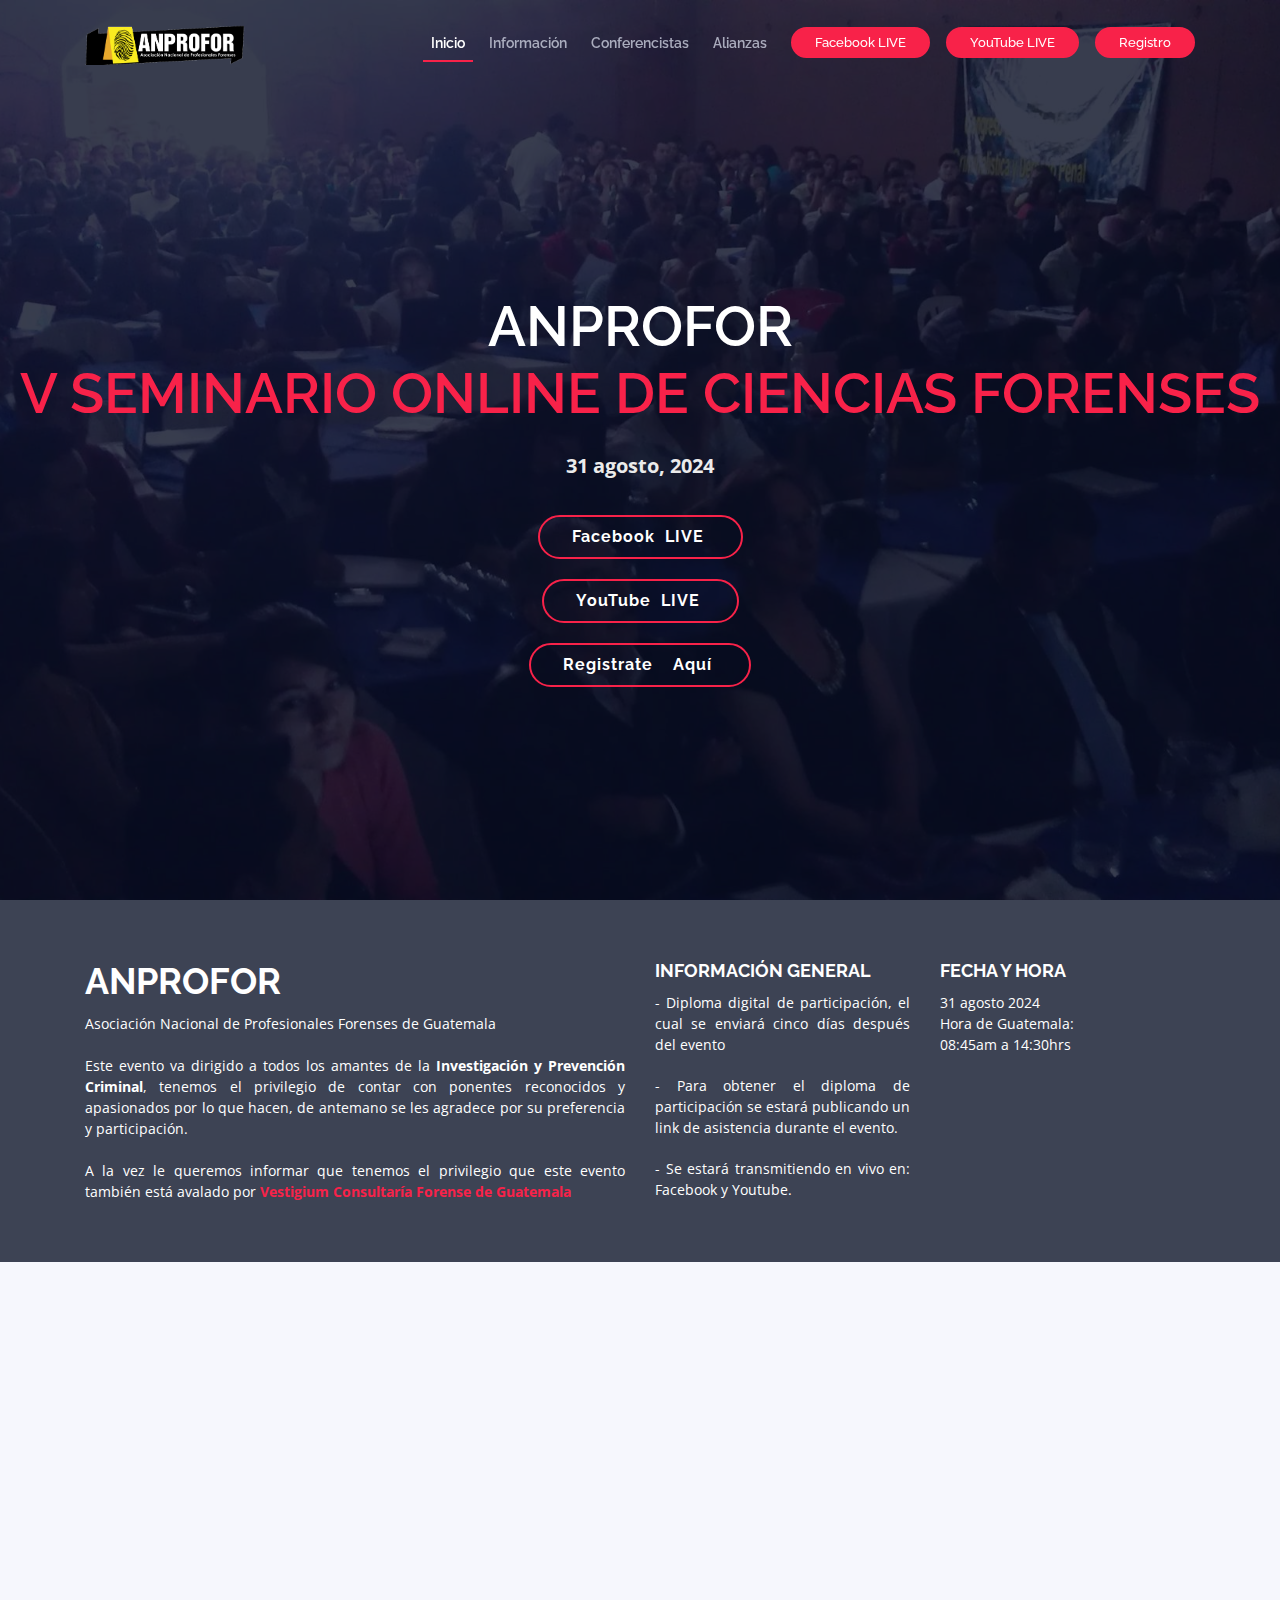
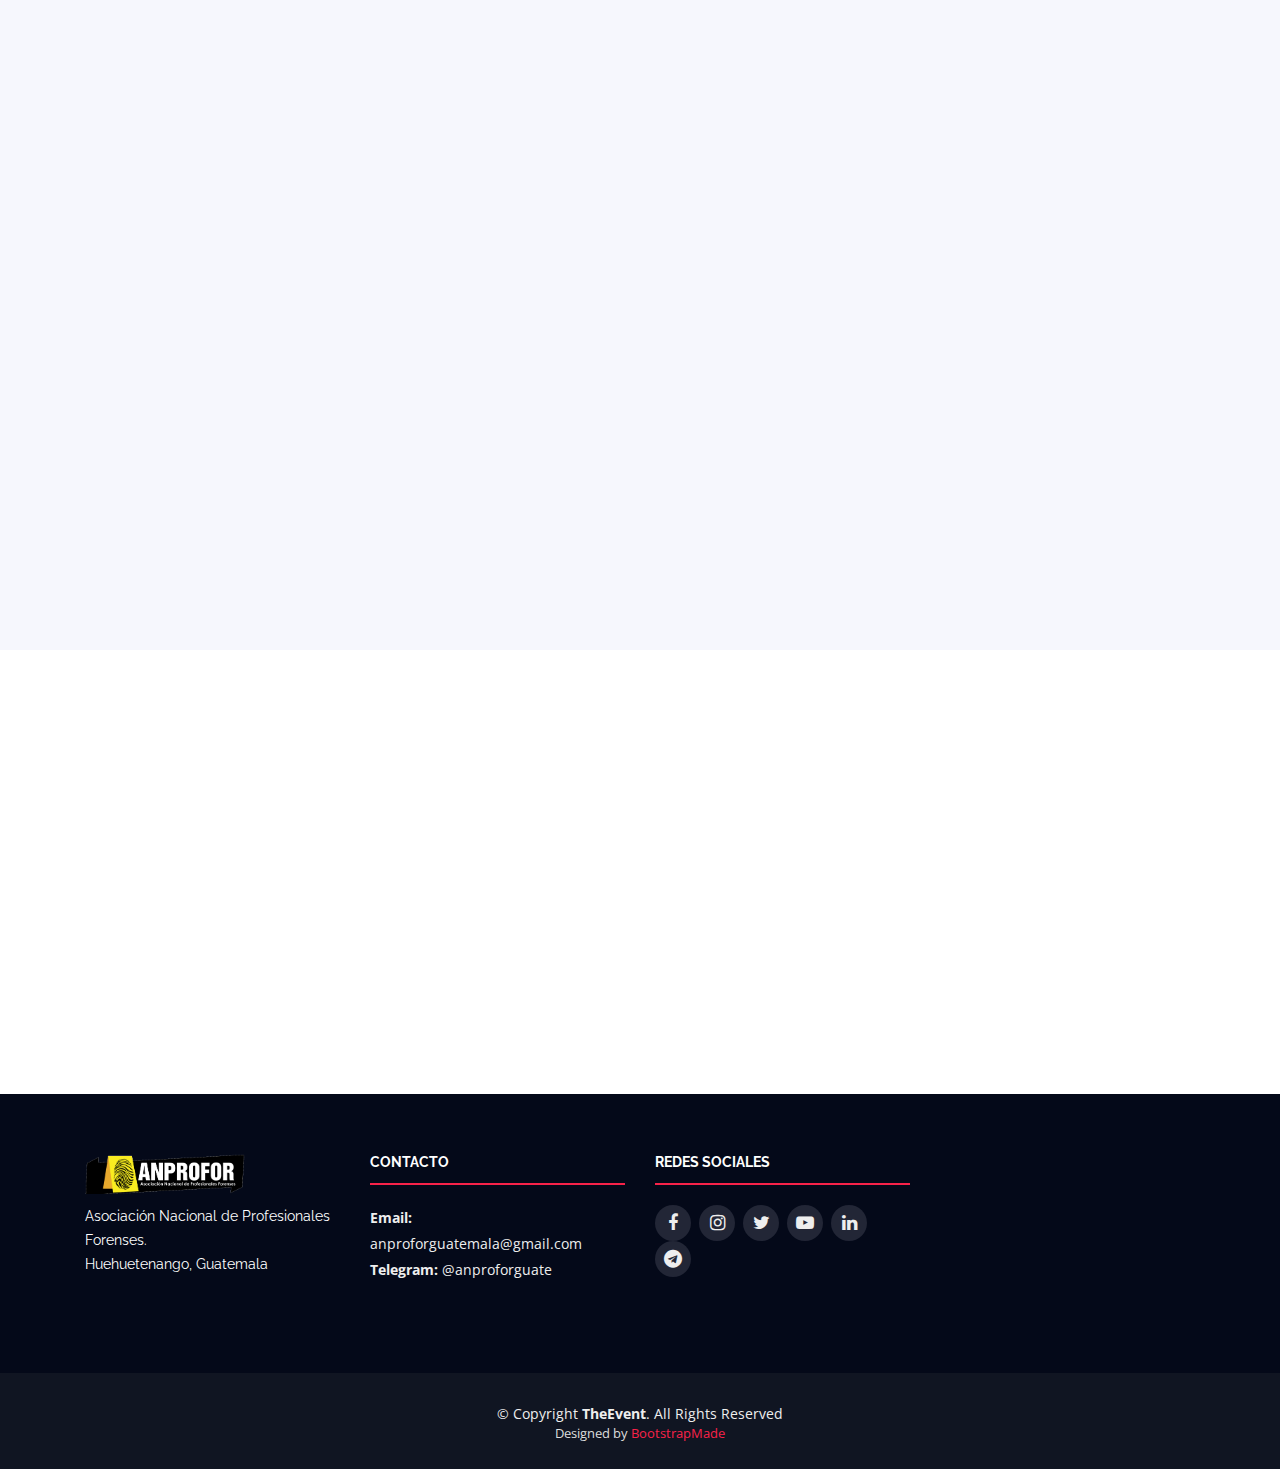
<file: index.html>
<!DOCTYPE html>
<html lang="en">

<head>
  <meta charset="utf-8">
  <title>ANPROFOR - GUATEMALA </title>
  <meta content="width=device-width, initial-scale=1.0" name="viewport">
  <meta content="" name="keywords">
  <meta content="" name="description">

  <!-- Favicons -->
  <link href="img/favicon.png" rel="icon">
  <link href="img/apple-touch-icon.png" rel="apple-touch-icon">

  <!-- Google Fonts -->
  <link href="https://fonts.googleapis.com/css?family=Open+Sans:300,300i,400,400i,700,700i|Raleway:300,400,500,700,800" rel="stylesheet">

  <!-- Bootstrap CSS File -->
  <link href="lib/bootstrap/css/bootstrap.min.css" rel="stylesheet">

  <!-- Libraries CSS Files -->
  <link href="lib/font-awesome/css/font-awesome.min.css" rel="stylesheet">
  <link href="lib/animate/animate.min.css" rel="stylesheet">
  <link href="lib/venobox/venobox.css" rel="stylesheet">
  <link href="lib/owlcarousel/assets/owl.carousel.min.css" rel="stylesheet">

  <!-- Main Stylesheet File -->
  <link href="css/style.css" rel="stylesheet">

  <!-- =======================================================
    Theme Name: TheEvent
    Theme URL: https://bootstrapmade.com/theevent-conference-event-bootstrap-template/
    Author: BootstrapMade.com
    License: https://bootstrapmade.com/license/
  ======================================================= -->
</head>

<body>

  <!--==========================
    Header
  ============================-->
  <header id="header">
    <div class="container">

      <div id="logo" class="pull-left">
        <!-- Uncomment below if you prefer to use a text logo -->
        <!-- <h1><a href="#main">C<span>o</span>nf</a></h1>-->
        <a href="#intro" class="scrollto"><img src="img/anpro2.png" alt="" title=""></a>
      </div>

      <nav id="nav-menu-container">
        <ul class="nav-menu">
          <li class="menu-active"><a href="#intro">Inicio</a></li>
          <li><a href="#about">Información</a></li>
          <li><a href="#schedule">Conferencistas</a></li>
          <li><a href="#supporters">Alianzas</a></li>
          <li class="buy-tickets"><a href="https://www.facebook.com/share/ucVAkkYrgXtAsiv5">Facebook LIVE</a></li>
          <li class="buy-tickets"><a href="https://www.youtube.com/watch?v=DYwlvRd_9P8">YouTube LIVE</a></li>
          <li class="buy-tickets"><a href="https://forms.gle/YwXeavqJu9nXXywYA">Registro</a></li>
        </ul>
      </nav><!-- #nav-menu-container -->
    </div>
  </header><!-- #header -->

  <!--==========================
    Intro Section
  ============================-->
  <section id="intro">
    <div class="intro-container wow fadeIn">
      <h1 class="mb-4 pb-0">ANPROFOR <br> <span>V Seminario Online de Ciencias Forenses</span></h1>
      <p class="mb-4 pb-0">31 agosto, 2024</p>   
      
       <a href="https://www.facebook.com/share/ucVAkkYrgXtAsiv5" class="about-btn scrollto"><FONT SIZE=3><b>Facebook&nbsp LIVE&nbsp</b></font></a>
       <a href="https://www.youtube.com/watch?v=DYwlvRd_9P8" class="about-btn scrollto"><FONT SIZE=3><b>YouTube&nbsp LIVE&nbsp</b></font></a>
      <a href="https://forms.gle/YwXeavqJu9nXXywYA" class="about-btn scrollto"><FONT SIZE=3><b>Registrate&nbsp &nbsp Aquí&nbsp</b></font></a>
    
      
    </div>
  </section>

    <!--==========================
      About Section
    ============================-->
    <section id="about">
      <div class="container">
        <div class="row">
          <div class="col-lg-6">
            <h2>ANPROFOR</h2>
            <p align="justify"> Asociación Nacional de Profesionales Forenses de Guatemala <br> <br> Este evento va dirigido a todos los amantes de la <b>Investigación y Prevención Criminal</b>, tenemos el privilegio de 
              contar con ponentes reconocidos y apasionados por lo que hacen, de antemano se les agradece  por su preferencia y participación. <br> 
            
               <br>
               

               A la vez le queremos informar que tenemos el privilegio que este evento también está avalado por <a href="https://www.facebook.com/people/Vestigium/100067963787113/"> <b> Vestigium Consultaría Forense de Guatemala</b></a>

               
                     
              
              
          </div>
          <div class="col-lg-3">
            <h3>Información General </h3>
            <p align="justify">- Diploma digital de participación, el cual se enviará cinco días después del evento</p>
            <p align="justify">- Para obtener el diploma de participación se estará publicando un link de asistencia durante el evento. 
             <p align="justify">- Se estará transmitiendo en vivo en:  Facebook  y Youtube. 

                  </p>      
              </p>   
                    </div>
          <div class="col-lg-3">
            <h3>Fecha y hora</h3>
            <p>31 agosto 2024<br> Hora de Guatemala:<br> 08:45am a 14:30hrs</p>
          </div>
        </div>
      </div>
    </section>

  

    <!--==========================
      Schedule Section
    ============================-->
    <section id="schedule" class="section-with-bg">
      <div class="container wow fadeInUp">
        <div class="section-header">
          <h2>Cronograma de Actividades</h2>
          <p>Aquí presentamos el horario (Hora de Guatemala) de las conferencias</p>
        </div>

        <ul class="nav nav-tabs" role="tablist">
          <li class="nav-item">
            <a class="nav-link active" href="#day-1" role="tab" data-toggle="tab"> 31 Agosto, 2024</a>
          </li>
          
        </ul>

       <div class="tab-content row justify-content-center">

          <!-- Schdule Day 1 -->
          <div role="tabpanel" class="col-lg-9 tab-pane fade show active" id="day-1">

              <div class="row schedule-item">
              <div class="col-md-2"><time>08:45 AM (GMT-6)</time></div>
              <div class="col-md-10">
                <div class="speaker">
                  <img src="img/speakers/anprofor.jpg" alt="@jav">
                </div>
                <h4>ANPROFOR </h4>
                <p>Bienvenida</p>
              </div>
            </div>
            
               <div class="row schedule-item">
              <div class="col-md-2"><time>09:00 AM (GMT-6)</time></div>
              <div class="col-md-10">
                <div class="speaker">
                  <img src="img/speakers/sandra.png" alt="@jav">
                </div>
                <h4>Sandra Ciudad Real<br><span>Doctora en Derecho Constitucional</span></h4> 
                <p>LA IMPORTANCIA DE LAS CIENCIAS FORENSES EN LA ADMINISTRACIÓN DE JUSTICIA</p>
                 <p><a href="sandra.html">Biografía </a></p>
              </div>
            </div>

              <div class="row schedule-item">
              <div class="col-md-2"><time>10:00 AM (GMT-6)</time></div>
              <div class="col-md-10">
                <div class="speaker">
                  <img src="img/speakers/Gabriela.png" alt="@jav">
                </div>
                <h4>Gabriela Solis <br><span>Licenciada en Ciencias Criminológicas</span></h4> 
                <p>LA IMPORTANCIA DE LAS HUELLAS DACTILARES PARA EL RECONOCIMIENTO DE UNA PERSONA</p>
                 <p><a href="gabriela.html">Biografía </a></p>
              </div>
            </div>

            <div class="row schedule-item">
              <div class="col-md-2"><time>10:45 AM (GMT-6)</time></div>
              <div class="col-md-10">
                <div class="speaker">
                  <img src="img/speakers/Deimer.jpg" alt="@jav">
                </div>
                <h4>Deimer Meléndez <br><span>Perfilador y Analista Criminal</span></h4> 
                <p>ANÁLISIS VICTIMOLÓGICO FORENSE EN FEMINICIDIOS</p>
                 <p><a href="deimer.html">Biografía </a></p>
              </div>
            </div>

             

             <div class="row schedule-item">
              <div class="col-md-2"><time>11:45 AM (GMT-6)</time></div>
              <div class="col-md-10">
                <div class="speaker">
                  <img src="img/speakers/fleyder.jpg" alt="@jav">
                </div>
                <h4>Fleyder Meléndez <br><span>Investigador Criminal y Analista</span></h4> 
                <p>EL INVESTIGADOR PRIVADO EN EL ÁMBITO JUDICIAL</p>
                 <p><a href="Fleyder.html">Biografía </a></p>
              </div>
            </div>

          
                      
                          

            
          </div>
          <!-- End Schdule Day 1 -->

         
        </div>

      </div>

    </section>

    
    <!--==========================
      Gallery Section
    ============================-->
   
    <!--==========================
      Sponsors Section
    ============================-->
    <section id="supporters" class="section-with-bg wow fadeInUp">

      <div class="container">
        <div class="section-header">
          <h2>Alianzas</h2>
        </div>

        <div class="row no-gutters supporters-wrap clearfix">

          <div class="col-lg-3 col-md-4 col-xs-6">
            <div class="supporter-logo">
             <a href="https://www.facebook.com/people/Vestigium/100067963787113/"> <img src="img/gallery/vestigium.jpg" class="img-fluid" alt=""> </a>
            </div>
          </div>
          
         

        </div>

      </div>

    </section>

    <!--==========================
      F.A.Q Section
    ============================-->
  
    <!--==========================
      Subscribe Section
    ============================-->
   


   <!--==========================
    Footer
  ============================-->
  <footer id="footer">
    <div class="footer-top">
      <div class="container">
        <div class="row">

          <div class="col-lg-3 col-md-6 footer-info">
            <img src="img/anpro2.png" alt="ANPROFOR">
            <p>Asociación Nacional de Profesionales Forenses.</p>
            <p>Huehuetenango, Guatemala</p>
          </div>

          
          <div class="col-lg-3 col-md-6 footer-contact">
            <h4>Contacto</h4>
           <p> <strong>Email:</strong> anproforguatemala@gmail.com 
            <br> <strong>Telegram:</strong> @anproforguate<br> </p>
            
          </div>

            <div class="col-lg-3 col-md-6 footer-contact">
            <h4>Redes Sociales</h4>
                        
            <div class="social-links">
              <a href="https://www.facebook.com/ANPROFOR/" class="facebook"><i class="fa fa-facebook"></i></a>
              <a href="https://www.instagram.com/anproforguate/?hl=es-la" class="instagram"><i class="fa fa-instagram"></i></a>
              <a href="https://twitter.com/anprofor" class="twitter"><i class="fa fa-twitter"></i></a>
              <a href="https://www.youtube.com/@anproforguate6027/streams" class="twitter"><i class="fa fa-youtube-play"></i></a> 
              <a href="https://www.linkedin.com/company/81955512" class="twitter"><i class="fa fa-linkedin" aria-hidden="true"></i></a>
              <a href="https://t.me/anprofor" class="twitter"><i class="fa fa-telegram" aria-hidden="true"></i></a> 


             </div>

          </div>

        </div>
      </div>
    </div>

    <div class="container">
      <div class="copyright">
        &copy; Copyright <strong>TheEvent</strong>. All Rights Reserved
      </div>
      <div class="credits">
        <!--
          All the links in the footer should remain intact.
          You can delete the links only if you purchased the pro version.
          Licensing information: https://bootstrapmade.com/license/
          Purchase the pro version with working PHP/AJAX contact form: https://bootstrapmade.com/buy/?theme=TheEvent
        -->
        Designed by <a href="https://bootstrapmade.com/">BootstrapMade</a>
      </div>
    </div>
  </footer><!-- #footer -->

  <a href="#" class="back-to-top"><i class="fa fa-angle-up"></i></a>

  <!-- JavaScript Libraries -->
  <script src="lib/jquery/jquery.min.js"></script>
  <script src="lib/jquery/jquery-migrate.min.js"></script>
  <script src="lib/bootstrap/js/bootstrap.bundle.min.js"></script>
  <script src="lib/easing/easing.min.js"></script>
  <script src="lib/superfish/hoverIntent.js"></script>
  <script src="lib/superfish/superfish.min.js"></script>
  <script src="lib/wow/wow.min.js"></script>
  <script src="lib/venobox/venobox.min.js"></script>
  <script src="lib/owlcarousel/owl.carousel.min.js"></script>

  <!-- Contact Form JavaScript File -->
  <script src="contactform/contactform.js"></script>

  <!-- Template Main Javascript File -->
  <script src="js/main.js"></script>
</body>

</html>
</file>
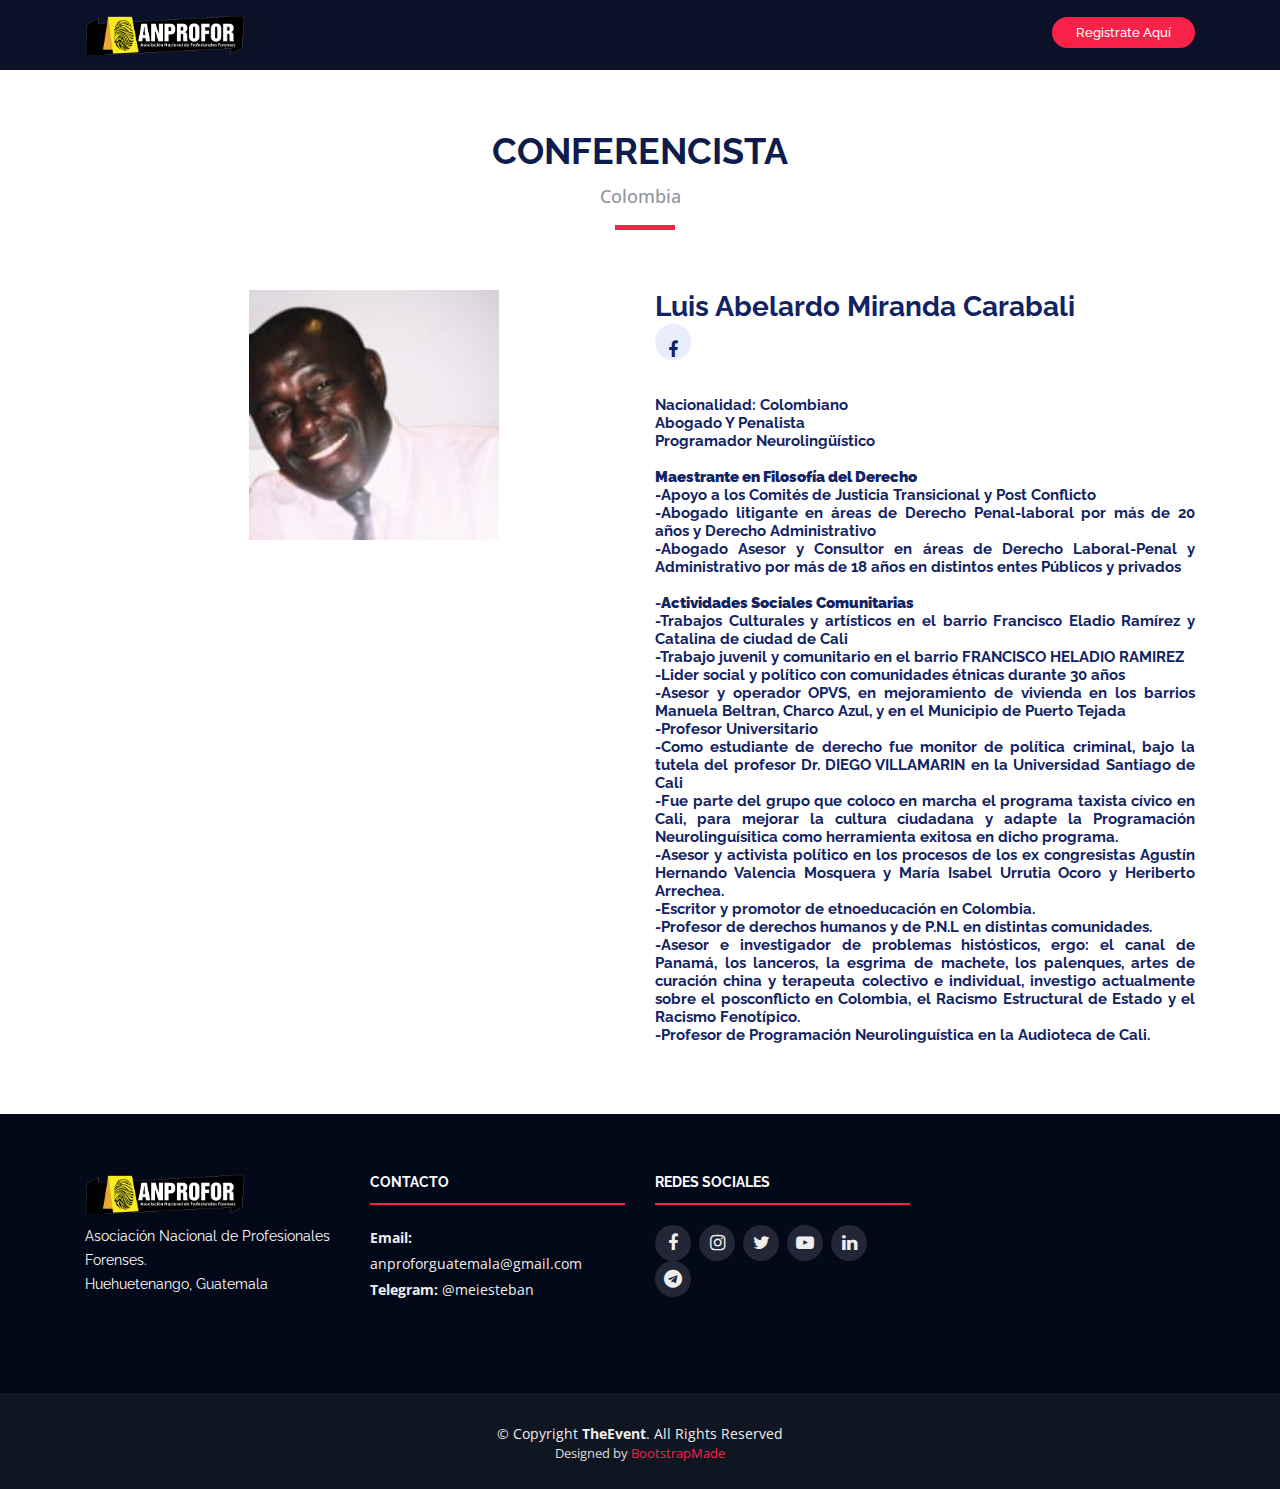
<file: abelardo.html>
<!DOCTYPE html>
<html lang="en">

<head>
  <meta charset="utf-8">
  <title>ANPROFOR - GUATEMALA</title>
  <meta content="width=device-width, initial-scale=1.0" name="viewport">
  <meta content="" name="keywords">
  <meta content="" name="description">

  <!-- Favicons -->
  <link href="img/favicon.png" rel="icon">
  <link href="img/apple-touch-icon.png" rel="apple-touch-icon">

  <!-- Google Fonts -->
  <link href="https://fonts.googleapis.com/css?family=Open+Sans:300,300i,400,400i,700,700i|Raleway:300,400,500,700,800" rel="stylesheet">

  <!-- Bootstrap CSS File -->
  <link href="lib/bootstrap/css/bootstrap.min.css" rel="stylesheet">

  <!-- Libraries CSS Files -->
  <link href="lib/font-awesome/css/font-awesome.min.css" rel="stylesheet">
  <link href="lib/animate/animate.min.css" rel="stylesheet">
  <link href="lib/venobox/venobox.css" rel="stylesheet">
  <link href="lib/owlcarousel/assets/owl.carousel.min.css" rel="stylesheet">

  <!-- Main Stylesheet File -->
  <link href="css/style.css" rel="stylesheet">

  <!-- =======================================================
    Theme Name: TheEvent
    Theme URL: https://bootstrapmade.com/theevent-conference-event-bootstrap-template/
    Author: BootstrapMade.com
    License: https://bootstrapmade.com/license/
  ======================================================= -->
</head>

<body>

  <!--==========================
    Header
  ============================-->
  <header id="header" class="header-fixed">
    <div class="container">

      <div id="logo" class="pull-left">
        <!-- Uncomment below if you prefer to use a text logo -->
        <!-- <h1><a href="#main">C<span>o</span>nf</a></h1>-->
        <a href="index.html#intro" class="scrollto"><img src="img/anpro2.png" alt="" title=""></a>
      </div>

      <nav id="nav-menu-container">
        <ul class="nav-menu">
          <li class="buy-tickets"><a href="https://forms.gle/q3PJLgrHLuTs2YQs8">Registrate Aquí</a></li>
        </ul>
      </nav><!-- #nav-menu-container -->
    </div>
  </header><!-- #header -->

  <main id="main" class="main-page">

    <!--==========================
      Speaker Details Section
    ============================-->
    <section id="speakers-details" class="wow fadeIn">
      <div class="container">
        <div class="section-header">
          <h2>Conferencista</h2>
          <p>Colombia</p>
        </div>

        <div class="row">
          <div class="col-md-6">
           &nbsp&nbsp&nbsp&nbsp&nbsp&nbsp&nbsp&nbsp&nbsp&nbsp&nbsp&nbsp&nbsp&nbsp&nbsp&nbsp&nbsp&nbsp&nbsp&nbsp&nbsp&nbsp&nbsp&nbsp&nbsp&nbsp&nbsp&nbsp&nbsp&nbsp&nbsp&nbsp&nbsp&nbsp&nbsp&nbsp&nbsp&nbsp&nbsp&nbsp <img src="img/speakers/Abelardo.jpg" alt="Speaker 1" class="img-fluid" width="250" height="250"  align="center">
          </div>

          <div class="col-md-6">
            <div class="details">
              <h2>Luis Abelardo Miranda Carabali</2>
              <div class="social">                
                <a href="https://www.facebook.com/luisabelardo.mirandacarabali"><i class="fa fa-facebook"></i></a>
                
              </div>
              <p align="justify">
                <br> Nacionalidad: Colombiano
                <br> Abogado Y Penalista
                <br> Programador Neurolingüístico
                <br>
                        <br> <strong> Maestrante en Filosofía del Derecho </strong>
               
                 <br> -Apoyo a los Comités de Justicia Transicional y Post Conflicto
<br> -Abogado litigante en áreas de Derecho Penal-laboral por más de 20 años y Derecho Administrativo
<br> -Abogado Asesor y Consultor en áreas de Derecho Laboral-Penal y Administrativo por más de 18 años en distintos entes Públicos y privados
<br>
<br> -<strong>Actividades Sociales Comunitarias</strong>
<br> -Trabajos Culturales y artísticos en el barrio Francisco Eladio Ramírez y Catalina de ciudad de Cali
<br> -Trabajo juvenil y comunitario en el barrio FRANCISCO HELADIO RAMIREZ
<br> -Lider social y político con comunidades étnicas durante 30 años
<br> -Asesor y operador OPVS, en mejoramiento de vivienda en los barrios Manuela Beltran, Charco Azul, y en el Municipio de Puerto Tejada
<br> -Profesor Universitario
<br> -Como estudiante de derecho fue monitor de política criminal, bajo la tutela del profesor Dr. DIEGO VILLAMARIN en la Universidad Santiago de Cali
<br> -Fue parte del grupo que coloco en marcha el programa taxista cívico en Cali, para mejorar la cultura ciudadana y adapte la Programación Neurolinguísitica como herramienta exitosa en dicho programa.
<br> -Asesor y activista político en los procesos de los ex congresistas Agustín Hernando Valencia Mosquera y María Isabel Urrutia Ocoro y Heriberto Arrechea.
<br> -Escritor y promotor de etnoeducación en Colombia.
<br> -Profesor de derechos humanos y de P.N.L en distintas comunidades.
<br> -Asesor e investigador de problemas histósticos, ergo: el canal de Panamá, los lanceros, la esgrima de machete, los palenques, artes de curación china y terapeuta colectivo e individual, investigo actualmente sobre el posconflicto en Colombia, el Racismo Estructural de Estado y el Racismo Fenotípico.
<br> -Profesor de Programación Neurolinguística en la Audioteca de Cali.

                 
                
              
              </p>
 
             
            </div>
          </div>
          
                

          
          
          
          
          
        </div>
      </div>

    </section>

  </main>


  <!--==========================
    Footer
  ============================-->
  <footer id="footer">
    <div class="footer-top">
      <div class="container">
        <div class="row">

          <div class="col-lg-3 col-md-6 footer-info">
            <img src="img/anpro2.png" alt="ANPROFOR">
            <p>Asociación Nacional de Profesionales Forenses.</p>
            <p>Huehuetenango, Guatemala</p>
          </div>

          
          <div class="col-lg-3 col-md-6 footer-contact">
            <h4>Contacto</h4>
           <p> <strong>Email:</strong> anproforguatemala@gmail.com 
            <br> <strong>Telegram:</strong> @meiesteban<br> </p>
          </div>

            <div class="col-lg-3 col-md-6 footer-contact">
            <h4>Redes Sociales</h4>
                        
            <div class="social-links">
              <a href="https://www.facebook.com/ANPROFOR/" class="facebook"><i class="fa fa-facebook"></i></a>
              <a href="https://www.instagram.com/anproforguate/?hl=es-la" class="instagram"><i class="fa fa-instagram"></i></a>
              <a href="https://twitter.com/anprofor" class="twitter"><i class="fa fa-twitter"></i></a>
              <a href="https://www.youtube.com/channel/UCfqZQnPlhWZi7AgSQhDTgJA" class="twitter"><i class="fa fa-youtube-play"></i></a> 
              <a href="https://www.linkedin.com/company/81955512" class="twitter"><i class="fa fa-linkedin" aria-hidden="true"></i></a>
              <a href="https://t.me/anprofor" class="twitter"><i class="fa fa-telegram" aria-hidden="true"></i></a> 


             </div>

          </div>

        </div>
      </div>
    </div>

    <div class="container">
      <div class="copyright">
        &copy; Copyright <strong>TheEvent</strong>. All Rights Reserved
      </div>
      <div class="credits">
        <!--
          All the links in the footer should remain intact.
          You can delete the links only if you purchased the pro version.
          Licensing information: https://bootstrapmade.com/license/
          Purchase the pro version with working PHP/AJAX contact form: https://bootstrapmade.com/buy/?theme=TheEvent
        -->
        Designed by <a href="https://bootstrapmade.com/">BootstrapMade</a>
      </div>
    </div>
  </footer><!-- #footer -->

  <a href="#" class="back-to-top"><i class="fa fa-angle-up"></i></a>

  <!-- JavaScript Libraries -->
  <script src="lib/jquery/jquery.min.js"></script>
  <script src="lib/jquery/jquery-migrate.min.js"></script>
  <script src="lib/bootstrap/js/bootstrap.bundle.min.js"></script>
  <script src="lib/easing/easing.min.js"></script>
  <script src="lib/superfish/hoverIntent.js"></script>
  <script src="lib/superfish/superfish.min.js"></script>
  <script src="lib/wow/wow.min.js"></script>
  <script src="lib/venobox/venobox.min.js"></script>
  <script src="lib/owlcarousel/owl.carousel.min.js"></script>

  <!-- Contact Form JavaScript File -->
  <script src="contactform/contactform.js"></script>

  <!-- Template Main Javascript File -->
  <script src="js/main.js"></script>
</body>

</html>
</file>
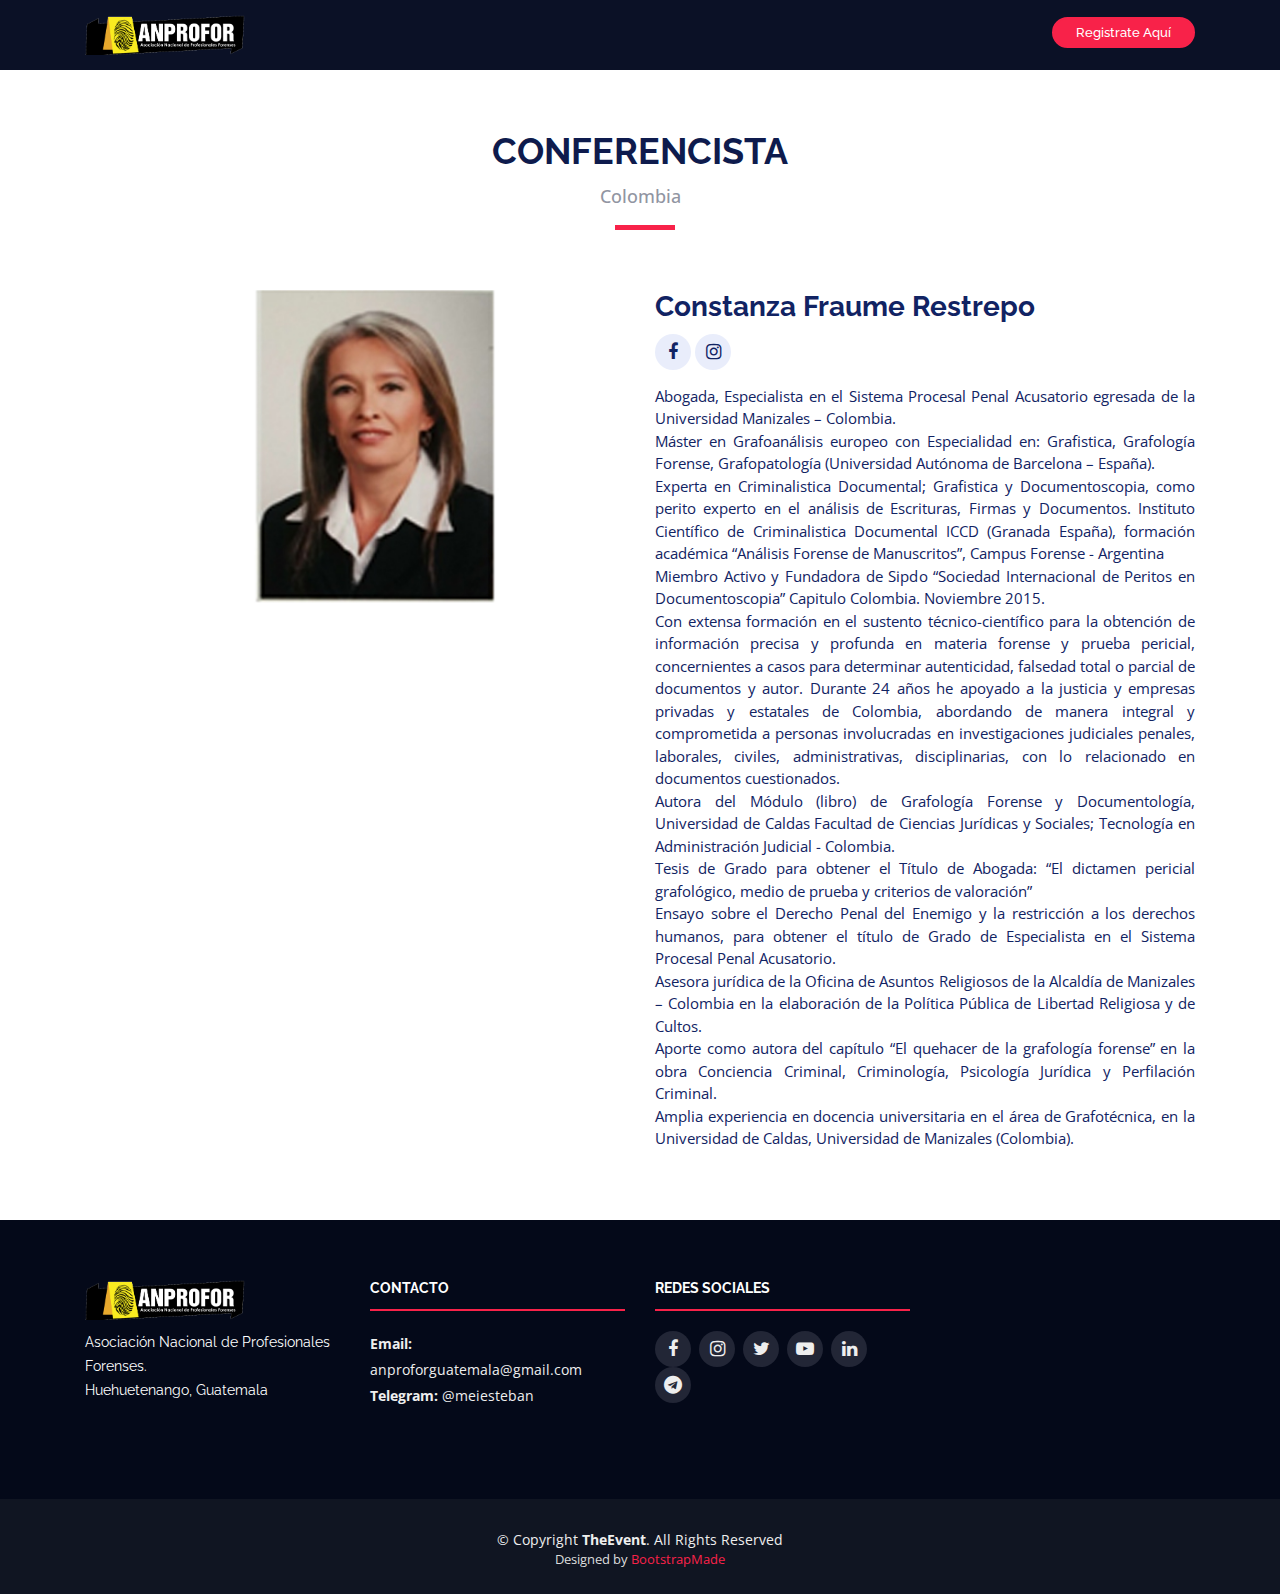
<file: constanza.html>
<!DOCTYPE html>
<html lang="en">

<head>
  <meta charset="utf-8">
  <title>ANPROFOR - GUATEMALA</title>
  <meta content="width=device-width, initial-scale=1.0" name="viewport">
  <meta content="" name="keywords">
  <meta content="" name="description">

  <!-- Favicons -->
  <link href="img/favicon.png" rel="icon">
  <link href="img/apple-touch-icon.png" rel="apple-touch-icon">

  <!-- Google Fonts -->
  <link href="https://fonts.googleapis.com/css?family=Open+Sans:300,300i,400,400i,700,700i|Raleway:300,400,500,700,800" rel="stylesheet">

  <!-- Bootstrap CSS File -->
  <link href="lib/bootstrap/css/bootstrap.min.css" rel="stylesheet">

  <!-- Libraries CSS Files -->
  <link href="lib/font-awesome/css/font-awesome.min.css" rel="stylesheet">
  <link href="lib/animate/animate.min.css" rel="stylesheet">
  <link href="lib/venobox/venobox.css" rel="stylesheet">
  <link href="lib/owlcarousel/assets/owl.carousel.min.css" rel="stylesheet">

  <!-- Main Stylesheet File -->
  <link href="css/style.css" rel="stylesheet">

  <!-- =======================================================
    Theme Name: TheEvent
    Theme URL: https://bootstrapmade.com/theevent-conference-event-bootstrap-template/
    Author: BootstrapMade.com
    License: https://bootstrapmade.com/license/
  ======================================================= -->
</head>

<body>

  <!--==========================
    Header
  ============================-->
  <header id="header" class="header-fixed">
    <div class="container">

      <div id="logo" class="pull-left">
        <!-- Uncomment below if you prefer to use a text logo -->
        <!-- <h1><a href="#main">C<span>o</span>nf</a></h1>-->
        <a href="index.html#intro" class="scrollto"><img src="img/anpro2.png" alt="" title=""></a>
      </div>

      <nav id="nav-menu-container">
        <ul class="nav-menu">
          <li class="buy-tickets"><a href="https://forms.gle/q3PJLgrHLuTs2YQs8">Registrate Aquí</a></li>
        </ul>
      </nav><!-- #nav-menu-container -->
    </div>
  </header><!-- #header -->

  <main id="main" class="main-page">

    <!--==========================
      Speaker Details Section
    ============================-->
    <section id="speakers-details" class="wow fadeIn">
      <div class="container">
        <div class="section-header">
          <h2>Conferencista</h2>
          <p>Colombia</p>
        </div>

        <div class="row">
          <div class="col-md-6">
           &nbsp&nbsp&nbsp&nbsp&nbsp&nbsp&nbsp&nbsp&nbsp&nbsp&nbsp&nbsp&nbsp&nbsp&nbsp&nbsp&nbsp&nbsp&nbsp&nbsp&nbsp&nbsp&nbsp&nbsp&nbsp&nbsp&nbsp&nbsp&nbsp&nbsp&nbsp&nbsp&nbsp&nbsp&nbsp&nbsp&nbsp&nbsp&nbsp&nbsp <img src="img/speakers/Constanza.jpg" alt="Speaker 1" class="img-fluid" width="250" height="250"  align="center">
          </div>

          <div class="col-md-6">
            <div class="details">
              <h2>Constanza Fraume Restrepo</h2>
              <div class="social">                
                <a href="https://www.facebook.com/constanza.fraumerestrepo"><i class="fa fa-facebook"></i></a>
                  <a href="https://www.instagram.com/fraumerestrepo/"><i class="fa fa-instagram"></i></a>
              </div>
              <p align="justify">
                Abogada, Especialista en el Sistema Procesal Penal Acusatorio egresada de la Universidad Manizales – Colombia.
           <br> Máster en Grafoanálisis europeo con Especialidad en:  Grafistica, Grafología Forense, Grafopatología (Universidad Autónoma de Barcelona – España). 
           <br> Experta en Criminalistica Documental; Grafistica y Documentoscopia, como perito experto en el análisis de Escrituras, Firmas y Documentos. Instituto Científico de Criminalistica Documental ICCD (Granada España), formación académica “Análisis Forense de Manuscritos”, Campus Forense - Argentina
           <br> Miembro Activo y Fundadora de Sipdo “Sociedad Internacional de Peritos en Documentoscopia” Capitulo Colombia. Noviembre 2015.
           <br> Con extensa formación en el sustento técnico-científico para la obtención de información precisa y profunda en materia forense y prueba pericial, concernientes a casos para determinar autenticidad, falsedad total o parcial de documentos y autor. Durante 24 años he apoyado a la justicia y empresas privadas y estatales de Colombia, abordando de manera integral y comprometida a personas involucradas en investigaciones judiciales penales, laborales, civiles, administrativas, disciplinarias, con lo relacionado en documentos cuestionados.   
           <br> Autora del Módulo (libro) de Grafología Forense y Documentología, Universidad de Caldas Facultad de Ciencias Jurídicas y Sociales; Tecnología en Administración Judicial - Colombia.     
           <br> Tesis de Grado para obtener el Título de Abogada: “El dictamen pericial grafológico, medio de prueba y criterios de valoración”
           <br> Ensayo sobre el Derecho Penal del Enemigo y la restricción a los derechos humanos, para obtener el título de Grado de Especialista en el Sistema Procesal Penal Acusatorio.
           <br> Asesora jurídica de la Oficina de Asuntos Religiosos de la Alcaldía de Manizales – Colombia en la elaboración de la Política Pública de Libertad Religiosa y de Cultos.
           <br> Aporte como autora del capítulo “El quehacer de la grafología forense” en la obra Conciencia Criminal, Criminología, Psicología Jurídica y Perfilación Criminal. 
           <br> Amplia experiencia en docencia universitaria en el área de Grafotécnica, en la Universidad de Caldas, Universidad de Manizales (Colombia).
              
              
              </p>
 
             
            </div>
          </div>
          
                

          
          
          
          
          
        </div>
      </div>

    </section>

  </main>


  <!--==========================
    Footer
  ============================-->
  <footer id="footer">
    <div class="footer-top">
      <div class="container">
        <div class="row">

          <div class="col-lg-3 col-md-6 footer-info">
            <img src="img/anpro2.png" alt="ANPROFOR">
            <p>Asociación Nacional de Profesionales Forenses.</p>
            <p>Huehuetenango, Guatemala</p>
          </div>

          
          <div class="col-lg-3 col-md-6 footer-contact">
            <h4>Contacto</h4>
           <p> <strong>Email:</strong> anproforguatemala@gmail.com 
            <br> <strong>Telegram:</strong> @meiesteban<br> </p>
          </div>

            <div class="col-lg-3 col-md-6 footer-contact">
            <h4>Redes Sociales</h4>
                        
            <div class="social-links">
              <a href="https://www.facebook.com/ANPROFOR/" class="facebook"><i class="fa fa-facebook"></i></a>
              <a href="https://www.instagram.com/anproforguate/?hl=es-la" class="instagram"><i class="fa fa-instagram"></i></a>
              <a href="https://twitter.com/anprofor" class="twitter"><i class="fa fa-twitter"></i></a>
              <a href="https://www.youtube.com/channel/UCfqZQnPlhWZi7AgSQhDTgJA" class="twitter"><i class="fa fa-youtube-play"></i></a> 
              <a href="https://www.linkedin.com/company/81955512" class="twitter"><i class="fa fa-linkedin" aria-hidden="true"></i></a>
              <a href="https://t.me/anprofor" class="twitter"><i class="fa fa-telegram" aria-hidden="true"></i></a> 


             </div>

          </div>

        </div>
      </div>
    </div>

    <div class="container">
      <div class="copyright">
        &copy; Copyright <strong>TheEvent</strong>. All Rights Reserved
      </div>
      <div class="credits">
        <!--
          All the links in the footer should remain intact.
          You can delete the links only if you purchased the pro version.
          Licensing information: https://bootstrapmade.com/license/
          Purchase the pro version with working PHP/AJAX contact form: https://bootstrapmade.com/buy/?theme=TheEvent
        -->
        Designed by <a href="https://bootstrapmade.com/">BootstrapMade</a>
      </div>
    </div>
  </footer><!-- #footer -->

  <a href="#" class="back-to-top"><i class="fa fa-angle-up"></i></a>

  <!-- JavaScript Libraries -->
  <script src="lib/jquery/jquery.min.js"></script>
  <script src="lib/jquery/jquery-migrate.min.js"></script>
  <script src="lib/bootstrap/js/bootstrap.bundle.min.js"></script>
  <script src="lib/easing/easing.min.js"></script>
  <script src="lib/superfish/hoverIntent.js"></script>
  <script src="lib/superfish/superfish.min.js"></script>
  <script src="lib/wow/wow.min.js"></script>
  <script src="lib/venobox/venobox.min.js"></script>
  <script src="lib/owlcarousel/owl.carousel.min.js"></script>

  <!-- Contact Form JavaScript File -->
  <script src="contactform/contactform.js"></script>

  <!-- Template Main Javascript File -->
  <script src="js/main.js"></script>
</body>

</html>
</file>
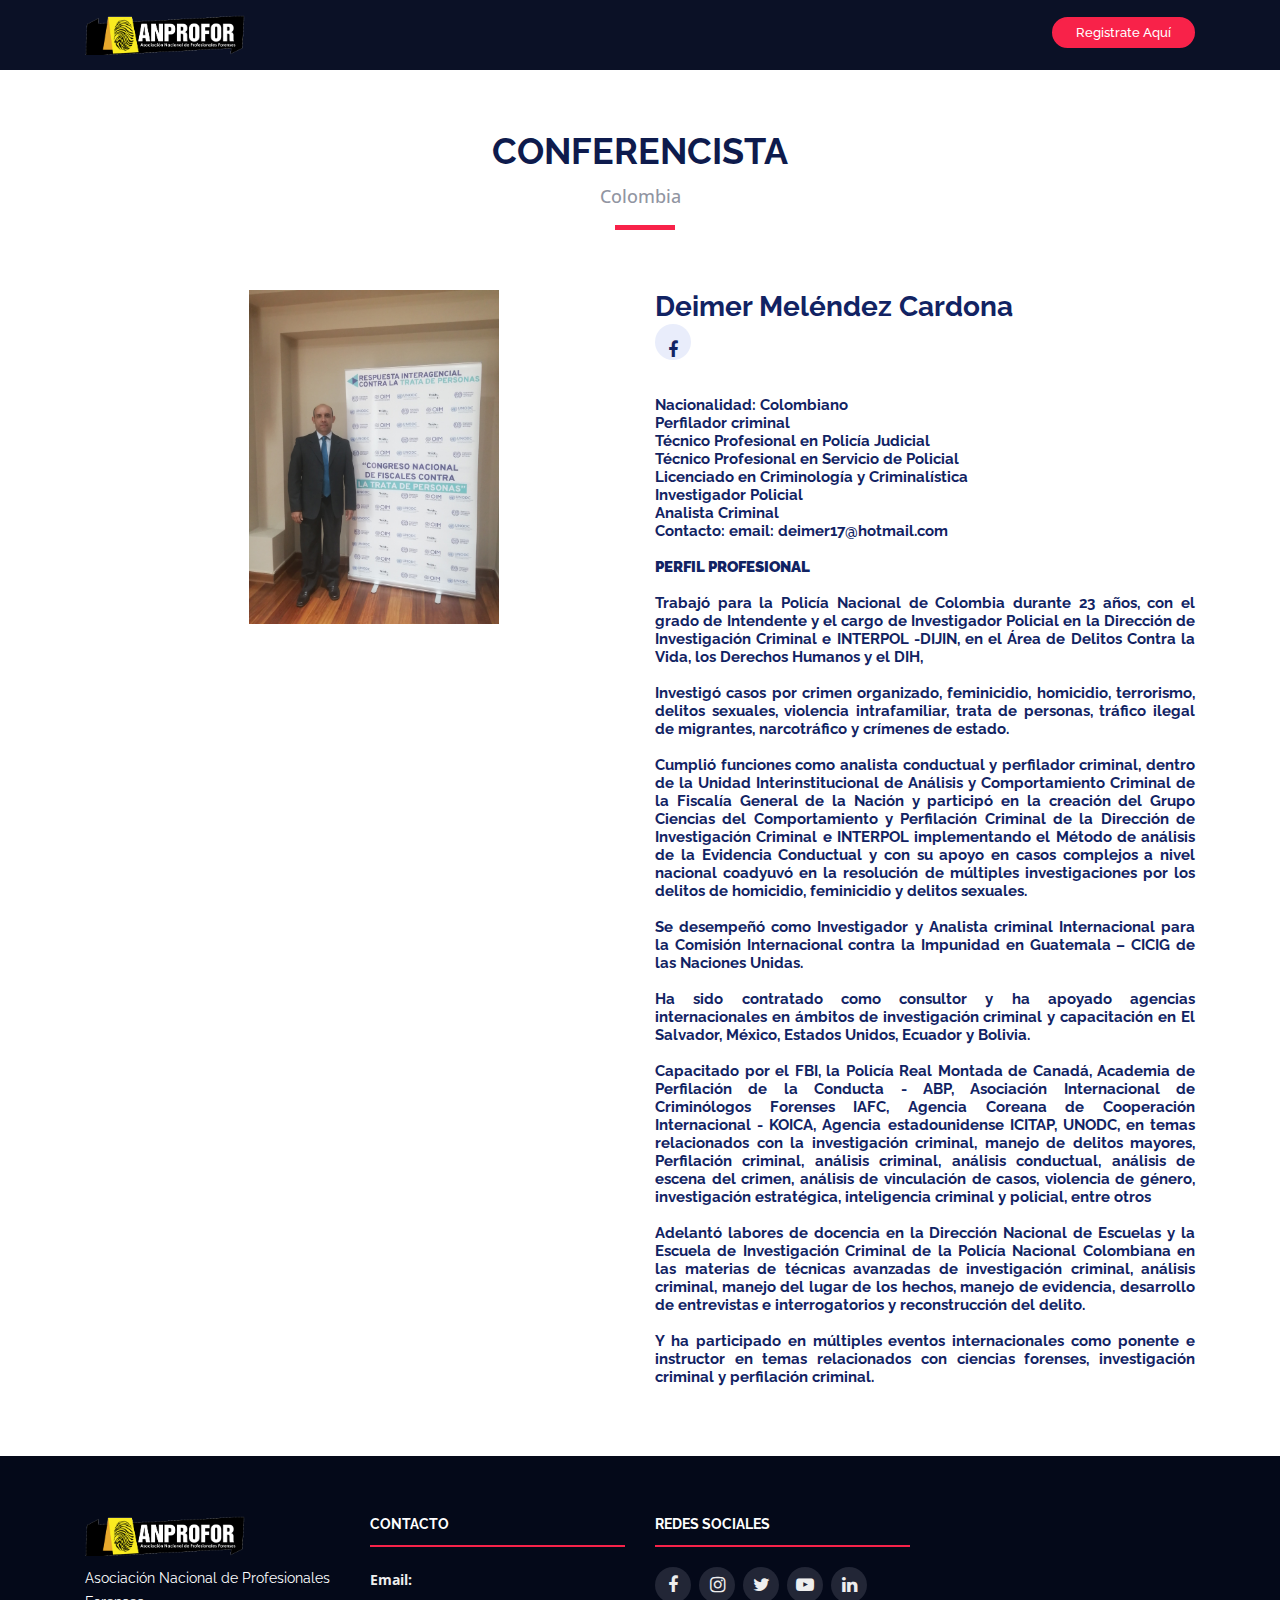
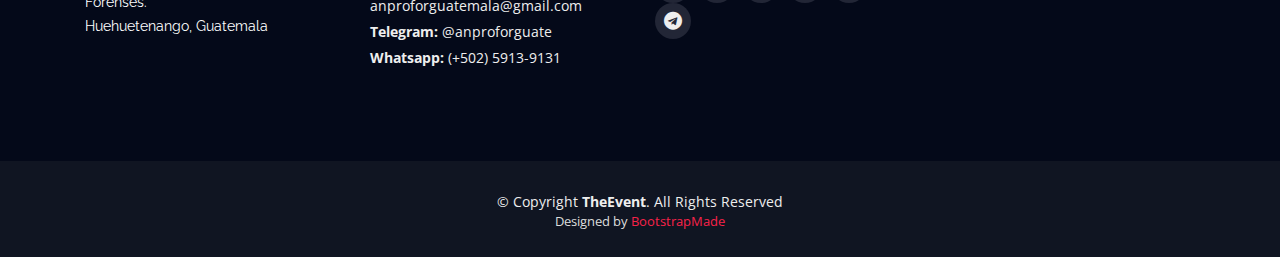
<file: deimer.html>
<!DOCTYPE html>
<html lang="en">

<head>
  <meta charset="utf-8">
  <title>ANPROFOR - GUATEMALA</title>
  <meta content="width=device-width, initial-scale=1.0" name="viewport">
  <meta content="" name="keywords">
  <meta content="" name="description">

  <!-- Favicons -->
  <link href="img/favicon.png" rel="icon">
  <link href="img/apple-touch-icon.png" rel="apple-touch-icon">

  <!-- Google Fonts -->
  <link href="https://fonts.googleapis.com/css?family=Open+Sans:300,300i,400,400i,700,700i|Raleway:300,400,500,700,800" rel="stylesheet">

  <!-- Bootstrap CSS File -->
  <link href="lib/bootstrap/css/bootstrap.min.css" rel="stylesheet">

  <!-- Libraries CSS Files -->
  <link href="lib/font-awesome/css/font-awesome.min.css" rel="stylesheet">
  <link href="lib/animate/animate.min.css" rel="stylesheet">
  <link href="lib/venobox/venobox.css" rel="stylesheet">
  <link href="lib/owlcarousel/assets/owl.carousel.min.css" rel="stylesheet">

  <!-- Main Stylesheet File -->
  <link href="css/style.css" rel="stylesheet">

  <!-- =======================================================
    Theme Name: TheEvent
    Theme URL: https://bootstrapmade.com/theevent-conference-event-bootstrap-template/
    Author: BootstrapMade.com
    License: https://bootstrapmade.com/license/
  ======================================================= -->
</head>

<body>

  <!--==========================
    Header
  ============================-->
  <header id="header" class="header-fixed">
    <div class="container">

      <div id="logo" class="pull-left">
        <!-- Uncomment below if you prefer to use a text logo -->
        <!-- <h1><a href="#main">C<span>o</span>nf</a></h1>-->
        <a href="index.html#intro" class="scrollto"><img src="img/anpro2.png" alt="" title=""></a>
      </div>

      <nav id="nav-menu-container">
        <ul class="nav-menu">
          <li class="buy-tickets"><a href="https://forms.gle/YwXeavqJu9nXXywYA">Registrate Aquí</a></li>
        </ul>
      </nav><!-- #nav-menu-container -->
    </div>
  </header><!-- #header -->

  <main id="main" class="main-page">

    <!--==========================
      Speaker Details Section
    ============================-->
    <section id="speakers-details" class="wow fadeIn">
      <div class="container">
        <div class="section-header">
          <h2>Conferencista</h2>
          <p>Colombia</p>
        </div>

        <div class="row">
          <div class="col-md-6">
           &nbsp&nbsp&nbsp&nbsp&nbsp&nbsp&nbsp&nbsp&nbsp&nbsp&nbsp&nbsp&nbsp&nbsp&nbsp&nbsp&nbsp&nbsp&nbsp&nbsp&nbsp&nbsp&nbsp&nbsp&nbsp&nbsp&nbsp&nbsp&nbsp&nbsp&nbsp&nbsp&nbsp&nbsp&nbsp&nbsp&nbsp&nbsp&nbsp&nbsp <img src="img/speakers/Deimer.jpg" alt="Speaker 1" class="img-fluid" width="250" height="250"  align="center">
          </div>

          <div class="col-md-6">
            <div class="details">
              <h2>Deimer Meléndez Cardona</2>
              <div class="social">                
                <a href="https://www.facebook.com/profile.php?id=100005140563722"><i class="fa fa-facebook"></i></a>
                
              </div>
              <p align="justify">
                <br> Nacionalidad: Colombiano
                <br> Perfilador criminal
                <br> Técnico Profesional en Policía Judicial 
                <br> Técnico Profesional en Servicio de Policial
                <br> Licenciado en Criminología y Criminalística
                <br> Investigador Policial
                <br> Analista Criminal
                <br>Contacto: email: deimer17@hotmail.com
                <br>
                <br><b>PERFIL PROFESIONAL</b>
                <br>
                <br> Trabajó para la Policía Nacional de Colombia durante 23 años, con el grado de Intendente y el cargo de Investigador Policial en la Dirección de Investigación Criminal e INTERPOL -DIJIN, en el Área de Delitos Contra la Vida, los Derechos Humanos y el DIH, 
                <br>
                <br> Investigó casos por crimen organizado, feminicidio, homicidio, terrorismo, delitos sexuales, violencia intrafamiliar, trata de personas, tráfico ilegal de migrantes, narcotráfico y crímenes de estado.
                <br>
                <br> Cumplió funciones como analista conductual y perfilador criminal, dentro de la Unidad Interinstitucional de Análisis y Comportamiento Criminal de la Fiscalía General de la Nación y participó en la creación del Grupo Ciencias del Comportamiento y Perfilación Criminal de la Dirección de Investigación Criminal e INTERPOL implementando el Método de análisis de la Evidencia Conductual y con su apoyo en casos complejos a nivel nacional coadyuvó en la resolución de múltiples investigaciones por los delitos de homicidio, feminicidio y delitos sexuales.
                <br>
                <br> Se desempeñó como Investigador y Analista criminal Internacional para la Comisión Internacional contra la Impunidad en Guatemala – CICIG de las Naciones Unidas. 
                <br>
                <br> Ha sido contratado como consultor y ha apoyado agencias internacionales en ámbitos de investigación criminal y capacitación en El Salvador, México, Estados Unidos, Ecuador y Bolivia. 
                <br>
                <br> Capacitado por el FBI, la Policía Real Montada de Canadá, Academia de Perfilación de la Conducta - ABP, Asociación Internacional de Criminólogos Forenses IAFC, Agencia Coreana de Cooperación Internacional - KOICA,  Agencia estadounidense ICITAP, UNODC, en temas relacionados con la investigación criminal, manejo de delitos mayores, Perfilación criminal, análisis criminal, análisis conductual, análisis de escena del crimen, análisis de vinculación de casos, violencia de género, investigación estratégica, inteligencia criminal y policial, entre otros
                <br>
                <br> Adelantó labores de docencia en la Dirección Nacional de Escuelas y la Escuela de Investigación Criminal de la Policía Nacional Colombiana en las materias de técnicas avanzadas de investigación criminal, análisis criminal, manejo del lugar de los hechos, manejo de evidencia, desarrollo de entrevistas e interrogatorios y reconstrucción del delito.
                <br>
                <br> Y ha participado en múltiples eventos internacionales como ponente e instructor en temas relacionados con ciencias forenses, investigación criminal y perfilación criminal.
                
              
              </p>
 
             
            </div>
          </div>
          
                

          
          
          
          
          
        </div>
      </div>

    </section>

  </main>


  <!--==========================
    Footer
  ============================-->
  <footer id="footer">
    <div class="footer-top">
      <div class="container">
        <div class="row">

          <div class="col-lg-3 col-md-6 footer-info">
            <img src="img/anpro2.png" alt="ANPROFOR">
            <p>Asociación Nacional de Profesionales Forenses.</p>
            <p>Huehuetenango, Guatemala</p>
          </div>

          
          <div class="col-lg-3 col-md-6 footer-contact">
            <h4>Contacto</h4>
           <p> <strong>Email:</strong> anproforguatemala@gmail.com 
            <br> <strong>Telegram:</strong> @anproforguate
            <br> <strong>Whatsapp:</strong> (+502) 5913-9131</p>
          </div>


            <div class="col-lg-3 col-md-6 footer-contact">
            <h4>Redes Sociales</h4>
                        
            <div class="social-links">
              <a href="https://www.facebook.com/ANPROFOR/" class="facebook"><i class="fa fa-facebook"></i></a>
              <a href="https://www.instagram.com/anproforguate/?hl=es-la" class="instagram"><i class="fa fa-instagram"></i></a>
              <a href="https://twitter.com/anprofor" class="twitter"><i class="fa fa-twitter"></i></a>
              <a href="https://www.youtube.com/@anproforguate6027/streams" class="twitter"><i class="fa fa-youtube-play"></i></a> 
              <a href="https://www.linkedin.com/company/81955512" class="twitter"><i class="fa fa-linkedin" aria-hidden="true"></i></a>
              <a href="https://t.me/anprofor" class="twitter"><i class="fa fa-telegram" aria-hidden="true"></i></a> 


             </div>

          </div>

        </div>
      </div>
    </div>

    <div class="container">
      <div class="copyright">
        &copy; Copyright <strong>TheEvent</strong>. All Rights Reserved
      </div>
      <div class="credits">
        <!--
          All the links in the footer should remain intact.
          You can delete the links only if you purchased the pro version.
          Licensing information: https://bootstrapmade.com/license/
          Purchase the pro version with working PHP/AJAX contact form: https://bootstrapmade.com/buy/?theme=TheEvent
        -->
        Designed by <a href="https://bootstrapmade.com/">BootstrapMade</a>
      </div>
    </div>
  </footer><!-- #footer -->

  <a href="#" class="back-to-top"><i class="fa fa-angle-up"></i></a>

  <!-- JavaScript Libraries -->
  <script src="lib/jquery/jquery.min.js"></script>
  <script src="lib/jquery/jquery-migrate.min.js"></script>
  <script src="lib/bootstrap/js/bootstrap.bundle.min.js"></script>
  <script src="lib/easing/easing.min.js"></script>
  <script src="lib/superfish/hoverIntent.js"></script>
  <script src="lib/superfish/superfish.min.js"></script>
  <script src="lib/wow/wow.min.js"></script>
  <script src="lib/venobox/venobox.min.js"></script>
  <script src="lib/owlcarousel/owl.carousel.min.js"></script>

  <!-- Contact Form JavaScript File -->
  <script src="contactform/contactform.js"></script>

  <!-- Template Main Javascript File -->
  <script src="js/main.js"></script>
</body>

</html>
</file>
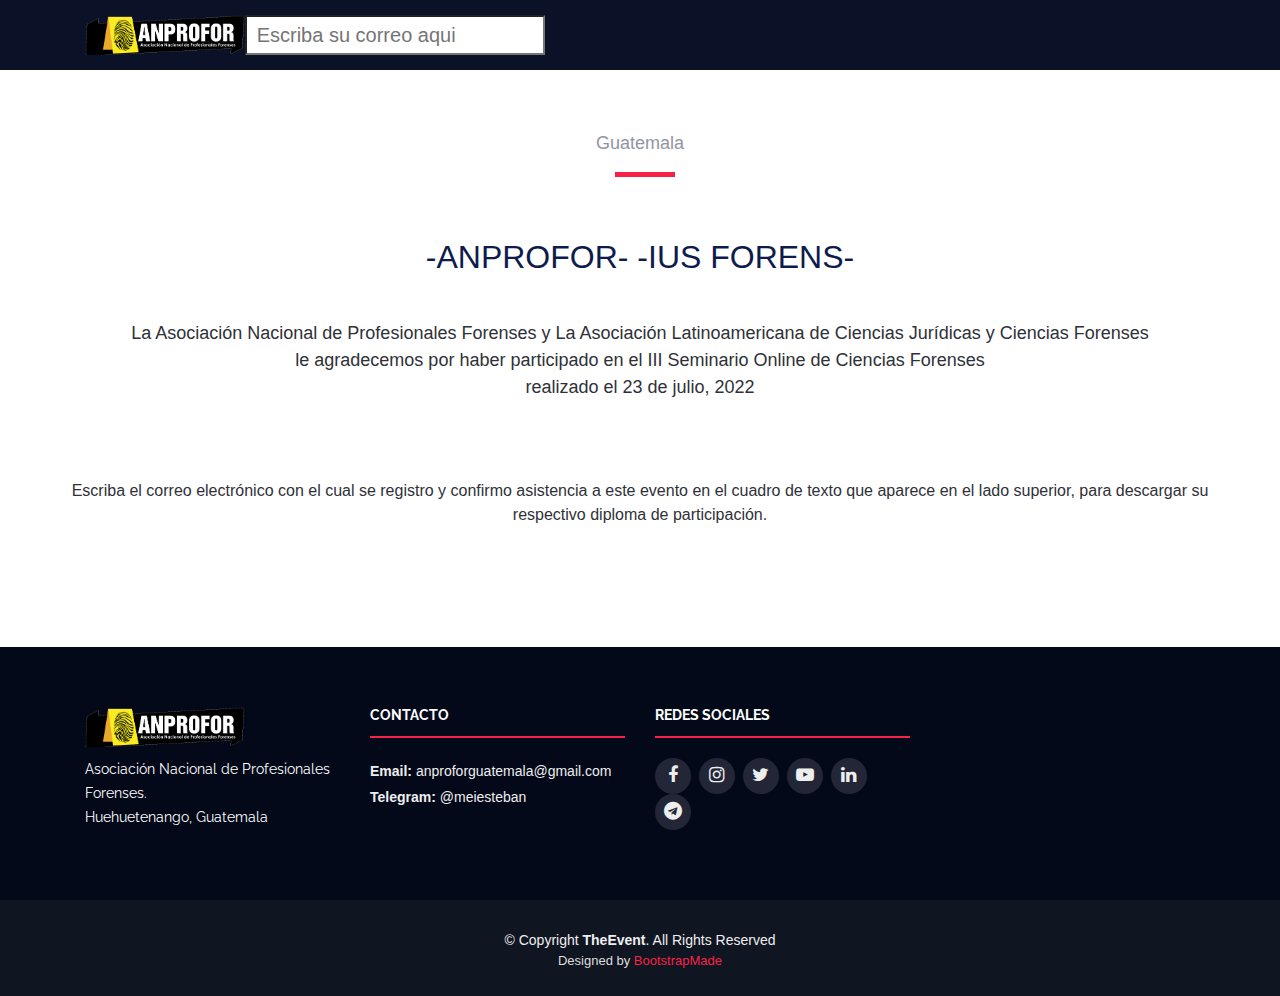
<file: dipcf2022.html>
<!DOCTYPE html>
<html lang="en">

<head>
  <meta charset="utf-8">
  <title>ANPROFOR - GUATEMALA</title>
  <meta content="width=device-width, initial-scale=1.0" name="viewport">
  <meta content="" name="keywords">
  <meta content="" name="description">

    <link rel="stylesheet" href="css/estilos.css">
  
    <script src="js/jquery.js"></script>
    <script src="js/jquery.dataTables.min.js"></script>
  
  
  <!-- Favicons -->
  <link href="img/favicon.png" rel="icon">
  <link href="img/apple-touch-icon.png" rel="apple-touch-icon">

  <!-- Google Fonts -->
  <link href="https://fonts.googleapis.com/css?family=Open+Sans:300,300i,400,400i,700,700i|Raleway:300,400,500,700,800" rel="stylesheet">

  <!-- Bootstrap CSS File -->
  <link href="lib/bootstrap/css/bootstrap.min.css" rel="stylesheet">

  <!-- Libraries CSS Files -->
  <link href="lib/font-awesome/css/font-awesome.min.css" rel="stylesheet">
  <link href="lib/animate/animate.min.css" rel="stylesheet">
  <link href="lib/venobox/venobox.css" rel="stylesheet">
  <link href="lib/owlcarousel/assets/owl.carousel.min.css" rel="stylesheet">
  
  
  <!-- Main Stylesheet File -->
  <link href="css/style.css" rel="stylesheet">

  
  <!-- =======================================================
    Theme Name: TheEvent
    Theme URL: https://bootstrapmade.com/theevent-conference-event-bootstrap-template/
    Author: BootstrapMade.com
    License: https://bootstrapmade.com/license/
  ======================================================= -->
</head>

<body>

  <!--==========================
    Header
  ============================-->
  <header id="header" class="header-fixed">
    <div class="container">

      <div id="logo" class="pull-left">
        <!-- Uncomment below if you prefer to use a text logo -->
        <!-- <h1><a href="#main">C<span>o</span>nf</a></h1>-->
        <a href="index.html#intro" class="scrollto"><img src="img/anpro2.png" alt="" title=""></a>
      </div>

     
      <input type="search" id="input-search" placeholder="Escriba su correo aqui">
        
       <div class="content-search">
        <div class="content-table">
            <table id="table">
                <thead>
                    <tr>
                        <td></td>
                    </tr>
                </thead>
                
                <tbody>
                    <tr>
                        <td><a href="dipcf2022/1.pdf">adobautista83@hotmail.com</a></td>
                    </tr>
                    
                    <tr>
                        <td><a href="dipcf2022/2.pdf">alexandrasalazar-01@hotmail.es</a></td>
                    </tr>
                    <tr>
                        <td><a href="dipcf2022/3.pdf">almag3778@gmail.com</a></td>
                    </tr>
                    <tr>
                        <td><a href="dipcf2022/4.pdf">almalore10@hotmail.com</a></td>
                    </tr>
                    <tr>
                        <td><a href="dipcf2022/5.pdf">alma.surec0090@gmail.com</a></td>
                    </tr>
                    <tr>
                        <td><a href="dipcf2022/6.pdf">alexyeliu@gmail.com</a></td>
                    </tr>
                    <tr>
                        <td><a href="dipcf2022/7.pdf">estefaniandreale@gmail.com</a></td>
                    </tr>
                    <tr>
                        <td><a href="dipcf2022/8.pdf">jandrea.hs@gmail.com</a></td>
                    </tr>
                    <tr>
                        <td><a href="dipcf2022/9.pdf">am.godoy89@gmail.com</a></td>
                    </tr>
                    <tr>
                        <td><a href="dipcf2022/10.pdf">hannyradosanz1508@gmail.com</a></td>
                    </tr>
                    <tr>
                        <td><a href="dipcf2022/11pdf">alejandritaarenas258@gmail.com </a></td>
                    </tr>
                    <tr>
                        <td><a href="dipcf2022/12.pdf">duckson8@gmail.com </a></td>
                    </tr>
                    <tr>
                        <td><a href="dipcf2022/13.pdf">jazminsolares2025@gmail.com </a></td>
                    </tr>
                    <tr>
                        <td><a href="dipcf2022/14.pdf">auber1610@gmail.com </a></td>
                    </tr>
                    <tr>
                        <td><a href="dipcf2022/15.pdf">berenicecita78@gmail.com </a></td>
                    </tr>
                    <tr>
                        <td><a href="dipcf2022/16.pdf">karinita.delarosa@hotmail.com </a></td>
                    </tr>
                    <tr>
                        <td><a href="dipcf2022/17.pdf">betzabefiguerl@gmail.com </a></td>
                    </tr>
                    <tr>
                        <td><a href="dipcf2022/18.pdf">brendaelizagarcia@gmail.com </a></td>
                    </tr>
                    <tr>
                        <td><a href="dipcf2022/19.pdf">briseyrijuarez@gmail.com </a></td>
                    </tr>
                    <tr>
                        <td><a href="dipcf2022/20.pdf">amezquitacarysgt@gmail.com </a></td>
                    </tr>
                    <tr>
                        <td><a href="dipcf2022/21.pdf"> ccollador@miumg.edu.gt</a></td>
                    </tr>
                    <tr>
                        <td><a href="dipcf2022/22.pdf">creneazurdia@gmail.com </a></td>
                    </tr>
                    <tr>
                        <td><a href="dipcf2022/23.pdf"> karmenguerra88@gmail.com</a></td>
                    </tr>
                    <tr>
                        <td><a href="dipcf2022/24.pdf"> lucyrodriguez1210@gmail.com</a></td>
                    </tr>
                    <tr>
                        <td><a href="dipcf2022/25.pdf">cinthiamonterroso@yahoo.com </a></td>
                    </tr>
                    <tr>
                        <td><a href="dipcf2022/26.pdf">crolo72@gmail.com </a></td>
                    </tr>
                    <tr>
                        <td><a href="dipcf2022/27.pdf">massiel9852@hotmail.com </a></td>
                    </tr>
                    <tr>
                        <td><a href="dipcf2022/28.pdf">claudiayojanabrenes@gmail.com </a></td>
                    </tr>
                    <tr>
                        <td><a href="dipcf2022/29.pdf">clavelyramirez@gmail.com </a></td>
                    </tr>
                    <tr>
                        <td><a href="dipcf2022/30.pdf">moisesavalos45@gmail.com </a></td>
                    </tr>
                    <tr>
                        <td><a href="dipcf2022/31.pdf">cruzulloa77@gmail.com </a></td>
                    </tr>
                    <tr>
                        <td><a href="dipcf2022/32.pdf">dansnavas1705@gmail.com </a></td>
                    </tr>
                    <tr>
                        <td><a href="dipcf2022/33.pdf">dannielaran@gmail.com </a></td>
                    </tr>
                    <tr>
                        <td><a href="dipcf2022/34.pdf"> andreaporon47@gmail.com</a></td>
                    </tr>
                    <tr>
                        <td><a href="dipcf2022/35.pdf">deboraroblero24@gmail.com </a></td>
                    </tr>
                    <tr>
                        <td><a href="dipcf2022/36.pdf">delia123yo@gmail.com </a></td>
                    </tr>
                    <tr>
                        <td><a href="dipcf2022/37.pdf">fridafrida479@gmail.com </a></td>
                    </tr>
                    <tr>
                        <td><a href="dipcf2022/38.pdf">sofiiestepa@gmail.com </a></td>
                    </tr>
                    <tr>
                        <td><a href="dipcf2022/39.pdf">doloresamadorbenito@gmail.com </a></td>
                    </tr>
                    <tr>
                        <td><a href="dipcf2022/40.pdf">chistis.olivar@gmail.com </a></td>
                    </tr>
                    <tr>
                        <td><a href="dipcf2022/41.pdf">arizadoris4@gmail.com </a></td>
                    </tr>
                    <tr>
                        <td><a href="dipcf2022/42.pdf">mimicurp@yahoo.com </a></td>
                    </tr>
                    <tr>
                        <td><a href="dipcf2022/43.pdf"> chocojlopez@gmail.com</a></td>
                    </tr>
                    <tr>
                        <td><a href="dipcf2022/44.pdf">thesylphide@gmail.com </a></td>
                    </tr>
                    <tr>
                        <td><a href="dipcf2022/45.pdf">eliicerenl@gmail.com </a></td>
                    </tr>
                    <tr>
                        <td><a href="dipcf2022/46.pdf"> dulce0603mor@gmail.com</a></td>
                    </tr>
                    <tr>
                        <td><a href="dipcf2022/47.pdf">dulce.marpor@gmail.com </a></td>
                    </tr>
                    <tr>
                        <td><a href="dipcf2022/48.pdf"> tgdinnora@gmail.com</a></td>
                    </tr>
                    <tr>
                        <td><a href="dipcf2022/49.pdf">edsonbarri13@gmail.com </a></td>
                    </tr>
                    <tr>
                        <td><a href="dipcf2022/50.pdf">edwarddeleon@hotmail.com </a></td>
                    </tr>
                    <tr>
                        <td><a href="dipcf2022/51.pdf">edado53@gmail.com </a></td>
                    </tr>
                    <tr>
                        <td><a href="dipcf2022/52.pdf">navarrete.balistica@gmail.com </a></td>
                    </tr>
                    <tr>
                        <td><a href="dipcf2022/53.pdf"> pardoelisa09@gmail.com</a></td>
                    </tr>
                    <tr>
                        <td><a href="dipcf2022/54.pdf"> dipiton77@gmail.com</a></td>
                    </tr>
                    <tr>
                        <td><a href="dipcf2022/55.pdf"> erick085ramos@gmail.com</a></td>
                    </tr>
                    <tr>
                        <td><a href="dipcf2022/56.pdf">ermamen@hotmail.com </a></td>
                    </tr>
                    <tr>
                        <td><a href="dipcf2022/57.pdf"> orozcoeva60@gmail.com</a></td>
                    </tr>
                    <tr>
                        <td><a href="dipcf2022/58.pdf"> herociolux5@gmail.com</a></td>
                    </tr>
                    <tr>
                        <td><a href="dipcf2022/59.pdf">evelynhernandez.infob@gmail.com </a></td>
                    </tr>
                    <tr>
                        <td><a href="dipcf2022/60.pdf"> obandopernillofelixalexander@gmail.com</a></td>
                    </tr>
                    <tr>
                        <td><a href="dipcf2022/61.pdf"> fjaviercax@gmail.com</a></td>
                    </tr>
                    <tr>
                        <td><a href="dipcf2022/62.pdf">xavyerchan.1054@gmail.com </a></td>
                    </tr>
                    <tr>
                        <td><a href="dipcf2022/63.pdf">fcapriel@yahoo.com </a></td>
                    </tr>
                    <tr>
                        <td><a href="dipcf2022/64.pdf">mgalarzo19@gmail.com </a></td>
                    </tr>
                    <tr>
                        <td><a href="dipcf2022/65.pdf"> marroquingandy9@gmail.com</a></td>
                    </tr>
                    <tr>
                        <td><a href="dipcf2022/66.pdf">geslherjosue09@gmail.com</a></td>
                    </tr>
                    <tr>
                        <td><a href="dipcf2022/67.pdf">gladiseliza23@gmail.com </a></td>
                    </tr>
                    <tr>
                        <td><a href="dipcf2022/68.pdf">licda.gkarinahernandezs@gmail.com </a></td>
                    </tr>
                    <tr>
                        <td><a href="dipcf2022/69.pdf">gracielacojoc@gmail.com </a></td>
                    </tr>
                    <tr>
                        <td><a href="dipcf2022/70.pdf">guillechen@hotmail.com </a></td>
                    </tr>
                    <tr>
                        <td><a href="dipcf2022/71.pdf">gq116370@gmail.com </a></td>
                    </tr>
                    <tr>
                        <td><a href="dipcf2022/72.pdf">francofigueroa88@yahoo.es </a></td>
                    </tr>
                    <tr>
                        <td><a href="dipcf2022/73.pdf">hildafranco88fig@gmail.com </a></td>
                    </tr>
                    <tr>
                        <td><a href="dipcf2022/74.pdf"> tibalt45@gmail.com</a></td>
                    </tr>
                    <tr>
                        <td><a href="dipcf2022/75.pdf"> elizab.ig.500@gmail.com</a></td>
                    </tr>
                    <tr>
                        <td><a href="dipcf2022/76.pdf">irisalarcon18@gmail.com </a></td>
                    </tr>
                    <tr>
                        <td><a href="dipcf2022/77.pdf"> irmalisbethlicu@gmail.com</a></td>
                    </tr>
                    <tr>
                        <td><a href="dipcf2022/78.pdf"> itzcoatlalfonsopartida@gmail.com</a></td>
                    </tr>
                    <tr>
                        <td><a href="dipcf2022/79.pdf">etecchen4038@gmail.com </a></td>
                    </tr>
                    <tr>
                        <td><a href="dipcf2022/80.pdf">jmauricio.reyesp@gmail.com </a></td>
                    </tr>
                    <tr>
                        <td><a href="dipcf2022/81.pdf"> ag38953@gmail.com</a></td>
                    </tr>
                    <tr>
                        <td><a href="dipcf2022/82.pdf">jonatanorland@gmail.com </a></td>
                    </tr>
                    <tr>
                        <td><a href="dipcf2022/83.pdf">george-13@hotmail.es </a></td>
                    </tr>
                    <tr>
                        <td><a href="dipcf2022/84.pdf">velazjose944@gmail.com </a></td>
                    </tr>
                    <tr>
                        <td><a href="dipcf2022/85.pdf">joselopec3105@gmail.com </a></td>
                    </tr>
                    <tr>
                        <td><a href="dipcf2022/86.pdf">josedanieldanonino@gmail.com </a></td>
                    </tr>
                    <tr>
                        <td><a href="dipcf2022/87.pdf">jmauriciomolina73@gmail.com </a></td>
                    </tr>
                    <tr>
                        <td><a href="dipcf2022/88.pdf"> peritajesrubio@gmail.com</a></td>
                    </tr>
                    <tr>
                        <td><a href="dipcf2022/89.pdf">joselynecruz94@gmail.com </a></td>
                    </tr>
                    <tr>
                        <td><a href="dipcf2022/90.pdf">lucerin1995@hotmail.com </a></td>
                    </tr>
                    <tr>
                        <td><a href="dipcf2022/91.pdf">cacerescaceres20200@gmail.com </a></td>
                    </tr>
                    <tr>
                        <td><a href="dipcf2022/92.pdf">lic.danny_cf@hotmail.com </a></td>
                    </tr>
                    <tr>
                        <td><a href="dipcf2022/93.pdf">lucero.roldan@icat.unam.mx </a></td>
                    </tr>
                    <tr>
                        <td><a href="dipcf2022/94.pdf">innes_ac@hotmail.com </a></td>
                    </tr>
                    <tr>
                        <td><a href="dipcf2022/95.pdf">dayanaagui03@gmail.com </a></td>
                    </tr>
                    <tr>
                        <td><a href="dipcf2022/96.pdf">Kellymijangos31@gmail.com </a></td>
                    </tr>
                    <tr>
                        <td><a href="dipcf2022/97.pdf">keniacanales8@gmail.com </a></td>
                    </tr>
                    <tr>
                        <td><a href="dipcf2022/98.pdf">roxana25perez@hotmail.com </a></td>
                    </tr>
                    <tr>
                        <td><a href="dipcf2022/99.pdf"> ricusalazar07@gmail.com</a></td>
                    </tr>
                    <tr>
                        <td><a href="dipcf2022/100.pdf">kevinporrasmora@gmail.com </a></td>
                    </tr>
                    <tr>
                        <td><a href="dipcf2022/101.pdf"> keyla.moralespalma@gmail.com</a></td>
                    </tr>
                    <tr>
                        <td><a href="dipcf2022/102.pdf">xicayalonzo20@gmail.com </a></td>
                    </tr>
                    <tr>
                        <td><a href="dipcf2022/103.pdf">gonzalezkimberlyn904@gmail.com </a></td>
                    </tr>
                    <tr>
                        <td><a href="dipcf2022/104.pdf">Novegil2807@gmail.com </a></td>
                    </tr>
                    <tr>
                        <td><a href="dipcf2022/105.pdf"> lvog1504@gmail.com</a></td>
                    </tr>
                    <tr>
                        <td><a href="dipcf2022/106.pdf"> liriodulce23@hotmail.com</a></td>
                    </tr>
                    <tr>
                        <td><a href="dipcf2022/107.pdf">aarosam18@gmail.com </a></td>
                    </tr>
                    <tr>
                        <td><a href="dipcf2022/108.pdf">leslyelenaortiz0421@gmail.com </a></td>
                    </tr>
                    <tr>
                        <td><a href="dipcf2022/109.pdf">saludramiro@gmail.com </a></td>
                    </tr>
                    <tr>
                        <td><a href="dipcf2022/110.pdf"> luismijangos45@gmail.com</a></td>
                    </tr>
                    <tr>
                        <td><a href="dipcf2022/111.pdf">mynoredilbertorosarosa.1987@gmail.com </a></td>
                    </tr>
                    <tr>
                        <td><a href="dipcf2022/112.pdf">rgh.8@hotmail.com </a></td>
                    </tr>
                    <tr>
                        <td><a href="dipcf2022/113.pdf"> licwilfredymarroquin22@gmail.com</a></td>
                    </tr>
                    <tr>
                        <td><a href="dipcf2022/114.pdf"> rosscifu@gmail.com</a></td>
                    </tr>
                    <tr>
                        <td><a href="dipcf2022/115.pdf"> 777perez77@gmail.com</a></td>
                    </tr>
                    <tr>
                        <td><a href="dipcf2022/116.pdf">monikmarine72@gmail.com </a></td>
                    </tr>
                    <tr>
                        <td><a href="dipcf2022/117.pdf">balakrshnasingh@yahoo.com </a></td>
                    </tr>
                    <tr>
                        <td><a href="dipcf2022/118.pdf">liliankarina26@gmail.com </a></td>
                    </tr>
                    <tr>
                        <td><a href="dipcf2022/119.pdf">esmeraldamolina765@gmail.com </a></td>
                    </tr>
                    <tr>
                        <td><a href="dipcf2022/120.pdf">stephanealopez24@gmail.com </a></td>
                    </tr>
                    <tr>
                        <td><a href="dipcf2022/121.pdf">lorenajuarez89@gmail.com </a></td>
                    </tr>
                    <tr>
                        <td><a href="dipcf2022/122.pdf"> anaubal1009@gmail.com</a></td>
                    </tr>
                    <tr>
                        <td><a href="dipcf2022/123.pdf"> luisagalindo4@outlook.com</a></td>
                    </tr>
                    <tr>
                        <td><a href="dipcf2022/124.pdf">alma_judith_lopez@yahoo.com </a></td>
                    </tr>
                    <tr>
                        <td><a href="dipcf2022/125.pdf">mol1970c@gmail.com</a></td>
                    </tr>
                    <tr>
                        <td><a href="dipcf2022/126.pdf">tony_maldonado91@hotmail.com </a></td>
                    </tr>
                    <tr>
                        <td><a href="dipcf2022/127.pdf"> marieordorey@gmail.com</a></td>
                    </tr>
                    <tr>
                        <td><a href="dipcf2022/128.pdf"> alejandra3094herrera@gmail.com</a></td>
                    </tr>
                    <tr>
                        <td><a href="dipcf2022/129.pdf"> moralesmariajose410@gmail.com</a></td>
                    </tr>
                    <tr>
                        <td><a href="dipcf2022/130.pdf">mariamdouman@gmail.com </a></td>
                    </tr>
                    <tr>
                        <td><a href="dipcf2022/131.pdf"> marianapc1209@gmail.com</a></td>
                    </tr>
                    <tr>
                        <td><a href="dipcf2022/132.pdf"> castromariano_21@hotmail.com</a></td>
                    </tr>
                    <tr>
                        <td><a href="dipcf2022/133.pdf"> marianoyaxon@gmail.com</a></td>
                    </tr>
                    <tr>
                        <td><a href="dipcf2022/134.pdf">franciscocastrovela@gmail.com </a></td>
                    </tr>
                    <tr>
                        <td><a href="dipcf2022/135.pdf">mcentes2001@yahoo.com </a></td>
                    </tr>
                    <tr>
                        <td><a href="dipcf2022/136.pdf">sama66331297@gmail.com </a></td>
                    </tr>
                    <tr>
                        <td><a href="dipcf2022/137.pdf"> marlynda.84@gmail.com</a></td>
                    </tr>
                    <tr>
                        <td><a href="dipcf2022/138.pdf"> mateo91rodriguez@gmail.com</a></td>
                    </tr>
                    <tr>
                        <td><a href="dipcf2022/139.pdf">patzanmayra0798@gmail.com </a></td>
                    </tr>
                    <tr>
                        <td><a href="dipcf2022/140.pdf"> bartimeoreyes05@gmail.com</a></td>
                    </tr>
                    <tr>
                        <td><a href="dipcf2022/141.pdf"> torresdiazmelisajasmine@gmail.com</a></td>
                    </tr>
                    <tr>
                        <td><a href="dipcf2022/142.pdf"> lasammy24@gmail.com</a></td>
                    </tr>
                    <tr>
                        <td><a href="dipcf2022/143.pdf">miguelbrito801@gmail.com </a></td>
                    </tr>
                    <tr>
                        <td><a href="dipcf2022/144.pdf">wwe.romy@gmail.com </a></td>
                    </tr>
                    <tr>
                        <td><a href="dipcf2022/145.pdf"> oliverosgodoy@gmail.com</a></td>
                    </tr>
                    <tr>
                        <td><a href="dipcf2022/146.pdf">yannylu.24.89@gmail.com </a></td>
                    </tr>
                    <tr>
                        <td><a href="dipcf2022/147.pdf">moisesdelaroca@hotmail.es </a></td>
                    </tr><tr>
                        <td><a href="dipcf2022/148.pdf"> monicalisbethchacon@gmail.com</a></td>
                    </tr>
                    <tr>
                        <td><a href="dipcf2022/149.pdf">djmynorlopez@gmail.com </a></td>
                    </tr>
                    <tr>
                        <td><a href="dipcf2022/150.pdf">dottoressanatashar@gmail.com </a></td>
                    </tr>
                    <tr>
                        <td><a href="dipcf2022/151.pdf">ncapriel@yahoo.com </a></td>
                    </tr>
                    <tr>
                        <td><a href="dipcf2022/152.pdf">olguita9578@gmail.com </a></td>
                    </tr>
                    <tr>
                        <td><a href="dipcf2022/153.pdf"> jiancarlo.furlan58@gmail.com</a></td>
                    </tr>
                    <tr>
                        <td><a href="dipcf2022/154.pdf">amaru142@gmail.com </a></td>
                    </tr>
                    <tr>
                        <td><a href="dipcf2022/155.pdf">gabrielcab2011@gmail.com </a></td>
                    </tr>
                    <tr>
                        <td><a href="dipcf2022/156.pdf"> pamemoraless49@gmail.com</a></td>
                    </tr>
                    <tr>
                        <td><a href="dipcf2022/157.pdf"> pau.0segura@gmail.com</a></td>
                    </tr>
                    <tr>
                        <td><a href="dipcf2022/158.pdf"> larioschn@gmail.com</a></td>
                    </tr>
                    <tr>
                        <td><a href="dipcf2022/159.pdf"> pedrocono22@gmail.com</a></td>
                    </tr>
                    <tr>
                        <td><a href="dipcf2022/160.pdf"> jordanreina1982@gmail.com</a></td>
                    </tr>
                    <tr>
                        <td><a href="dipcf2022/161.pdf"> roberto40perez@gmail.com</a></td>
                    </tr>
                    <tr>
                        <td><a href="dipcf2022/162.pdf">duckson8@yahoo.com </a></td>
                    </tr>
                    <tr>
                        <td><a href="dipcf2022/163.pdf">rogergerberquirino@gmail.com </a></td>
                    </tr>
                    <tr>
                        <td><a href="dipcf2022/164.pdf">rolandoanibalsolis@gmail.com </a></td>
                    </tr>
                    <tr>
                        <td><a href="dipcf2022/165.pdf">tubacrolando@gmail.com </a></td>
                    </tr>
                    <tr>
                        <td><a href="dipcf2022/166.pdf">ronaldr-8@hotmail.com </a></td>
                    </tr>
                    <tr>
                        <td><a href="dipcf2022/167.pdf"> lopezralch@gmail.com</a></td>
                    </tr>
                    <tr>
                        <td><a href="dipcf2022/168.pdf">noemipernillo01@gmail.com </a></td>
                    </tr>
                    <tr>
                        <td><a href="dipcf2022/169.pdf"> banessausac@gmail.com</a></td>
                    </tr>
                    <tr>
                        <td><a href="dipcf2022/170.pdf"> patsancar1993@hotmail.com</a></td>
                    </tr>
                    <tr>
                        <td><a href="dipcf2022/171.pdf"> selvinorlando2010@hotmail.com</a></td>
                    </tr>
                    <tr>
                        <td><a href="dipcf2022/172.pdf">lopez4jakelin@gmail.com </a></td>
                    </tr>
                    <tr>
                        <td><a href="dipcf2022/173.pdf">lorenamelendez256@gmail.com </a></td>
                    </tr>
                    <tr>
                        <td><a href="dipcf2022/174.pdf"> phanivalen@gmail.com</a></td>
                    </tr>
                    <tr>
                        <td><a href="dipcf2022/175.pdf"> stricken.sc@gmail.com</a></td>
                    </tr>
                    <tr>
                        <td><a href="dipcf2022/176.pdf"> ssulovi@gmail.com</a></td>
                    </tr>
                    <tr>
                        <td><a href="dipcf2022/177.pdf">citasury@gmail.com </a></td>
                    </tr>
                    <tr>
                        <td><a href="dipcf2022/178.pdf">tgonzalezlopez1@gmail.com </a></td>
                    </tr>
                    <tr>
                        <td><a href="dipcf2022/179.pdf"> meluve07@gmail.com</a></td>
                    </tr>
                    <tr>
                        <td><a href="dipcf2022/180.pdf"> vickyhgarcia23@gmail.com</a></td>
                    </tr>
                    <tr>
                        <td><a href="dipcf2022/181.pdf"> viniciogomez1940@gmail.com</a></td>
                    </tr>
                    <tr>
                        <td><a href="dipcf2022/182.pdf"> ambrocioviviana42@gmail.com</a></td>
                    </tr>
                    <tr>
                        <td><a href="dipcf2022/183.pdf"> josearangogt@gmail.com</a></td>
                    </tr>
                    <tr>
                        <td><a href="dipcf2022/184.pdf"> walterbran1@hotmail.com</a></td>
                    </tr>
                    <tr>
                        <td><a href="dipcf2022/185.pdf"> walvincas777@gmail.com</a></td>
                    </tr>
                    <tr>
                        <td><a href="dipcf2022/186.pdf"> wendy.toledo564@gmail.com</a></td>
                    </tr>
                    <tr>
                        <td><a href="dipcf2022/187.pdf">poveawendy01@hotmail.com </a></td>
                    </tr>
                    <tr>
                        <td><a href="dipcf2022/188.pdf"> wrvillatoro@gmail.com</a></td>
                    </tr>
                    <tr>
                        <td><a href="dipcf2022/189.pdf"> wendicoloma@gmail.com</a></td>
                    </tr>
                    <tr>
                        <td><a href="dipcf2022/190.pdf"> alexander.dgsp@gmail.com</a></td>
                    </tr>
                    <tr>
                        <td><a href="dipcf2022/191.pdf"> esauixtacuy@hotmail.com</a></td>
                    </tr>
                    <tr>
                        <td><a href="dipcf2022/192.pdf"> william.Josue500@gmail.com</a></td>
                    </tr>
                    <tr>
                        <td><a href="dipcf2022/193.pdf">willymarroquin53@gmail.com </a></td>
                    </tr>
                    <tr>
                        <td><a href="dipcf2022/194.pdf"> yoohi601@gmail.com</a></td>
                    </tr>
                    <tr>
                        <td><a href="dipcf2022/195.pdf">zulymuz096@gmail.com </a></td>
                    </tr>
                    <tr>
                        <td><a href="dipcf2022/196.pdf"> zmoralesc1@miumg.edu.gt</a></td>
                    </tr>
                   <tr>
                        <td><a href="dipcf2022/197.pdf">constanzafraume68@gmail.com </a></td>
                    </tr>
                   <tr>
                        <td><a href="dipcf2022/198.pdf">javiereliasmorasaavedra@gmail.com </a></td>
                    </tr>
                   <tr>
                        <td><a href="dipcf2022/199.pdf">deimer17@hotmail.com </a></td>
                    </tr>
                   <tr>
                        <td><a href="dipcf2022/200.pdf">abemira67@hotmail.com </a></td>
                    </tr>
                   <tr>
                        <td><a href="dipcf2022/201.pdf">josecamey@cunoc.edu.gt </a></td>
                    </tr>
                   <tr>
                        <td><a href="dipcf2022/202.pdf">jaquelinediazpolanco@gmail.com </a></td>
                    </tr>
                   <tr>
                        <td><a href="dipcf2022/203.pdf">francuaco@gmail.com </a></td>
                    </tr>
                  <tr>
                        <td><a href="dipcf2022/204.pdf">silviarivera2201@gmail.com </a></td>
                    </tr>
                                     
                    
                </tbody>
            </table>
        </div>
    </div>
   
 
      
      
      
      
      
  </header><!-- #header -->
<script src="js/search.js"></script>
  <main id="main" class="main-page">
    <!--==========================
      Speaker Details Section
    ============================-->
    <section id="speakers-details" class="wow fadeIn">
      <div class="container">
        <div class="section-header">
          
          <p>Guatemala</p>
        </div>

        
         
        
           
        
        <div class="row">
          <div class="col-md-6">
          </div>

           <center>
          <h2><FONT SIZE=6> -ANPROFOR- -IUS FORENS- </FONT></h2>
               <br>
          <p><FONT SIZE=4>La Asociación Nacional de Profesionales Forenses y La Asociación Latinoamericana de Ciencias Jurídicas y Ciencias Forenses 
              <br>le agradecemos por haber participado en el III Seminario Online de Ciencias Forenses 
              <br>realizado el 23 de julio, 2022</FONT></p>
             <br>
             <br>Escriba el correo electrónico con el cual se registro y confirmo asistencia a este evento en el cuadro de texto que aparece en el lado superior, para descargar su respectivo diploma de participación.</FONT></p>
                </center>
              
              </p>
            
            
        </div>
      </div>
    </div>
  </div>
  


    
    
    
    
    
    
    
    
    
    
  
  
  
          
          
        </div>
      </div>

    </section>

  </main>


  <!--==========================
    Footer
  ============================-->
  <footer id="footer">
    <div class="footer-top">
      <div class="container">
        <div class="row">

          <div class="col-lg-3 col-md-6 footer-info">
            <img src="img/anpro2.png" alt="ANPROFOR">
            <p>Asociación Nacional de Profesionales Forenses.</p>
            <p>Huehuetenango, Guatemala</p>
          </div>

          
          <div class="col-lg-3 col-md-6 footer-contact">
            <h4>Contacto</h4>
           <p> <strong>Email:</strong> anproforguatemala@gmail.com 
            <br> <strong>Telegram:</strong> @meiesteban<br> </p>
          </div>

            <div class="col-lg-3 col-md-6 footer-contact">
            <h4>Redes Sociales</h4>
                        
            <div class="social-links">
              <a href="https://www.facebook.com/ANPROFOR/" class="facebook"><i class="fa fa-facebook"></i></a>
              <a href="https://www.instagram.com/anproforguate/?hl=es-la" class="instagram"><i class="fa fa-instagram"></i></a>
              <a href="https://twitter.com/anprofor" class="twitter"><i class="fa fa-twitter"></i></a>
              <a href="https://www.youtube.com/channel/UCfqZQnPlhWZi7AgSQhDTgJA" class="twitter"><i class="fa fa-youtube-play"></i></a> 
              <a href="https://www.linkedin.com/company/81955512" class="twitter"><i class="fa fa-linkedin" aria-hidden="true"></i></a>
              <a href="https://t.me/anprofor" class="twitter"><i class="fa fa-telegram" aria-hidden="true"></i></a> 


             </div>

          </div>

        </div>
      </div>
    </div>

    <div class="container">
      <div class="copyright">
        &copy; Copyright <strong>TheEvent</strong>. All Rights Reserved
      </div>
      <div class="credits">
        <!--
          All the links in the footer should remain intact.
          You can delete the links only if you purchased the pro version.
          Licensing information: https://bootstrapmade.com/license/
          Purchase the pro version with working PHP/AJAX contact form: https://bootstrapmade.com/buy/?theme=TheEvent
        -->
        Designed by <a href="https://bootstrapmade.com/">BootstrapMade</a>
      </div>
    </div>
  </footer><!-- #footer -->

  <a href="#" class="back-to-top"><i class="fa fa-angle-up"></i></a>

  <!-- JavaScript Libraries -->
  <script src="lib/jquery/jquery.min.js"></script>
  <script src="lib/jquery/jquery-migrate.min.js"></script>
  <script src="lib/bootstrap/js/bootstrap.bundle.min.js"></script>
  <script src="lib/easing/easing.min.js"></script>
  <script src="lib/superfish/hoverIntent.js"></script>
  <script src="lib/superfish/superfish.min.js"></script>
  <script src="lib/wow/wow.min.js"></script>
  <script src="lib/venobox/venobox.min.js"></script>
  <script src="lib/owlcarousel/owl.carousel.min.js"></script>

  <!-- Contact Form JavaScript File -->
  <script src="contactform/contactform.js"></script>

  <!-- Template Main Javascript File -->
  <script src="js/main.js"></script>

<script type="text/javascript">
document.oncontextmenu = function(){return false;}
</script>



</body>

</html>
</file>
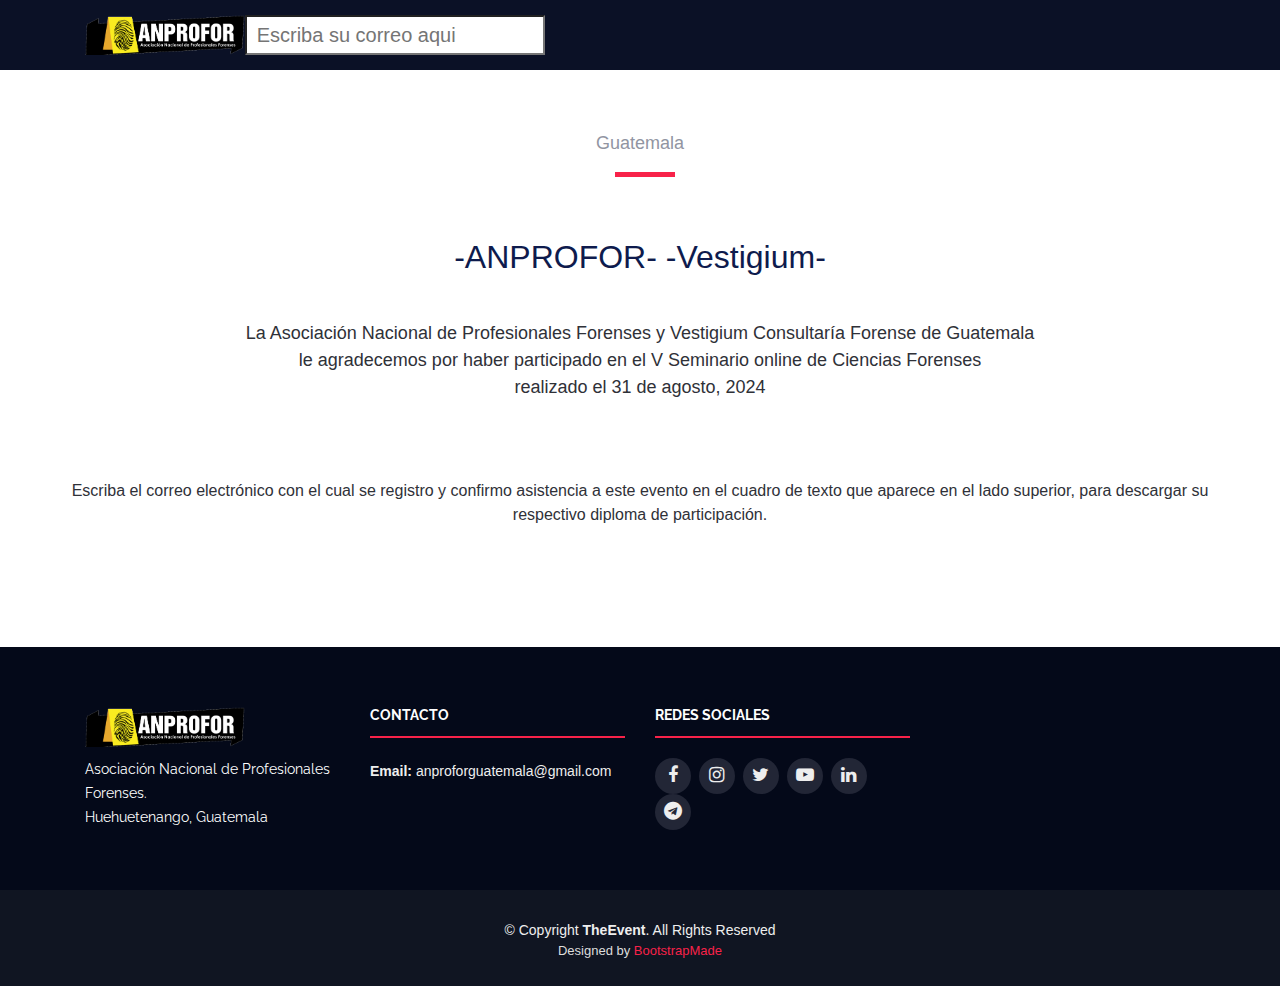
<file: dipcf2024.html>
<!DOCTYPE html>
<html lang="en">

<head>
  <meta charset="utf-8">
  <title>ANPROFOR - GUATEMALA</title>
  <meta content="width=device-width, initial-scale=1.0" name="viewport">
  <meta content="" name="keywords">
  <meta content="" name="description">

    <link rel="stylesheet" href="css/estilos.css">
  
    <script src="js/jquery.js"></script>
    <script src="js/jquery.dataTables.min.js"></script>
  
  
  <!-- Favicons -->
  <link href="img/favicon.png" rel="icon">
  <link href="img/apple-touch-icon.png" rel="apple-touch-icon">

  <!-- Google Fonts -->
  <link href="https://fonts.googleapis.com/css?family=Open+Sans:300,300i,400,400i,700,700i|Raleway:300,400,500,700,800" rel="stylesheet">

  <!-- Bootstrap CSS File -->
  <link href="lib/bootstrap/css/bootstrap.min.css" rel="stylesheet">

  <!-- Libraries CSS Files -->
  <link href="lib/font-awesome/css/font-awesome.min.css" rel="stylesheet">
  <link href="lib/animate/animate.min.css" rel="stylesheet">
  <link href="lib/venobox/venobox.css" rel="stylesheet">
  <link href="lib/owlcarousel/assets/owl.carousel.min.css" rel="stylesheet">
  
  
  <!-- Main Stylesheet File -->
  <link href="css/style.css" rel="stylesheet">

  
  <!-- =======================================================
    Theme Name: TheEvent
    Theme URL: https://bootstrapmade.com/theevent-conference-event-bootstrap-template/
    Author: BootstrapMade.com
    License: https://bootstrapmade.com/license/
  ======================================================= -->
</head>

<body>

  <!--==========================
    Header
  ============================-->
  <header id="header" class="header-fixed">
    <div class="container">

      <div id="logo" class="pull-left">
        <!-- Uncomment below if you prefer to use a text logo -->
        <!-- <h1><a href="#main">C<span>o</span>nf</a></h1>-->
        <a href="index.html#intro" class="scrollto"><img src="img/anpro2.png" alt="" title=""></a>
      </div>

     
      <input type="search" id="input-search" placeholder="Escriba su correo aqui">
        
       <div class="content-search">
        <div class="content-table">
            <table id="table">
                <thead>
                    <tr>
                        <td></td>
                    </tr>
                </thead>
                
                <tbody>

                    <tr>
                        <td><a href="dip24/1_dipcf2024.pdf">garcia.cristy16@gmail.com</a></td>
                    </tr>
                    <tr>
                        <td><a href="dip24/2_dipcf2024.pdf"> teleparqueN@gmail.com </a></td>
                    </tr>
                    <tr>
                        <td><a href="dip24/3_dipcf2024.pdf">201602170marlonsamayoa@gmail.com </a></td>
                    </tr>
                    <tr>
                        <td><a href="dip24/4_dipcf2024.pdf">perdomo.pilot@gmail.com </a></td>
                    </tr>
                    <tr>
                        <td><a href="dip24/5_dipcf2024.pdf"> obandopernilloFelixAlexander@gmail.com</a></td>
                    </tr>
                    <tr>
                        <td><a href="dip24/6_dipcf2024.pdf"> brionesmanolo@hotmail.com</a></td>
                    </tr>
                    <tr>
                        <td><a href="dip24/7_dipcf2024.pdf">mynoredilbertorosarosa.1987@gmail.com </a></td>
                    </tr>
                    <tr>
                        <td><a href="dip24/8_dipcf2024.pdf">avelasquez433@gmail.com </a></td>
                    </tr>
                    <tr>
                        <td><a href="dip24/9_dipcf2024.pdf"> miguelito0857@gmail.com</a></td>
                    
                    </tr>
                    <tr>
                        <td><a href="dip24/10_dipcf2024.pdf">estradarosslyn@gmail.com </a></td>
                    </tr>
                    <tr>
                        <td><a href="dip24/11_dipcf2024.pdf">ssulovi@gmail.com </a></td>
                    </tr>
                    <tr>
                        <td><a href="dip24/12_dipcf2024.pdf">marlingjudithl@gmail.com </a></td>
                    </tr>
                    <tr>
                        <td><a href="dip24/13_dipcf2024.pdf">hugosamuel87@gmail.com </a></td>
                    </tr>
                    <tr>
                        <td><a href="dip24/14_dipcf2024.pdf"> psicorodolfopreciado@hotmail.com</a></td>
                    </tr>
                    <tr>
                        <td><a href="dip24/15_dipcf2024.pdf">gonzalezaguilargladysnohemi@gmail.com </a></td>
                    </tr>
                    <tr>
                        <td><a href="dip24/16_dipcf2024.pdf"> marielosaguilar1998@gmail.com</a></td>
                    </tr>
                    <tr>
                        <td><a href="dip24/17_dipcf2024.pdf">mimarogt@gmail.com </a></td>
                    </tr>
                    <tr>
                        <td><a href="dip24/18_dipcf2024.pdf">pp.velasquezr@gmail.com </a></td>
                    </tr>
                    <tr>
                        <td><a href="dip24/19_dipcf2024.pdf">otavoocolalexander@gmail.com </a></td>
                    </tr>
                    <tr>
                        <td><a href="dip24/20_dipcf2024.pdf">geslherjosue09@gmail.com </a></td>
                    </tr>
                    <tr>
                        <td><a href="dip24/21_dipcf2024.pdf"> alemolina462040@gmail.com</a></td>
                    </tr>
                    <tr>
                        <td><a href="dip24/22_dipcf2024.pdf"> sanchezjuarezjosemiguel@gmail.con</a></td>
                    </tr>
                    <tr>
                        <td><a href="dip24/23_dipcf2024.pdf">nancylopez_456@hotmail.com </a></td>
                    </tr>
                    <tr>
                        <td><a href="dip24/24_dipcf2024.pdf">pedrocono22@gmail.com </a></td>
                    </tr>
                    <tr>
                        <td><a href="dip24/25_dipcf2024.pdf"> albertoflorian620@gmail.com</a></td>
                    </tr>
                    <tr>
                        <td><a href="dip24/26_dipcf2024.pdf">alexisscontreras2@gmail.com </a></td>
                    </tr>
                    <tr>
                        <td><a href="dip24/27_dipcf2024.pdf"> juan.dmartinez1358@gmail.com</a></td>
                    </tr>
                    <tr>
                        <td><a href="dip24/28_dipcf2024.pdf"> soldemy908@gmail.com</a></td>
                    </tr>
                    <tr>
                        <td><a href="dip24/29_dipcf2024.pdf"> AbogadoJGGS@gmail.com</a></td>
                    </tr>
                    <tr>
                        <td><a href="dip24/30_dipcf2024.pdf">nathymarroquin125@gmail.com </a></td>
                    </tr>
                    <tr>
                        <td><a href="dip24/31_dipcf2024.pdf">gabineteforensejuridico@gmail.com </a></td>
                    </tr>
                    <tr>
                        <td><a href="dip24/32_dipcf2024.pdf"> obdulio.parra@correo.policia.gov.co</a></td>
                    </tr>
                    <tr>
                        <td><a href="dip24/33_dipcf2024.pdf"> castromariano_21@hotmail.com </a></td>
                    </tr>
                    <tr>
                        <td><a href="dip24/34_dipcf2024.pdf">rgh.8@hotmail.com </a></td>
                    </tr>
                    <tr>
                        <td><a href="dip24/35_dipcf2024.pdf"> osco36@hotmail.com</a></td>
                    </tr>
                    <tr>
                        <td><a href="dip24/36_dipcf2024.pdf"> saludramiro@gmail.com</a></td>
                    </tr>
                    <tr>
                        <td><a href="dip24/37_dipcf2024.pdf">cenas_er@yahoo.com.ar  </a></td>
                    </tr>
                    <tr>
                        <td><a href="dip24/38_dipcf2024.pdf"> diegorobertocalderon@gmail.com</a></td>
                    </tr>
                    <tr>
                        <td><a href="dip24/39_dipcf2024.pdf">matiasloto50@gmail.com </a></td>
                    </tr>
                    <tr>
                        <td><a href="dip24/40_dipcf2024.pdf"> c.de25@hotmail.com</a></td>
                    </tr>
                    <tr>
                        <td><a href="dip24/41_dipcf2024.pdf">lucia.barrientos@gmail.com </a></td>
                    </tr>
                    <tr>
                        <td><a href="dip24/42_dipcf2024.pdf">nerym3000@gmail.com </a></td>
                    </tr>
                    <tr>
                        <td><a href="dip24/43_dipcf2024.pdf">tibalt45@gmail.com </a></td>
                    </tr>
                    <tr>
                        <td><a href="dip24/44_dipcf2024.pdf">marieordorey@gmail.com </a></td>
                    </tr>
                    <tr>
                        <td><a href="dip24/45_dipcf2024.pdf">sergio.urquieta87@gmail.com </a></td>
                    </tr>
                    <tr>
                        <td><a href="dip24/46_dipcf2024.pdf">patsancar1993@hotmail.com </a></td>
                    </tr>
                    <tr>
                        <td><a href="dip24/47_dipcf2024.pdf">luis.jofre@slepatacama.cl </a></td>
                    </tr>
                    <tr>
                        <td><a href="dip24/48_dipcf2024.pdf">cfivebrother@gmail.com </a></td>
                    </tr>
                    <tr>
                        <td><a href="dip24/49_dipcf2024.pdf">unidadjuridicahuehue@gmail.com </a></td>
                    </tr>
                    <tr>
                        <td><a href="dip24/50_dipcf2024.pdf"> katerinejocol22@gmail.com</a></td>
                    </tr>
                    <tr>
                        <td><a href="dip24/51_dipcf2024.pdf"> jdeleon2126@gmail.com</a></td>
                    </tr>
                    <tr>
                        <td><a href="dip24/52_dipcf2024.pdf">wendyventura201431203@cunoc.edu.gt </a></td>
                    </tr>
                    <tr>
                        <td><a href="dip24/53_dipcf2024.pdf"> drchacon6088@gmail.com</a></td>
                    </tr>
                    <tr>
                        <td><a href="dip24/54_dipcf2024.pdf"> merarisaucedo@hotmail.com</a></td>
                    </tr>
                    <tr>
                        <td><a href="dip24/55_dipcf2024.pdf"> phanivalen@gmail.com</a></td>
                    </tr>
                    <tr>
                        <td><a href="dip24/56_dipcf2024.pdf">londresgrisol@gmail.com </a></td>
                    </tr>
                    <tr>
                        <td><a href="dip24/57_dipcf2024.pdf"> duckson8@gmail.com</a></td>
                    </tr>
                    <tr>
                        <td><a href="dip24/58_dipcf2024.pdf"> vhreyez@gmail.com</a></td>
                    </tr>
                    <tr>
                        <td><a href="dip24/59_dipcf2024.pdf">calialdana1623@gmail.com </a></td>
                    </tr>
                    <tr>
                        <td><a href="dip24/60_dipcf2024.pdf"> balakrshnasingh@yahoo.com</a></td>
                    </tr>
                    <tr>
                        <td><a href="dip24/61_dipcf2024.pdf"> semperodriguez@gmail.com</a></td>
                    </tr>
                    <tr>
                        <td><a href="dip24/62_dipcf2024.pdf">silviopilarte@gmail.com </a></td>
                    </tr>
                    <tr>
                        <td><a href="dip24/63_dipcf2024.pdf">silviopilarte@gmail.com </a></td>
                    </tr>
                    <tr>
                        <td><a href="dip24/64_dipcf2024.pdf">lisanla65@gmail.com </a></td>
                    </tr>
                    <tr>
                        <td><a href="dip24/65_dipcf2024.pdf">rivasisaias093@gmail.com</a></td>
                    </tr>
                    <tr>
                        <td><a href="dip24/66_dipcf2024.pdf">almaherrarte777@gmail.com </a></td>
                    </tr>
                    <tr>
                        <td><a href="dip24/67_dipcf2024.pdf">danielamejiadani4@gmail.com </a></td>
                    </tr>
                    <tr>
                        <td><a href="dip24/68_dipcf2024.pdf">delia123yo@gmail.com </a></td>
                    </tr>
                    <tr>
                        <td><a href="dip24/69_dipcf2024.pdf"> wendylymerlos@hotmail.com</a></td>
                    </tr>
                    <tr>
                        <td><a href="dip24/70_dipcf2024.pdf"> hermesbarriosuwu@gmail.com</a></td>
                    </tr>
                    <tr>
                        <td><a href="dip24/71_dipcf2024.pdf">bryanjose772@gmail.com </a></td>
                    </tr>
                    <tr>
                        <td><a href="dip24/72_dipcf2024.pdf">guillermochen5@gmail.com </a></td>
                    </tr>
                    <tr>
                        <td><a href="dip24/73_dipcf2024.pdf">mlpezguzman@yahoo.es </a></td>
                    </tr>
                    <tr>
                        <td><a href="dip24/74_dipcf2024.pdf"> dipiton77@gmail.com</a></td>
                    </tr>
                    <tr>
                        <td><a href="dip24/75_dipcf2024.pdf">jhernandezs30@miumg.edu.gt</a></td>
                    </tr>
                    <tr>
                        <td><a href="dip24/76_dipcf2024.pdf"> jonathantzum201931976@cunoc.edu.gt</a></td>
                    </tr>
                    <tr>
                        <td><a href="dip24/77_dipcf2024.pdf">damarisdeleon.abogada@gmail.com </a></td>
                    </tr>
                    <tr>
                        <td><a href="dip24/78_dipcf2024.pdf">jlmartinezrec@gmail.com </a></td>
                    </tr>
                    <tr>
                        <td><a href="dip24/79_dipcf2024.pdf"> joseantonio01011@gmail.com</a></td>
                    </tr>
                    <tr>
                        <td><a href="dip24/80_dipcf2024.pdf"> navasguisela@gmail.com </a></td>
                    </tr>
                    <tr>
                        <td><a href="dip24/81_dipcf2024.pdf"> carlopg220@gmail.com</a></td>
                    </tr>
                    <tr>
                        <td><a href="dip24/82_dipcf2024.pdf">jimenezmoralesjoeldavid@gmail.com </a></td>
                    </tr>
                    <tr>
                        <td><a href="dip24/83_dipcf2024.pdf"> rivasgdorcasn@gmail.com</a></td>
                    </tr>
                    <tr>
                        <td><a href="dip24/84_dipcf2024.pdf"> alexcunoc@gmail.com</a></td>
                    </tr>
                    <tr>
                        <td><a href="dip24/85_dipcf2024.pdf">kapagu67@gmail.com </a></td>
                    </tr>
                    <tr>
                        <td><a href="dip24/86_dipcf2024.pdf">carlosg1993@yahoo.com.ar </a></td>
                    </tr>
                    <tr>
                        <td><a href="dip24/87_dipcf2024.pdf"> Marinaixcoy1@gmail.com</a></td>
                    </tr>
                    <tr>
                        <td><a href="dip24/88_dipcf2024.pdf">adaelizabethvelasquez@gmail.com</a></td>
                    </tr>
                    <tr>
                        <td><a href="dip24/89_dipcf2024.pdf"> dchaj@oj.gob.gt</a></td>
                    </tr>
                    <tr>
                        <td><a href="dip24/90_dipcf2024.pdf">db8477630@gmail.com </a></td>
                    </tr>
                    <tr>
                        <td><a href="dip24/91_dipcf2024.pdf"> asociadosjuridicos@gmail.com</a></td>
                    </tr>
                    <tr>
                        <td><a href="dip24/92_dipcf2024.pdf"> eddyestuardomendez@gmail.com</a></td>
                    </tr>
                    <tr>
                        <td><a href="dip24/93_dipcf2024.pdf"> gema_perez_arriaza@hotmail.com</a></td>
                    </tr>
                    <tr>
                        <td><a href="dip24/94_dipcf2024.pdf"> veromijangos2020@gmail.coma></td>
                    </tr>
                    <tr>
                        <td><a href="dip24/95_dipcf2024.pdf"> licda.magalisamayoa@hotmail.com</a></td>
                    </tr>
                    <tr>
                        <td><a href="dip24/96_dipcf2024.pdf">velasquezjose1012@gmail.com </a></td>
                    </tr>
                    <tr>
                        <td><a href="dip24/97_dipcf2024.pdf"> estelaandrino.2019@gmail.com</a></td>
                    </tr>
                    <tr>
                        <td><a href="dip24/98_dipcf2024.pdf">nany_amrm@yahoo.com.mx </a></td>
                    </tr>
                    <tr>
                        <td><a href="dip24/99_dipcf2024.pdf">guadalupeleal1212@gmail.com </a></td>
                    </tr>
                    <tr>
                        <td><a href="dip24/100_dipcf2024.pdf"> aguilargabrielita@gmail.com</a></td>
                    </tr>
                    <tr>
                        <td><a href="dip24/101_dipcf2024.pdf"> dulcemaryro@gmail.com</a></td>
                    </tr>
                    <tr>
                        <td><a href="dip24/102_dipcf2024.pdf">lic.luisadolfo@gmail.com </a></td>
                    </tr>
                    <tr>
                        <td><a href="dip24/103_dipcf2024.pdf"> stuardosalazar76@gmail.com</a></td>
                    </tr>
                    <tr>
                        <td><a href="dip24/104_dipcf2024.pdf">kdhernandezgarcia@gmail.com </a></td>
                    </tr>
                    <tr>
                        <td><a href="dip24/105_dipcf2024.pdf"> brandoncatecastillo@gmail.com</a></td>
                    </tr>
                    <tr>
                        <td><a href="dip24/106_dipcf2024.pdf">evyrivas59@gmail.com </a></td>
                    </tr>
                    <tr>
                        <td><a href="dip24/107_dipcf2024.pdf">evyrivas59@gmail.com </a></td>
                    </tr>
                    <tr>
                        <td><a href="dip24/108_dipcf2024.pdf">kcmarie10191@gmail.com </a></td>
                    </tr>
                    <tr>
                        <td><a href="dip24/109_dipcf2024.pdf"> aldairchum123@gmail.com</a></td>
                    </tr>
                    <tr>
                        <td><a href="dip24/110_dipcf2024.pdf">cinthiamonterroso@yahoo.com </a></td>
                    </tr>
                    <tr>
                        <td><a href="dip24/111_dipcf2024.pdf">jzununr@miumg.edu.gt</a></td>
                    </tr>
                    <tr>
                        <td><a href="dip24/112_dipcf2024.pdf"> rocidchacon@gmail.com </a></td>
                    </tr>
                    <tr>
                        <td><a href="dip24/113_dipcf2024.pdf"> hbamacal@miumg.edu.gt</a></td>
                    </tr>
                    <tr>
                        <td><a href="dip24/114_dipcf2024.pdf">alejandra3094herrera@gmail.com </a></td>
                    </tr>
                    <tr>
                        <td><a href="dip24/115_dipcf2024.pdf">samayoabarrera.luisemilio@gmail.com </a></td>
                    </tr>
                    <tr>
                        <td><a href="dip24/116_dipcf2024.pdf">mynitorkastillo07@gmail.com </a></td>
                    </tr>
                    <tr>
                        <td><a href="dip24/117_dipcf2024.pdf"> pmejia@inacif.gob.gt</a></td>
                    </tr>
                    <tr>
                        <td><a href="dip24/118_dipcf2024.pdf">Terom773@gmail.com </a></td>
                    </tr>
                    <tr>
                        <td><a href="dip24/119_dipcf2024.pdf"> cajas.fidel44@gmail.com</a></td>
                    
                    </tr>                    
                    <tr>
                        <td><a href="dip24/120_dipcf2024.pdf">jonasinger0001@gmail.com</a></td>
                    </tr>
                    <tr>
                        <td><a href="dip24/121_dipcf2024.pdf">liliankarina26@gmail.com</a></td>
                    </tr>
                    <tr>
                        <td><a href="dip24/122_dipcf2024.pdf">Jarrue15@gmail.com </a></td>
                    </tr>
                    <tr>
                        <td><a href="dip24/123_dipcf2024.pdf"> sorialopezmarisabel@gmail.com</a></td>
                    </tr>
                    <tr>
                        <td><a href="dip24/124_dipcf2024.pdf"> Loydichavezl@gmail.com</a></td>
                    </tr>
                    <tr>
                        <td><a href="dip24/125_dipcf2024.pdf"> Loydichavezl@gmail.com</a></td>
                    </tr>
                    <tr>
                        <td><a href="dip24/126_dipcf2024.pdf">investigadorhuehue2020@gmail.com</a></td>
                    </tr>
                    <tr>
                        <td><a href="dip24/127_dipcf2024.pdf">imeldasosa22@gmail.com</a></td>
                    </tr>
                    <tr>
                        <td><a href="dip24/128_dipcf2024.pdf">marta.criminalista@gmail.com</a></td>
                    </tr>
                    <tr>
                        <td><a href="dip24/129_dipcf2024.pdf">jbvasquez28@gmail.com </a></td>
                    </tr>
                    <tr>
                        <td><a href="dip24/130_dipcf2024.pdf"> dmavela@gmail.com</a></td>
                    </tr>
                    <tr>
                        <td><a href="dip24/131_dipcf2024.pdf">gabriel.ardon.t@gmail.com </a></td>
                    </tr>
                    <tr>
                        <td><a href="dip24/132_dipcf2024.pdf">hbarriosc2@miumg.edu.gt </a></td>
                    </tr>
                    <tr>
                        <td><a href="dip24/133_dipcf2024.pdf"> felipechaclan@gmail.com </a></td>
                    </tr>
                    <tr>
                        <td><a href="dip24/134_dipcf2024.pdf">hectoralva98@hotmail.com </a></td>
                    </tr>
                    <tr>
                        <td><a href="dip24/135_dipcf2024.pdf"> w.eduardo1551@gmail.com</a></td>
                    </tr>
                    <tr>
                        <td><a href="dip24/136_dipcf2024.pdf">maldonadoara2@gmail.com </a></td>
                    </tr>
                    <tr>
                        <td><a href="dip24/137_dipcf2024.pdf">lupeana1203@gmail.com</a></td>
                    </tr>
                    <tr>
                        <td><a href="dip24/138_dipcf2024.pdf">majoramirezzuniga@gmail.com </a></td>
                    </tr>
                    <tr>
                        <td><a href="dip24/139_dipcf2024.pdf"> byronalejandroramosreyes@gmail.com</a></td>
                    </tr>
                    <tr>
                        <td><a href="dip24/140_dipcf2024.pdf"> maferguz2410@gmail.com</a></td>
                    </tr>
                    <tr>
                        <td><a href="dip24/141_dipcf2024.pdf">gersonbry@hotmail.es </a></td>
                    </tr>
                    <tr>
                        <td><a href="dip24/142_dipcf2024.pdf">salazarleonel60955@gmail.com </a></td>
                    </tr>
                    <tr>
                        <td><a href="dip24/143_dipcf2024.pdf"> blancamariader@gmail.com</a></td>
                    </tr>
                    <tr>
                        <td><a href="dip24/144_dipcf2024.pdf"> silviajchr36@gmail.com</a></td>
                    </tr>
                    <tr>
                        <td><a href="dip24/145_dipcf2024.pdf">moraleskeyla962@gmail.com </a></td>
                    </tr>
                    <tr>
                        <td><a href="dip24/146_dipcf2024.pdf"> johannasan99@gmail.com</a></td>
                    </tr>
                    <tr>
                        <td><a href="dip24/147_dipcf2024.pdf"> rodriguez94rocio@gmail.com</a></td>
                    </tr>
                    <tr>
                        <td><a href="dip24/148_dipcf2024.pdf">marycastillo0584@gmail.com </a></td>
                    </tr>
                    <tr>
                        <td><a href="dip24/149_dipcf2024.pdf"> gonzalezlopezbrandondaniel0@gmail.com</a></td>
                    </tr>
                    <tr>
                        <td><a href="dip24/150_dipcf2024.pdf">cristellpolanco@gmail.com </a></td>
                    </tr>
                    <tr>
                        <td><a href="dip24/151_dipcf2024.pdf"> andrepolanco340@gmail.com</a></td>
                    </tr>
                    <tr>
                        <td><a href="dip24/152_dipcf2024.pdf">kgmolina12@gmail.com </a></td>
                    </tr>
                    <tr>
                        <td><a href="dip24/153_dipcf2024.pdf">Olivareslidia39@gmail.com </a></td>
                    </tr>
                    <tr>
                        <td><a href="dip24/154_dipcf2024.pdf"> karlamg8655@gmail.com</a></td>
                    </tr>
                    <tr>
                        <td><a href="dip24/155_dipcf2024.pdf">flortello02@gmail.com </a></td>
                    </tr>
                    <tr>
                        <td><a href="dip24/156_dipcf2024.pdf">nicoleguillen2620@gmail.com </a></td>
                    </tr>
                    <tr>
                        <td><a href="dip24/157_dipcf2024.pdf">cangrejo1104@gmail.com </a></td>
                    </tr>
                    <tr>
                        <td><a href="dip24/158_dipcf2024.pdf"> jd.ajanel77@gmail.com</a></td>
                    </tr>
                    <tr>
                        <td><a href="dip24/159_dipcf2024.pdf"> jorgito540@hotmail.com</a></td>
                    </tr>
                    <tr>
                        <td><a href="dip24/160_dipcf2024.pdf"> vivian.steff@gmail.com</a></td>
                    </tr>
                    <tr>
                        <td><a href="dip24/161_dipcf2024.pdf"> sharonmatiascastillo@gmail.com</a></td>
                    </tr>
                    <tr>
                        <td><a href="dip24/162_dipcf2024.pdf"> thaniaxiomara.gonzalezlopez@gmail.com</a></td>
                    </tr>
                    <tr>
                        <td><a href="dip24/163_dipcf2024.pdf"> mariohichosb@hotmail.com</a></td>
                    </tr>
                    <tr>
                        <td><a href="dip24/164_dipcf2024.pdf">kicaal@gmail.com </a></td>
                    </tr>
                    <tr>
                        <td><a href="dip24/165_dipcf2024.pdf">mroma88@gmail.com </a></td>
                    </tr>
                    <tr>
                        <td><a href="dip24/166_dipcf2024.pdf">kattylm11@gmail.com </a></td>
                    </tr>
                    <tr>
                        <td><a href="dip24/167_dipcf2024.pdf">edson1usac@gmail.com </a></td>
                    </tr>
                    <tr>
                        <td><a href="dip24/168_dipcf2024.pdf">kgonzalezb3@miumg.edu.gt </a></td>
                    </tr>
                    <tr>
                        <td><a href="dip24/169_dipcf2024.pdf">freosna@hotmail.com </a></td>
                    </tr>
                    <tr>
                        <td><a href="dip24/170_dipcf2024.pdf"> lopezlopez2mercy@gmail.com</a></td>
                    </tr>
                    <tr>
                        <td><a href="dip24/171_dipcf2024.pdf"> alvarezpaola373@gmail.com</a></td>
                    </tr>
                    <tr>
                        <td><a href="dip24/172_dipcf2024.pdf">angelicamcv86@gmail.com </a></td>
                    </tr>
                    <tr>
                        <td><a href="dip24/173_dipcf2024.pdf"> chrissgabrinne@hotmail.com</a></td>
                    </tr>
                    <tr>
                        <td><a href="dip24/174_dipcf2024.pdf">Deboraroblero24@gmail.com </a></td>
                    </tr>
                    <tr>
                        <td><a href="dip24/175_dipcf2024.pdf"> licsandrynatareno@gmail.com</a></td>
                    </tr>
                    <tr>
                        <td><a href="dip24/176_dipcf2024.pdf"> josenajera6789@gmail.com</a></td>
                    </tr>
                    <tr>
                        <td><a href="dip24/177_dipcf2024.pdf"> yefferson.lc.445@gmail.com</a></td>
                    </tr>
                    <tr>
                        <td><a href="dip24/178_dipcf2024.pdf"> andreasolares58@gmail.com</a></td>
                    </tr>
                    <tr>
                        <td><a href="dip24/179_dipcf2024.pdf">leoaguilonr16@gmail.com </a></td>
                    </tr>
                    <tr>
                        <td><a href="dip24/180_dipcf2024.pdf">  marcoluna4809@gmail.com</a></td>
                    </tr>
                    <tr>
                        <td><a href="dip24/181_dipcf2024.pdf">daybeh65@gmail.com </a></td>
                    </tr>
                    <tr>
                        <td><a href="dip24/182_dipcf2024.pdf">marypsc.13@gmail.com </a></td>
                    </tr>
                    <tr>
                        <td><a href="dip24/183_dipcf2024.pdf">velasquezmari1999@gmail.com </a></td>
                    </tr>
                    <tr>
                        <td><a href="dip24/184_dipcf2024.pdf">hcruzp3@miumg.edu.gt </a></td>
                    </tr>
                    <tr>
                        <td><a href="dip24/185_dipcf2024.pdf"> amezquitacarysgt@gmail.com</a></td>
                    </tr>
                    <tr>
                        <td><a href="dip24/186_dipcf2024.pdf"> bryanguch@gmail.com</a></td>
                    </tr>
                    <tr>
                        <td><a href="dip24/187_dipcf2024.pdf">canu16.jc@gmail.com </a></td>
                    </tr>
                    <tr>
                        <td><a href="dip24/188_dipcf2024.pdf">eoliva3316@gmail.com </a></td>
                    </tr>
                    <tr>
                        <td><a href="dip24/189_dipcf2024.pdf">brendaarana066@gmail.com </a></td>
                    </tr>
                    <tr>
                        <td><a href="dip24/190_dipcf2024.pdf"> eroquelc3@miumg.edu.gt</a></td>
                    </tr>
                    <tr>
                        <td><a href="dip24/191_dipcf2024.pdf"> vickyhgarcia23@gmail.com</a></td>
                    </tr>
                    <tr>
                        <td><a href="dip24/192_dipcf2024.pdf"> cvelarde.75@gmail.com</a></td>
                    </tr>
                    <tr>
                        <td><a href="dip24/193_dipcf2024.pdf"> joseernestoaguilargiron75@gmail.com</a></td>
                    </tr>
                    <tr>
                        <td><a href="dip24/194_dipcf2024.pdf">juanrechamalef0087@gmail.com </a></td>
                    </tr>
                    <tr>
                        <td><a href="dip24/195_dipcf2024.pdf"> eaflores502@gmail.com</a></td>
                    </tr>
                    <tr>
                        <td><a href="dip24/196_dipcf2024.pdf">revelynmaricruz@gmail.com </a></td>
                    </tr>
                    <tr>
                        <td><a href="dip24/197_dipcf2024.pdf"> naty14oliva@gmail.com</a></td>
                    </tr>
                    <tr>
                        <td><a href="dip24/198_dipcf2024.pdf">santiandres2030@gmail.com </a></td>
                    </tr>
                    <tr>
                        <td><a href="dip24/199_dipcf2024.pdf"> chefsi1993@gmail.com</a></td>
                    </tr>
                    <tr>
                        <td><a href="dip24/200_dipcf2024.pdf"> harzenethdeleon@gmail.com</a></td>
                    </tr>
                    <tr>
                        <td><a href="dip24/201_dipcf2024.pdf">flor.3193maria@gmail.com </a></td>
                    </tr>
                    <tr>
                        <td><a href="dip24/202_dipcf2024.pdf">jocnala9@gmail.com  </a></td>
                    </tr>
                    <tr>
                        <td><a href="dip24/203_dipcf2024.pdf"> jocnala9@gmail.com</a></td>
                    </tr>
                    <tr>
                        <td><a href="dip24/204_dipcf2024.pdf">afic.crime@gmail.com </a></td>
                    </tr>
                    <tr>
                        <td><a href="dip24/205_dipcf2024.pdf"> olguita9578@gmail.com</a></td>
                    </tr>
                    <tr>
                        <td><a href="dip24/206_dipcf2024.pdf"> viole1racancoj@hotmail.com</a></td>
                    </tr>
                    <tr>
                        <td><a href="dip24/207_dipcf2024.pdf">joseluis.ortizg@outlook.es </a></td>
                    </tr>
                    <tr>
                        <td><a href="dip24/208_dipcf2024.pdf">osodemi@gmail.com </a></td>
                    </tr>
                    <tr>
                        <td><a href="dip24/209_dipcf2024.pdf"> crimfor8@gmail.com</a></td>
                    </tr>
                    <tr>
                        <td><a href="dip24/210_dipcf2024.pdf">lnramosh@gmail.com </a></td>
                    </tr>
                    <tr>
                        <td><a href="dip24/211_dipcf2024.pdf">winston10489@gmail.com </a></td>
                    </tr>
                    <tr>
                        <td><a href="dip24/212_dipcf2024.pdf"> </a></td>
                    </tr>
                                     

            
                                     
                    
                </tbody>
            </table>
        </div>
    </div>
   
 
      
      
      
      
      
  </header><!-- #header -->
<script src="js/search.js"></script>
  <main id="main" class="main-page">
    <!--==========================
      Speaker Details Section
    ============================-->
    <section id="speakers-details" class="wow fadeIn">
      <div class="container">
        <div class="section-header">
          
          <p>Guatemala</p>
        </div>

        
         
        
           
        
        <div class="row">
          <div class="col-md-6">
          </div>

           <center>
          <h2><FONT SIZE=6> -ANPROFOR-    -Vestigium- </FONT></h2>
               <br>
          <p><FONT SIZE=4>La Asociación Nacional de Profesionales Forenses y Vestigium Consultaría Forense de Guatemala 
              <br>le agradecemos por haber participado en el V Seminario online de Ciencias Forenses
              <br>realizado el 31 de agosto, 2024</FONT></p>
             <br>
             <br>Escriba el correo electrónico con el cual se registro y confirmo asistencia a este evento en el cuadro de texto que aparece en el lado superior, para descargar su respectivo diploma de participación.</FONT></p>
                </center>
              
              </p>
            
            
        </div>
      </div>
    </div>
  </div>
  


    
    
    
    
    
    
    
    
    
    
  
  
  
          
          
        </div>
      </div>

    </section>

  </main>


  <!--==========================
    Footer
  ============================-->
  <footer id="footer">
    <div class="footer-top">
      <div class="container">
        <div class="row">

          <div class="col-lg-3 col-md-6 footer-info">
            <img src="img/anpro2.png" alt="ANPROFOR">
            <p>Asociación Nacional de Profesionales Forenses.</p>
            <p>Huehuetenango, Guatemala</p>
          </div>

          
          <div class="col-lg-3 col-md-6 footer-contact">
            <h4>Contacto</h4>
           <p> <strong>Email:</strong> anproforguatemala@gmail.com 
          </div>

            <div class="col-lg-3 col-md-6 footer-contact">
            <h4>Redes Sociales</h4>
                        
            <div class="social-links">
              <a href="https://www.facebook.com/ANPROFOR/" class="facebook"><i class="fa fa-facebook"></i></a>
              <a href="https://www.instagram.com/anproforguate/?hl=es-la" class="instagram"><i class="fa fa-instagram"></i></a>
              <a href="https://twitter.com/anprofor" class="twitter"><i class="fa fa-twitter"></i></a>
              <a href="https://www.youtube.com/@anproforguate6027/streams" class="twitter"><i class="fa fa-youtube-play"></i></a> 
              <a href="https://www.linkedin.com/company/81955512" class="twitter"><i class="fa fa-linkedin" aria-hidden="true"></i></a>
              <a href="https://t.me/anprofor" class="twitter"><i class="fa fa-telegram" aria-hidden="true"></i></a> 


             </div>

          </div>

        </div>
      </div>
    </div>

    <div class="container">
      <div class="copyright">
        &copy; Copyright <strong>TheEvent</strong>. All Rights Reserved
      </div>
      <div class="credits">
        <!--
          All the links in the footer should remain intact.
          You can delete the links only if you purchased the pro version.
          Licensing information: https://bootstrapmade.com/license/
          Purchase the pro version with working PHP/AJAX contact form: https://bootstrapmade.com/buy/?theme=TheEvent
        -->
        Designed by <a href="https://bootstrapmade.com/">BootstrapMade</a>
      </div>
    </div>
  </footer><!-- #footer -->

  <a href="#" class="back-to-top"><i class="fa fa-angle-up"></i></a>

  <!-- JavaScript Libraries -->
  <script src="lib/jquery/jquery.min.js"></script>
  <script src="lib/jquery/jquery-migrate.min.js"></script>
  <script src="lib/bootstrap/js/bootstrap.bundle.min.js"></script>
  <script src="lib/easing/easing.min.js"></script>
  <script src="lib/superfish/hoverIntent.js"></script>
  <script src="lib/superfish/superfish.min.js"></script>
  <script src="lib/wow/wow.min.js"></script>
  <script src="lib/venobox/venobox.min.js"></script>
  <script src="lib/owlcarousel/owl.carousel.min.js"></script>

  <!-- Contact Form JavaScript File -->
  <script src="contactform/contactform.js"></script>

  <!-- Template Main Javascript File -->
  <script src="js/main.js"></script>

<script type="text/javascript">
document.oncontextmenu = function(){return false;}
</script>



</body>

</html>
</file>
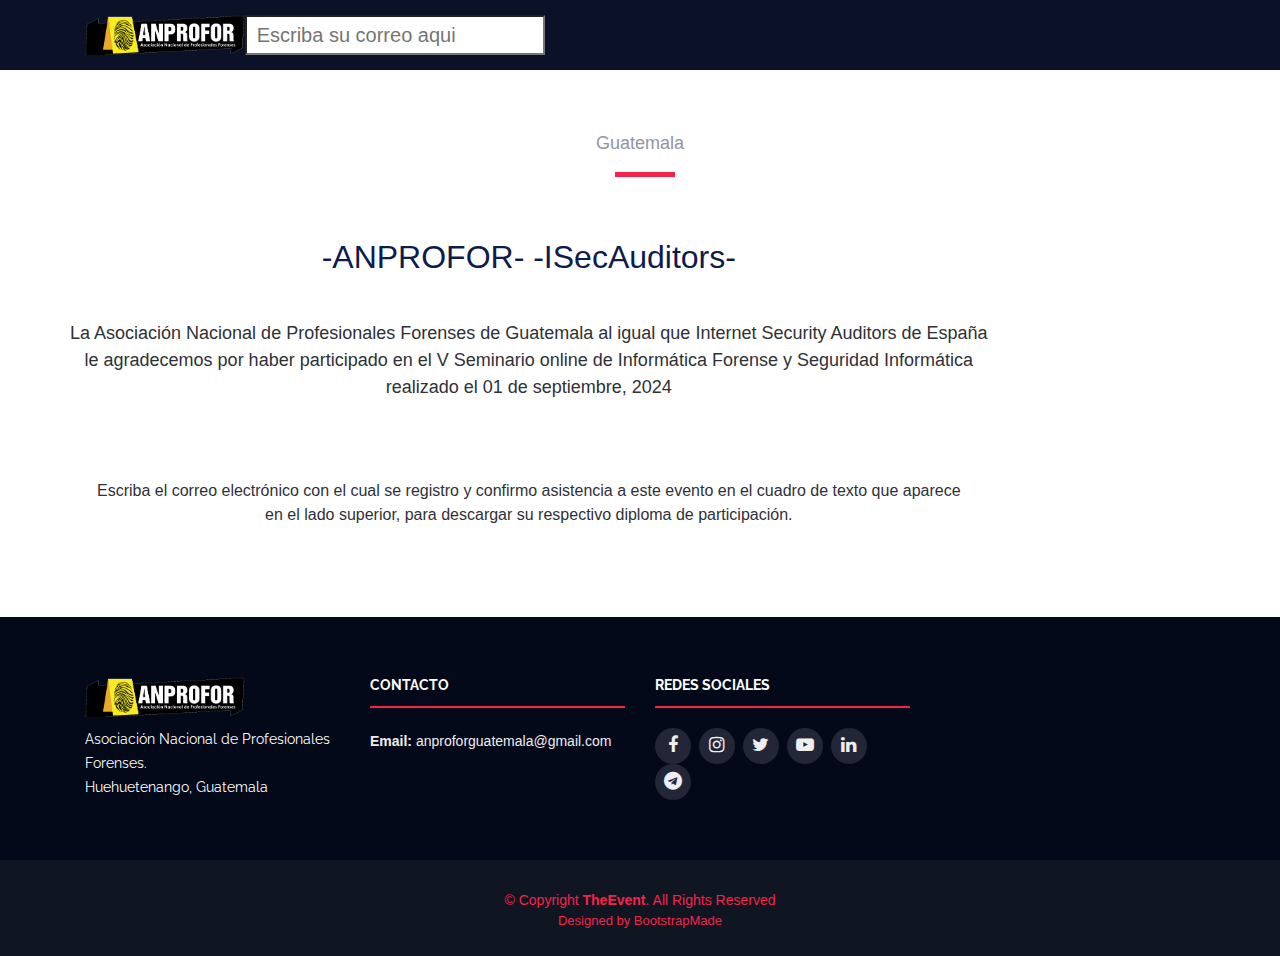
<file: ejemplo dip.html>
<!DOCTYPE html>
<html lang="en">

<head>
  <meta charset="utf-8">
  <title>ANPROFOR - GUATEMALA</title>
  <meta content="width=device-width, initial-scale=1.0" name="viewport">
  <meta content="" name="keywords">
  <meta content="" name="description">

    <link rel="stylesheet" href="css/estilos.css">
  
    <script src="js/jquery.js"></script>
    <script src="js/jquery.dataTables.min.js"></script>
  
  
  <!-- Favicons -->
  <link href="img/favicon.png" rel="icon">
  <link href="img/apple-touch-icon.png" rel="apple-touch-icon">

  <!-- Google Fonts -->
  <link href="https://fonts.googleapis.com/css?family=Open+Sans:300,300i,400,400i,700,700i|Raleway:300,400,500,700,800" rel="stylesheet">

  <!-- Bootstrap CSS File -->
  <link href="lib/bootstrap/css/bootstrap.min.css" rel="stylesheet">

  <!-- Libraries CSS Files -->
  <link href="lib/font-awesome/css/font-awesome.min.css" rel="stylesheet">
  <link href="lib/animate/animate.min.css" rel="stylesheet">
  <link href="lib/venobox/venobox.css" rel="stylesheet">
  <link href="lib/owlcarousel/assets/owl.carousel.min.css" rel="stylesheet">
  
  
  <!-- Main Stylesheet File -->
  <link href="css/style.css" rel="stylesheet">

  
  <!-- =======================================================
    Theme Name: TheEvent
    Theme URL: https://bootstrapmade.com/theevent-conference-event-bootstrap-template/
    Author: BootstrapMade.com
    License: https://bootstrapmade.com/license/
  ======================================================= -->
</head>

<body>

  <!--==========================
    Header
  ============================-->
  <header id="header" class="header-fixed">
    <div class="container">

      <div id="logo" class="pull-left">
        <!-- Uncomment below if you prefer to use a text logo -->
        <!-- <h1><a href="#main">C<span>o</span>nf</a></h1>-->
        <a href="index.html#intro" class="scrollto"><img src="img/anpro2.png" alt="" title=""></a>
      </div>

     
      <input type="search" id="input-search" placeholder="Escriba su correo aqui">
        
       <div class="content-search">
        <div class="content-table">
            <table id="table">
                <thead>
                    <tr>
                        <td></td>
                    </tr>
                </thead>
          <tbody>
                    <tr>
                        <td><a href="dip24/1_anprofor_ifsi2024.pdf">  </a></td>
                    </tr>
                    <tr>
                        <td><a href="dip24/2_anprofor_ifsi2024.pdf">  </a></td>
                    </tr>
                    <tr>
                        <td><a href="dip24/3_anprofor_ifsi2024.pdf"> </a></td>
                    </tr>
                    <tr>
                        <td><a href="dip24/4_anprofor_ifsi2024.pdf"> </a></td>
                    </tr>
                    <tr>
                        <td><a href="dip24/5_anprofor_ifsi2024.pdf"> </a></td>
                    </tr>
                    <tr>
                        <td><a href="dip24/6_anprofor_ifsi2024.pdf"> </a></td>
                    </tr>
                    <tr>
                        <td><a href="dip24/7_anprofor_ifsi2024.pdf"> </a></td>
                    </tr>
                    <tr>
                        <td><a href="dip24/8_anprofor_ifsi2024.pdf"> </a></td>
                    </tr>
                        <td><a href="dip24/9_anprofor_ifsi2024.pdf"> </a></td>
                    <tr>
                    </tr>
                    <tr>
                        <td><a href="dip24/10_anprofor_ifsi2024.pdf"> </a></td>
                    </tr>
                    <tr>
                        <td><a href="dip24/11_anprofor_ifsi2024.pdf"> </a></td>
                    </tr>
                    <tr>
                        <td><a href="dip24/12_anprofor_ifsi2024.pdf"> </a></td>
                    </tr>
                    <tr>
                        <td><a href="dip24/13_anprofor_ifsi2024.pdf"> </a></td>
                    </tr>
                    <tr>
                        <td><a href="dip24/14_anprofor_ifsi2024.pdf"> </a></td>
                    </tr>
                    <tr>
                        <td><a href="dip24/15_anprofor_ifsi2024.pdf"> </a></td>
                    </tr>
                    <tr>
                        <td><a href="dip24/16_anprofor_ifsi2024.pdf"> </a></td>
                    </tr>
                    <tr>
                        <td><a href="dip24/17_anprofor_ifsi2024.pdf"> </a></td>
                    </tr>
                    <tr>
                        <td><a href="dip24/18_anprofor_ifsi2024.pdf"> </a></td>
                    </tr>
                    <tr>
                        <td><a href="dip24/19_anprofor_ifsi2024.pdf"> </a></td>
                    </tr>
                    <tr>
                        <td><a href="dip24/20_anprofor_ifsi2024.pdf"> </a></td>
                    </tr>
                    <tr>
                        <td><a href="dip24/21_anprofor_ifsi2024.pdf"> </a></td>
                    </tr>
                    <tr>
                        <td><a href="dip24/22_anprofor_ifsi2024.pdf"> </a></td>
                    </tr>
                    <tr>
                        <td><a href="dip24/23_anprofor_ifsi2024.pdf"> </a></td>
                    </tr>
                    <tr>
                        <td><a href="dip24/24_anprofor_ifsi2024.pdf"> </a></td>
                    </tr>
                    <tr>
                        <td><a href="dip24/25_anprofor_ifsi2024.pdf"> </a></td>
                    </tr>
                    <tr>
                        <td><a href="dip24/26_anprofor_ifsi2024.pdf"> </a></td>
                    </tr>
                    <tr>
                        <td><a href="dip24/27_anprofor_ifsi2024.pdf"> </a></td>
                    </tr>
                    <tr>
                        <td><a href="dip24/28_anprofor_ifsi2024.pdf"> </a></td>
                    </tr>
                    <tr>
                        <td><a href="dip24/29_anprofor_ifsi2024.pdf"> </a></td>
                    </tr>
                    <tr>
                        <td><a href="dip24/30_anprofor_ifsi2024.pdf"> </a></td>
                    </tr>
                    <tr>
                        <td><a href="dip24/31_anprofor_ifsi2024.pdf"> </a></td>
                    </tr>
                    <tr>
                        <td><a href="dip24/32_anprofor_ifsi2024.pdf"> </a></td>
                    </tr>
                    <tr>
                        <td><a href="dip24/33_anprofor_ifsi2024.pdf">  </a></td>
                    </tr>
                    <tr>
                        <td><a href="dip24/34_anprofor_ifsi2024.pdf"> </a></td>
                    </tr>
                    <tr>
                        <td><a href="dip24/35_anprofor_ifsi2024.pdf"> </a></td>
                    </tr>
                    <tr>
                        <td><a href="dip24/36_anprofor_ifsi2024.pdf"> </a></td>
                    </tr>
                    <tr>
                        <td><a href="dip24/37_anprofor_ifsi2024.pdf">  </a></td>
                    </tr>
                    <tr>
                        <td><a href="dip24/38_anprofor_ifsi2024.pdf"> </a></td>
                    </tr>
                    <tr>
                        <td><a href="dip24/39_anprofor_ifsi2024.pdf"> </a></td>
                    </tr>
                    <tr>
                        <td><a href="dip24/40_anprofor_ifsi2024.pdf"> </a></td>
                    </tr>
                    <tr>
                        <td><a href="dip24/41_anprofor_ifsi2024.pdf"> </a></td>
                    </tr>
                    <tr>
                        <td><a href="dip24/42_anprofor_ifsi2024.pdf"> </a></td>
                    </tr>
                    <tr>
                        <td><a href="dip24/43_anprofor_ifsi2024.pdf"> </a></td>
                    </tr>
                    <tr>
                        <td><a href="dip24/44_anprofor_ifsi2024.pdf"> </a></td>
                    </tr>
                    <tr>
                        <td><a href="dip24/45_anprofor_ifsi2024.pdf"> </a></td>
                    </tr>
                    <tr>
                        <td><a href="dip24/46_anprofor_ifsi2024.pdf"> </a></td>
                    </tr>
                    <tr>
                        <td><a href="dip24/47_anprofor_ifsi2024.pdf"> </a></td>
                    </tr>
                    <tr>
                        <td><a href="dip24/48_anprofor_ifsi2024.pdf"> </a></td>
                    </tr>
                    <tr>
                        <td><a href="dip24/49_anprofor_ifsi2024.pdf"> </a></td>
                    </tr>
                    <tr>
                        <td><a href="dip24/50_anprofor_ifsi2024.pdf"> </a></td>
                    </tr>
                    <tr>
                        <td><a href="dip24/51_anprofor_ifsi2024.pdf"> </a></td>
                    </tr>
                    <tr>
                        <td><a href="dip24/52_anprofor_ifsi2024.pdf"> </a></td>
                    </tr>
                    <tr>
                        <td><a href="dip24/53_anprofor_ifsi2024.pdf"> </a></td>
                    </tr>
                    <tr>
                        <td><a href="dip24/54_anprofor_ifsi2024.pdf"> </a></td>
                    </tr>
                    <tr>
                        <td><a href="dip24/55_anprofor_ifsi2024.pdf"> </a></td>
                    </tr>
                    <tr>
                        <td><a href="dip24/56_anprofor_ifsi2024.pdf"> </a></td>
                    </tr>
                    <tr>
                        <td><a href="dip24/57_anprofor_ifsi2024.pdf"> </a></td>
                    </tr>
                    <tr>
                        <td><a href="dip24/58_anprofor_ifsi2024.pdf"> </a></td>
                    </tr>
                    <tr>
                        <td><a href="dip24/59_anprofor_ifsi2024.pdf"> </a></td>
                    </tr>
                    <tr>
                        <td><a href="dip24/60_anprofor_ifsi2024.pdf"> </a></td>
                    </tr>
                    <tr>
                        <td><a href="dip24/61_anprofor_ifsi2024.pdf"> </a></td>
                    </tr>
                    <tr>
                        <td><a href="dip24/62_anprofor_ifsi2024.pdf"> </a></td>
                    </tr>
                    <tr>
                        <td><a href="dip24/63_anprofor_ifsi2024.pdf"> </a></td>
                    </tr>
                    <tr>
                        <td><a href="dip24/64_anprofor_ifsi2024.pdf"> </a></td>
                    </tr>
                    <tr>
                        <td><a href="dip24/65_anprofor_ifsi2024.pdf"> </a></td>
                    </tr>
                    <tr>
                        <td><a href="dip24/66_anprofor_ifsi2024.pdf"> </a></td>
                    </tr>
                    <tr>
                        <td><a href="dip24/67_anprofor_ifsi2024.pdf"> </a></td>
                    </tr>
                    <tr>
                        <td><a href="dip24/68_anprofor_ifsi2024.pdf"> </a></td>
                    </tr>
                    <tr>
                        <td><a href="dip24/69_anprofor_ifsi2024.pdf"> </a></td>
                    </tr>
                    <tr>
                        <td><a href="dip24/70_anprofor_ifsi2024.pdf"> </a></td>
                    </tr>
                    <tr>
                        <td><a href="dip24/71_anprofor_ifsi2024.pdf"> </a></td>
                    </tr>
                    <tr>
                        <td><a href="dip24/72_anprofor_ifsi2024.pdf"> </a></td>
                    </tr>
                    <tr>
                        <td><a href="dip24/73_anprofor_ifsi2024.pdf"> </a></td>
                    </tr>
                    <tr>
                        <td><a href="dip24/74_anprofor_ifsi2024.pdf"> </a></td>
                    </tr>
                    <tr>
                        <td><a href="dip24/75_anprofor_ifsi2024.pdf"> </a></td>
                    </tr>
                    <tr>
                        <td><a href="dip24/76_anprofor_ifsi2024.pdf"> </a></td>
                    </tr>
                    <tr>
                        <td><a href="dip24/77_anprofor_ifsi2024.pdf"> </a></td>
                    </tr>
                    <tr>
                        <td><a href="dip24/78_anprofor_ifsi2024.pdf"> </a></td>
                    </tr>
                    <tr>
                        <td><a href="dip24/79_anprofor_ifsi2024.pdf"> </a></td>
                    </tr>
                    <tr>
                        <td><a href="dip24/80_anprofor_ifsi2024.pdf">  </a></td>
                    </tr>
                    <tr>
                        <td><a href="dip24/81_anprofor_ifsi2024.pdf"> </a></td>
                    </tr>
                    <tr>
                        <td><a href="dip24/82_anprofor_ifsi2024.pdf"> </a></td>
                    </tr>
                    <tr>
                        <td><a href="dip24/83_anprofor_ifsi2024.pdf"> </a></td>
                    </tr>
                    <tr>
                        <td><a href="dip24/84_anprofor_ifsi2024.pdf"> </a></td>
                    </tr>
                    <tr>
                        <td><a href="dip24/85_anprofor_ifsi2024.pdf"> </a></td>
                    </tr>
                    <tr>
                        <td><a href="dip24/86_anprofor_ifsi2024.pdf"> </a></td>
                    </tr>
                    <tr>
                        <td><a href="dip24/87_anprofor_ifsi2024.pdf"> </a></td>
                    </tr>
                    <tr>
                        <td><a href="dip24/88_anprofor_ifsi2024.pdf"> </a></td>
                    </tr>
                    <tr>
                        <td><a href="dip24/89_anprofor_ifsi2024.pdf"> </a></td>
                    </tr>
                    <tr>
                        <td><a href="dip24/90_anprofor_ifsi2024.pdf"> </a></td>
                    </tr>
                    <tr>
                        <td><a href="dip24/91_anprofor_ifsi2024.pdf"> </a></td>
                    </tr>
                    <tr>
                        <td><a href="dip24/92_anprofor_ifsi2024.pdf"> </a></td>
                    </tr>
                    <tr>
                        <td><a href="dip24/93_anprofor_ifsi2024.pdf"> </a></td>
                    </tr>
                    <tr>
                        <td><a href="dip24/94_anprofor_ifsi2024.pdf"> </a></td>
                    </tr>
                    <tr>
                        <td><a href="dip24/95_anprofor_ifsi2024.pdf"> </a></td>
                    </tr>
                    <tr>
                        <td><a href="dip24/96_anprofor_ifsi2024.pdf"> </a></td>
                    </tr>
                    <tr>
                        <td><a href="dip24/97_anprofor_ifsi2024.pdf"> </a></td>
                    </tr>
                    <tr>
                        <td><a href="dip24/98_anprofor_ifsi2024.pdf"> </a></td>
                    </tr>
                    <tr>
                        <td><a href="dip24/99_anprofor_ifsi2024.pdf"> </a></td>
                    </tr>
                    <tr>
                        <td><a href="dip24/100_anprofor_ifsi2024.pdf"> </a></td>
                    </tr>
                    <tr>
                        <td><a href="dip24/101_anprofor_ifsi2024.pdf"> </a></td>
                    </tr>
                    <tr>
                        <td><a href="dip24/102_anprofor_ifsi2024.pdf"> </a></td>
                    </tr>
                    <tr>
                        <td><a href="dip24/103_anprofor_ifsi2024.pdf"> </a></td>
                    </tr>
                    <tr>
                        <td><a href="dip24/104_anprofor_ifsi2024.pdf"> </a></td>
                    </tr>
                    <tr>
                        <td><a href="dip24/105_anprofor_ifsi2024.pdf"> </a></td>
                    </tr>
                    <tr>
                        <td><a href="dip24/106_anprofor_ifsi2024.pdf"> </a></td>
                    </tr>
                    <tr>
                        <td><a href="dip24/107_anprofor_ifsi2024.pdf"> </a></td>
                    </tr>
                    <tr>
                        <td><a href="dip24/108_anprofor_ifsi2024.pdf"> </a></td>
                    </tr>
                    <tr>
                        <td><a href="dip24/109_anprofor_ifsi2024.pdf"> </a></td>
                    </tr>
                    <tr>
                        <td><a href="dip24/110_anprofor_ifsi2024.pdf"> </a></td>
                    </tr>
                    <tr>
                        <td><a href="dip24/111_anprofor_ifsi2024.pdf"> </a></td>
                    </tr>
                    <tr>
                        <td><a href="dip24/112_anprofor_ifsi2024.pdf"> </a></td>
                    </tr>
                    <tr>
                        <td><a href="dip24/113_anprofor_ifsi2024.pdf">  </a></td>
                    </tr>
                    <tr>
                        <td><a href="dip24/114_anprofor_ifsi2024.pdf"> </a></td>
                    </tr>
                    <tr>
                        <td><a href="dip24/115_anprofor_ifsi2024.pdf"> </a></td>
                    </tr>
                    <tr>
                        <td><a href="dip24/116_anprofor_ifsi2024.pdf"> </a></td>
                    </tr>
                    <tr>
                        <td><a href="dip24/117_anprofor_ifsi2024.pdf"> </a></td>
                    </tr>
                    <tr>
                        <td><a href="dip24/118_anprofor_ifsi2024.pdf"> </a></td>
                    </tr>
                    <tr>
                        <td><a href="dip24/119_anprofor_ifsi2024.pdf"> </a></td>
                    </tr>
                    <tr>
                        <td><a href="dip24/120_anprofor_ifsi2024.pdf"> </a></td>
                    </tr>
                    <tr>
                        <td><a href="dip24/121_anprofor_ifsi2024.pdf"> </a></td>
                    </tr>
                    <tr>
                        <td><a href="dip24/122_anprofor_ifsi2024.pdf"> </a></td>
                    </tr>
                    <tr>
                        <td><a href="dip24/123_anprofor_ifsi2024.pdf"> </a></td>
                    </tr>
                    <tr>
                        <td><a href="dip24/124_anprofor_ifsi2024.pdf"> </a></td>
                    </tr>
                    <tr>
                        <td><a href="dip24/125_anprofor_ifsi2024.pdf"> </a></td>
                    </tr>
                    <tr>
                        <td><a href="dip24/126_anprofor_ifsi2024.pdf"> </a></td>
                    </tr>
                    <tr>
                        <td><a href="dip24/127_anprofor_ifsi2024.pdf"> </a></td>
                    </tr>
                    <tr>
                        <td><a href="dip24/128_anprofor_ifsi2024.pdf"> </a></td>
                    </tr>
                    <tr>
                        <td><a href="dip24/129_anprofor_ifsi2024.pdf"> </a></td>
                    </tr>
                    <tr>
                        <td><a href="dip24/130_anprofor_ifsi2024.pdf"> </a></td>
                    </tr>
                    <tr>
                        <td><a href="dip24/131_anprofor_ifsi2024.pdf"> </a></td>
                    </tr>
                    <tr>
                        <td><a href="dip24/132_anprofor_ifsi2024.pdf"> </a></td>
                    </tr>
                    <tr>
                        <td><a href="dip24/133_anprofor_ifsi2024.pdf"> </a></td>
                    </tr>
                    <tr>
                        <td><a href="dip24/134_anprofor_ifsi2024.pdf"> </a></td>
                    </tr>
                    <tr>
                        <td><a href="dip24/135_anprofor_ifsi2024.pdf"> </a></td>
                    </tr>
                    <tr>
                        <td><a href="dip24/136_anprofor_ifsi2024.pdf"> </a></td>
                    </tr>
                    <tr>
                        <td><a href="dip24/137_anprofor_ifsi2024.pdf"> </a></td>
                    </tr>
                    <tr>
                        <td><a href="dip24/138_anprofor_ifsi2024.pdf"> </a></td>
                    </tr>
                    <tr>
                        <td><a href="dip24/139_anprofor_ifsi2024.pdf"> </a></td>
                    </tr>
                    <tr>
                        <td><a href="dip24/140_anprofor_ifsi2024.pdf"> </a></td>
                    </tr>
                    <tr>
                        <td><a href="dip24/141_anprofor_ifsi2024.pdf"> </a></td>
                    </tr>
                    <tr>
                        <td><a href="dip24/142_anprofor_ifsi2024.pdf"> </a></td>
                    </tr>
                    <tr>
                        <td><a href="dip24/143_anprofor_ifsi2024.pdf"> </a></td>
                    </tr>
                    <tr>
                        <td><a href="dip24/144_anprofor_ifsi2024.pdf"> </a></td>
                    </tr>
                    <tr>
                        <td><a href="dip24/145_anprofor_ifsi2024.pdf"> </a></td>
                    </tr>
                    <tr>
                        <td><a href="dip24/146_anprofor_ifsi2024.pdf"> </a></td>
                    </tr>
                    <tr>
                        <td><a href="dip24/147_anprofor_ifsi2024.pdf"> </a></td>
                    </tr>
                    <tr>
                        <td><a href="dip24/148_anprofor_ifsi2024.pdf"> </a></td>
                    </tr>
                    <tr>
                        <td><a href="dip24/149_anprofor_ifsi2024.pdf"> </a></td>
                    </tr>
                    <tr>
                        <td><a href="dip24/150_anprofor_ifsi2024.pdf"> </a></td>
                    </tr>
                    <tr>
                        <td><a href="dip24/151_anprofor_ifsi2024.pdf"> </a></td>
                    </tr>
                    <tr>
                        <td><a href="dip24/152_anprofor_ifsi2024.pdf"> </a></td>
                    </tr>
                    <tr>
                        <td><a href="dip24/153_anprofor_ifsi2024.pdf"> </a></td>
                    </tr>
                    <tr>
                        <td><a href="dip24/154_anprofor_ifsi2024.pdf"> </a></td>
                    </tr>
                    <tr>
                        <td><a href="dip24/155_anprofor_ifsi2024.pdf"> </a></td>
                    </tr>
                    <tr>
                        <td><a href="dip24/156_anprofor_ifsi2024.pdf"> </a></td>
                    </tr>
                    <tr>
                        <td><a href="dip24/157_anprofor_ifsi2024.pdf"> </a></td>
                    </tr>
                    <tr>
                        <td><a href="dip24/158_anprofor_ifsi2024.pdf"> </a></td>
                    </tr>
                    <tr>
                        <td><a href="dip24/159_anprofor_ifsi2024.pdf"> </a></td>
                    </tr>
                    <tr>
                        <td><a href="dip24/160_anprofor_ifsi2024.pdf"> </a></td>
                    </tr>
                    <tr>
                        <td><a href="dip24/161_anprofor_ifsi2024.pdf"> </a></td>
                    </tr>
                    <tr>
                        <td><a href="dip24/162_anprofor_ifsi2024.pdf"> </a></td>
                    </tr>
                    <tr>
                        <td><a href="dip24/163_anprofor_ifsi2024.pdf"> </a></td>
                    </tr>
                    <tr>
                        <td><a href="dip24/164_anprofor_ifsi2024.pdf"> </a></td>
                    </tr>
                    <tr>
                        <td><a href="dip24/165_anprofor_ifsi2024.pdf"> </a></td>
                    </tr>
                    <tr>
                        <td><a href="dip24/166_anprofor_ifsi2024.pdf"> </a></td>
                    </tr>
                    <tr>
                        <td><a href="dip24/167_anprofor_ifsi2024.pdf"> </a></td>
                    </tr>
                    <tr>
                        <td><a href="dip24/168_anprofor_ifsi2024.pdf"> </a></td>
                    </tr>
                    <tr>
                        <td><a href="dip24/169_anprofor_ifsi2024.pdf"> </a></td>
                    </tr>
                    <tr>
                        <td><a href="dip24/170_anprofor_ifsi2024.pdf"> </a></td>
                    </tr>
                    <tr>
                        <td><a href="dip24/171_anprofor_ifsi2024.pdf"> </a></td>
                    </tr>
                    <tr>
                        <td><a href="dip24/172_anprofor_ifsi2024.pdf"> </a></td>
                    </tr>
                    <tr>
                        <td><a href="dip24/173_anprofor_ifsi2024.pdf"> </a></td>
                    </tr>
                    <tr>
                        <td><a href="dip24/174_anprofor_ifsi2024.pdf"> </a></td>
                    </tr>
                    <tr>
                        <td><a href="dip24/175_anprofor_ifsi2024.pdf"> </a></td>
                    </tr>
                    <tr>
                        <td><a href="dip24/176_anprofor_ifsi2024.pdf"> </a></td>
                    </tr>
                    <tr>
                        <td><a href="dip24/177_anprofor_ifsi2024.pdf"> </a></td>
                    </tr>
                    <tr>
                        <td><a href="dip24/178_anprofor_ifsi2024.pdf"> </a></td>
                    </tr>
                    <tr>
                        <td><a href="dip24/179_anprofor_ifsi2024.pdf"> </a></td>
                    </tr>
                    <tr>
                        <td><a href="dip24/180_anprofor_ifsi2024.pdf"> </a></td>
                    </tr>
                     <tr>
                        <td><a href="dip24/181_anprofor_ifsi2024.pdf"> </a></td>
                    </tr>
                     <tr>
                        <td><a href="dip24/182_anprofor_ifsi2024.pdf"> </a></td>
                    </tr>
                     <tr>
                        <td><a href="dip24/183_anprofor_ifsi2024.pdf"> </a></td>
                    </tr>
                     <tr>
                        <td><a href="dip24/184_anprofor_ifsi2024.pdf"> </a></td>
                    </tr>
                     <tr>
                        <td><a href="dip24/185_anprofor_ifsi2024.pdf"> </a></td>
                    </tr>
                     <tr>
                        <td><a href="dip24/186_anprofor_ifsi2024.pdf"> </a></td>
                    </tr>
            
                   </tbody>
            </table>
        </div>
    </div> 

      
     </header><!-- #header -->
<script src="js/search.js"></script>
  <main id="main" class="main-page">
    <!--==========================
      Speaker Details Section
    ============================-->
    <section id="speakers-details" class="wow fadeIn">
      <div class="container">
        <div class="section-header">
          
          <p>Guatemala</p>
        </div>

        
         <div class="row">
          <div class="col-md-6">
          </div>
      
                 <center>  
            <h2><FONT SIZE=6> -ANPROFOR- -ISecAuditors- </FONT></h2>
                 <br>
          <p><FONT SIZE=4>La Asociación Nacional de Profesionales Forenses de Guatemala al igual que Internet Security Auditors de España 
              <br>le agradecemos por haber participado en el V Seminario online de Informática Forense y Seguridad Informática
              <br>realizado el 01 de septiembre, 2024</FONT></p>
             <br>
             <br>Escriba el correo electrónico con el cual se registro y confirmo asistencia a este evento en el cuadro de texto que aparece
                 <br>        en el lado superior, para descargar su respectivo diploma de participación.</FONT></p>
                </center>
                    
               </p>
            
            
        </div>
      </div>
    </div>
  </div>




           </div>
        </div>

      </section>

    </main>

  
              
         
                     
            
          
          
         

          
           
  <!--==========================
    Footer
  ============================-->
  <footer id="footer">
    <div class="footer-top">
      <div class="container">
        <div class="row">

          <div class="col-lg-3 col-md-6 footer-info">
            <img src="img/anpro2.png" alt="ANPROFOR">
            <p>Asociación Nacional de Profesionales Forenses.</p>
            <p>Huehuetenango, Guatemala</p>
          </div>

          
          <div class="col-lg-3 col-md-6 footer-contact">
            <h4>Contacto</h4>
            <p>
            <strong>Email:</strong> anproforguatemala@gmail.com<br>
            </p>
          </div>

            <div class="col-lg-3 col-md-6 footer-contact">
            <h4>Redes Sociales</h4>
                        
            <div class="social-links">
              <a href="https://www.facebook.com/ANPROFOR/" class="facebook"><i class="fa fa-facebook"></i></a>
              <a href="https://www.instagram.com/anproforguate/?hl=es-la" class="instagram"><i class="fa fa-instagram"></i></a>
              <a href="https://twitter.com/anprofor" class="twitter"><i class="fa fa-twitter"></i></a>
             <a href="https://www.youtube.com/@anproforguate6027/streams" class="twitter"><i class="fa fa-youtube-play"></i></a>               
              <a href="https://www.linkedin.com/company/81955512/admin/" class="linkedin"><i class="fa fa-linkedin" aria-hidden="true"></i>             
              <a href="https://t.me/anprofor" class="telegram"><i class="fa fa-telegram"></i>

             </div>

          </div>

        </div>
      </div>
    </div>

    <div class="container">
      <div class="copyright">
        &copy; Copyright <strong>TheEvent</strong>. All Rights Reserved
      </div>
      <div class="credits">
        <!--
          All the links in the footer should remain intact.
          You can delete the links only if you purchased the pro version.
          Licensing information: https://bootstrapmade.com/license/
          Purchase the pro version with working PHP/AJAX contact form: https://bootstrapmade.com/buy/?theme=TheEvent
        -->
        Designed by <a href="https://bootstrapmade.com/">BootstrapMade</a>
      </div>
    </div>
  </footer><!-- #footer -->

  <a href="#" class="back-to-top"><i class="fa fa-angle-up"></i></a>

  <!-- JavaScript Libraries -->
  <script src="lib/jquery/jquery.min.js"></script>
  <script src="lib/jquery/jquery-migrate.min.js"></script>
  <script src="lib/bootstrap/js/bootstrap.bundle.min.js"></script>
  <script src="lib/easing/easing.min.js"></script>
  <script src="lib/superfish/hoverIntent.js"></script>
  <script src="lib/superfish/superfish.min.js"></script>
  <script src="lib/wow/wow.min.js"></script>
  <script src="lib/venobox/venobox.min.js"></script>
  <script src="lib/owlcarousel/owl.carousel.min.js"></script>

  <!-- Contact Form JavaScript File -->
  <script src="contactform/contactform.js"></script>

  <!-- Template Main Javascript File -->
  <script src="js/main.js"></script>

<script type="text/javascript">
document.oncontextmenu = function(){return false;}
</script>
                
</body>

</html>
</file>
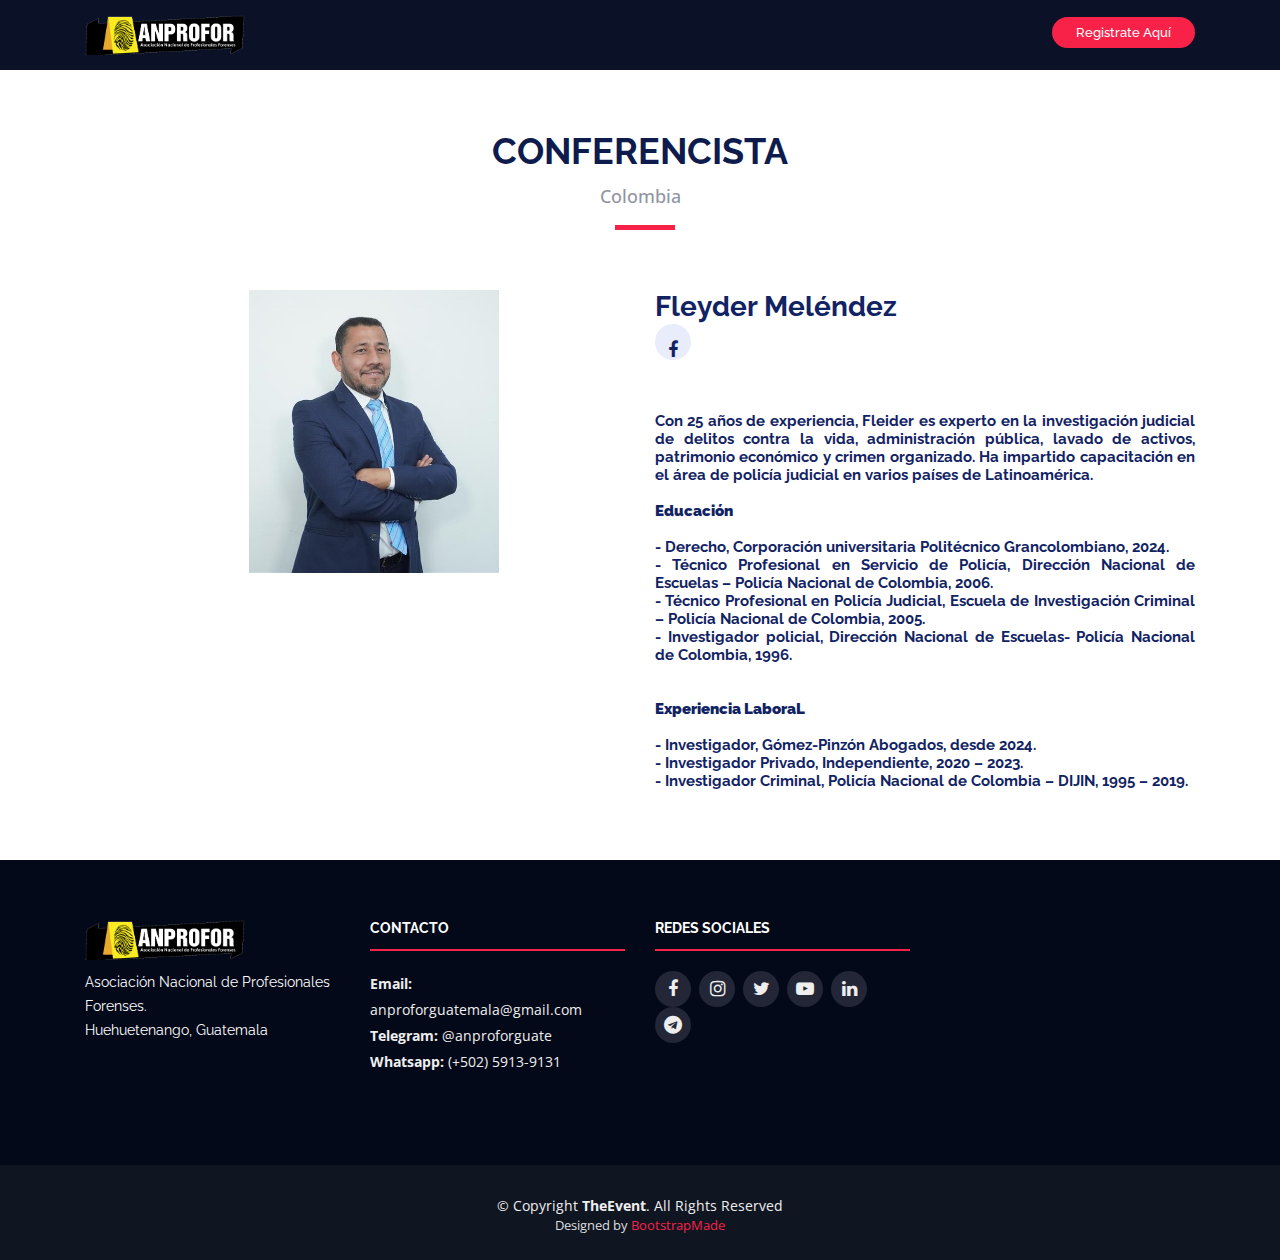
<file: Fleyder.html>
<!DOCTYPE html>
<html lang="en">

<head>
  <meta charset="utf-8">
  <title>ANPROFOR - GUATEMALA</title>
  <meta content="width=device-width, initial-scale=1.0" name="viewport">
  <meta content="" name="keywords">
  <meta content="" name="description">

  <!-- Favicons -->
  <link href="img/favicon.png" rel="icon">
  <link href="img/apple-touch-icon.png" rel="apple-touch-icon">

  <!-- Google Fonts -->
  <link href="https://fonts.googleapis.com/css?family=Open+Sans:300,300i,400,400i,700,700i|Raleway:300,400,500,700,800" rel="stylesheet">

  <!-- Bootstrap CSS File -->
  <link href="lib/bootstrap/css/bootstrap.min.css" rel="stylesheet">

  <!-- Libraries CSS Files -->
  <link href="lib/font-awesome/css/font-awesome.min.css" rel="stylesheet">
  <link href="lib/animate/animate.min.css" rel="stylesheet">
  <link href="lib/venobox/venobox.css" rel="stylesheet">
  <link href="lib/owlcarousel/assets/owl.carousel.min.css" rel="stylesheet">

  <!-- Main Stylesheet File -->
  <link href="css/style.css" rel="stylesheet">

  <!-- =======================================================
    Theme Name: TheEvent
    Theme URL: https://bootstrapmade.com/theevent-conference-event-bootstrap-template/
    Author: BootstrapMade.com
    License: https://bootstrapmade.com/license/
  ======================================================= -->
</head>

<body>

  <!--==========================
    Header
  ============================-->
  <header id="header" class="header-fixed">
    <div class="container">

      <div id="logo" class="pull-left">
        <!-- Uncomment below if you prefer to use a text logo -->
        <!-- <h1><a href="#main">C<span>o</span>nf</a></h1>-->
        <a href="index.html#intro" class="scrollto"><img src="img/anpro2.png" alt="" title=""></a>
      </div>

      <nav id="nav-menu-container">
        <ul class="nav-menu">
          <li class="buy-tickets"><a href="https://forms.gle/YwXeavqJu9nXXywYA">Registrate Aquí</a></li>
        </ul>
      </nav><!-- #nav-menu-container -->
    </div>
  </header><!-- #header -->

  <main id="main" class="main-page">

    <!--==========================
      Speaker Details Section
    ============================-->
    <section id="speakers-details" class="wow fadeIn">
      <div class="container">
        <div class="section-header">
          <h2>Conferencista</h2>
          <p>Colombia</p>
        </div>

        <div class="row">
          <div class="col-md-6">
           &nbsp&nbsp&nbsp&nbsp&nbsp&nbsp&nbsp&nbsp&nbsp&nbsp&nbsp&nbsp&nbsp&nbsp&nbsp&nbsp&nbsp&nbsp&nbsp&nbsp&nbsp&nbsp&nbsp&nbsp&nbsp&nbsp&nbsp&nbsp&nbsp&nbsp&nbsp&nbsp&nbsp&nbsp&nbsp&nbsp&nbsp&nbsp&nbsp&nbsp <img src="img/speakers/fleyder.jpg" alt="Speaker 1" class="img-fluid" width="250" height="250"  align="center">
          </div>

          <div class="col-md-6">
            <div class="details">
              <h2>Fleyder Meléndez</2>
              <div class="social">                
                <a href="https://www.facebook.com/fleyder.man.5"><i class="fa fa-facebook"></i></a>
                
              </div>
                <br>
                
              <p align="justify">

              Con 25 años de experiencia, Fleider es experto en la investigación judicial de delitos contra la vida, administración pública, 
              lavado de activos, patrimonio económico y crimen organizado. Ha impartido capacitación en el área de policía judicial en varios 
              países de Latinoamérica. 
              <br>
              <br><b>Educación</b>
                <br>
                <br>-  Derecho, Corporación universitaria Politécnico Grancolombiano, 2024.
                <br>-  Técnico Profesional en Servicio de Policía, Dirección Nacional de Escuelas – Policía Nacional de Colombia, 2006.
                <br>-  Técnico Profesional en Policía Judicial, Escuela de Investigación Criminal – Policía Nacional de Colombia, 2005.
                <br>-  Investigador policial, Dirección Nacional de Escuelas- Policía Nacional de Colombia, 1996.
              <br>
              <br>
              <br><b>Experiencia LaboraL</b>
              <br>
                <br>-  Investigador, Gómez-Pinzón Abogados, desde 2024.
                <br>-  Investigador Privado, Independiente, 2020 – 2023.
                <br>-  Investigador Criminal, Policía Nacional de Colombia – DIJIN, 1995 – 2019.
                
              

              </p>
 
             
            </div>
          </div>
          
                

          
          
          
          
          
        </div>
      </div>

    </section>

  </main>


  <!--==========================
    Footer
  ============================-->
  <footer id="footer">
    <div class="footer-top">
      <div class="container">
        <div class="row">

          <div class="col-lg-3 col-md-6 footer-info">
            <img src="img/anpro2.png" alt="ANPROFOR">
            <p>Asociación Nacional de Profesionales Forenses.</p>
            <p>Huehuetenango, Guatemala</p>
          </div>

          
          <div class="col-lg-3 col-md-6 footer-contact">
            <h4>Contacto</h4>
           <p> <strong>Email:</strong> anproforguatemala@gmail.com 
            <br> <strong>Telegram:</strong> @anproforguate
            <br> <strong>Whatsapp:</strong> (+502) 5913-9131</p>
          </div>


            <div class="col-lg-3 col-md-6 footer-contact">
            <h4>Redes Sociales</h4>
                        
            <div class="social-links">
              <a href="https://www.facebook.com/ANPROFOR/" class="facebook"><i class="fa fa-facebook"></i></a>
              <a href="https://www.instagram.com/anproforguate/?hl=es-la" class="instagram"><i class="fa fa-instagram"></i></a>
              <a href="https://twitter.com/anprofor" class="twitter"><i class="fa fa-twitter"></i></a>
              <a href="https://www.youtube.com/@anproforguate6027/streams" class="twitter"><i class="fa fa-youtube-play"></i></a> 
              <a href="https://www.linkedin.com/company/81955512" class="twitter"><i class="fa fa-linkedin" aria-hidden="true"></i></a>
              <a href="https://t.me/anprofor" class="twitter"><i class="fa fa-telegram" aria-hidden="true"></i></a> 


             </div>

          </div>

        </div>
      </div>
    </div>

    <div class="container">
      <div class="copyright">
        &copy; Copyright <strong>TheEvent</strong>. All Rights Reserved
      </div>
      <div class="credits">
        <!--
          All the links in the footer should remain intact.
          You can delete the links only if you purchased the pro version.
          Licensing information: https://bootstrapmade.com/license/
          Purchase the pro version with working PHP/AJAX contact form: https://bootstrapmade.com/buy/?theme=TheEvent
        -->
        Designed by <a href="https://bootstrapmade.com/">BootstrapMade</a>
      </div>
    </div>
  </footer><!-- #footer -->

  <a href="#" class="back-to-top"><i class="fa fa-angle-up"></i></a>

  <!-- JavaScript Libraries -->
  <script src="lib/jquery/jquery.min.js"></script>
  <script src="lib/jquery/jquery-migrate.min.js"></script>
  <script src="lib/bootstrap/js/bootstrap.bundle.min.js"></script>
  <script src="lib/easing/easing.min.js"></script>
  <script src="lib/superfish/hoverIntent.js"></script>
  <script src="lib/superfish/superfish.min.js"></script>
  <script src="lib/wow/wow.min.js"></script>
  <script src="lib/venobox/venobox.min.js"></script>
  <script src="lib/owlcarousel/owl.carousel.min.js"></script>

  <!-- Contact Form JavaScript File -->
  <script src="contactform/contactform.js"></script>

  <!-- Template Main Javascript File -->
  <script src="js/main.js"></script>
</body>

</html>
</file>
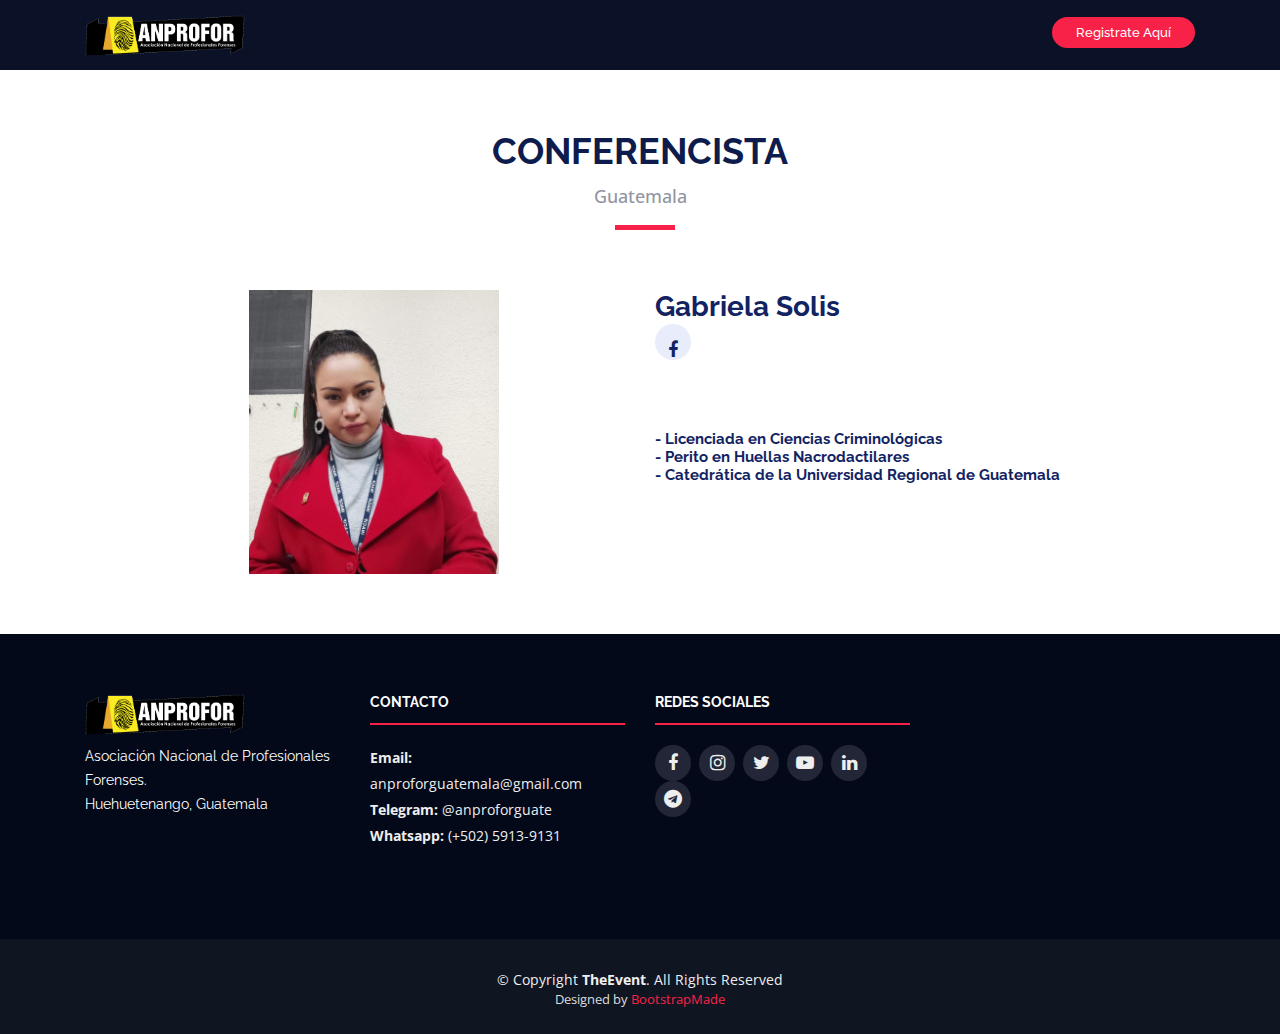
<file: gabriela.html>
<!DOCTYPE html>
<html lang="en">

<head>
  <meta charset="utf-8">
  <title>ANPROFOR - GUATEMALA</title>
  <meta content="width=device-width, initial-scale=1.0" name="viewport">
  <meta content="" name="keywords">
  <meta content="" name="description">

  <!-- Favicons -->
  <link href="img/favicon.png" rel="icon">
  <link href="img/apple-touch-icon.png" rel="apple-touch-icon">

  <!-- Google Fonts -->
  <link href="https://fonts.googleapis.com/css?family=Open+Sans:300,300i,400,400i,700,700i|Raleway:300,400,500,700,800" rel="stylesheet">

  <!-- Bootstrap CSS File -->
  <link href="lib/bootstrap/css/bootstrap.min.css" rel="stylesheet">

  <!-- Libraries CSS Files -->
  <link href="lib/font-awesome/css/font-awesome.min.css" rel="stylesheet">
  <link href="lib/animate/animate.min.css" rel="stylesheet">
  <link href="lib/venobox/venobox.css" rel="stylesheet">
  <link href="lib/owlcarousel/assets/owl.carousel.min.css" rel="stylesheet">

  <!-- Main Stylesheet File -->
  <link href="css/style.css" rel="stylesheet">

  <!-- =======================================================
    Theme Name: TheEvent
    Theme URL: https://bootstrapmade.com/theevent-conference-event-bootstrap-template/
    Author: BootstrapMade.com
    License: https://bootstrapmade.com/license/
  ======================================================= -->
</head>

<body>

  <!--==========================
    Header
  ============================-->
  <header id="header" class="header-fixed">
    <div class="container">

      <div id="logo" class="pull-left">
        <!-- Uncomment below if you prefer to use a text logo -->
        <!-- <h1><a href="#main">C<span>o</span>nf</a></h1>-->
        <a href="index.html#intro" class="scrollto"><img src="img/anpro2.png" alt="" title=""></a>
      </div>

      <nav id="nav-menu-container">
        <ul class="nav-menu">
          <li class="buy-tickets"><a href="https://forms.gle/YwXeavqJu9nXXywYA">Registrate Aquí</a></li>
        </ul>
      </nav><!-- #nav-menu-container -->
    </div>
  </header><!-- #header -->

  <main id="main" class="main-page">

    <!--==========================
      Speaker Details Section
    ============================-->
    <section id="speakers-details" class="wow fadeIn">
      <div class="container">
        <div class="section-header">
          <h2>Conferencista</h2>
          <p>Guatemala</p>
        </div>

        <div class="row">
          <div class="col-md-6">
           &nbsp&nbsp&nbsp&nbsp&nbsp&nbsp&nbsp&nbsp&nbsp&nbsp&nbsp&nbsp&nbsp&nbsp&nbsp&nbsp&nbsp&nbsp&nbsp&nbsp&nbsp&nbsp&nbsp&nbsp&nbsp&nbsp&nbsp&nbsp&nbsp&nbsp&nbsp&nbsp&nbsp&nbsp&nbsp&nbsp&nbsp&nbsp&nbsp&nbsp <img src="img/speakers/Gabriela.png" alt="Speaker 1" class="img-fluid" width="250" height="250"  align="center">
          </div>

          <div class="col-md-6">
            <div class="details">
              <h2>Gabriela Solis</2>
              <div class="social">                
                <a href="https://www.facebook.com/gabiita.soliis"><i class="fa fa-facebook"></i></a>
                
              </div>
              <br>
                <p align="justify">
              <br>- Licenciada en Ciencias Criminológicas 
              <br>- Perito en Huellas Nacrodactilares 
              <br>- Catedrática de la Universidad Regional de Guatemala
              
              </p>
 
             
            </div>
          </div>
          
                

          
          
          
          
          
        </div>
      </div>

    </section>

  </main>


  <!--==========================
    Footer
  ============================-->
  <footer id="footer">
    <div class="footer-top">
      <div class="container">
        <div class="row">

          <div class="col-lg-3 col-md-6 footer-info">
            <img src="img/anpro2.png" alt="ANPROFOR">
            <p>Asociación Nacional de Profesionales Forenses.</p>
            <p>Huehuetenango, Guatemala</p>
          </div>

          
           <div class="col-lg-3 col-md-6 footer-contact">
            <h4>Contacto</h4>
           <p> <strong>Email:</strong> anproforguatemala@gmail.com 
            <br> <strong>Telegram:</strong> @anproforguate
            <br> <strong>Whatsapp:</strong> (+502) 5913-9131</p>
          </div>

            <div class="col-lg-3 col-md-6 footer-contact">
            <h4>Redes Sociales</h4>
                        
            <div class="social-links">
              <a href="https://www.facebook.com/ANPROFOR/" class="facebook"><i class="fa fa-facebook"></i></a>
              <a href="https://www.instagram.com/anproforguate/?hl=es-la" class="instagram"><i class="fa fa-instagram"></i></a>
              <a href="https://twitter.com/anprofor" class="twitter"><i class="fa fa-twitter"></i></a>
              <a href="https://www.youtube.com/@anproforguate6027/streams" class="twitter"><i class="fa fa-youtube-play"></i></a> 
              <a href="https://www.linkedin.com/company/81955512" class="twitter"><i class="fa fa-linkedin" aria-hidden="true"></i></a>
              <a href="https://t.me/anprofor" class="twitter"><i class="fa fa-telegram" aria-hidden="true"></i></a> 


             </div>

          </div>

        </div>
      </div>
    </div>

    <div class="container">
      <div class="copyright">
        &copy; Copyright <strong>TheEvent</strong>. All Rights Reserved
      </div>
      <div class="credits">
        <!--
          All the links in the footer should remain intact.
          You can delete the links only if you purchased the pro version.
          Licensing information: https://bootstrapmade.com/license/
          Purchase the pro version with working PHP/AJAX contact form: https://bootstrapmade.com/buy/?theme=TheEvent
        -->
        Designed by <a href="https://bootstrapmade.com/">BootstrapMade</a>
      </div>
    </div>
  </footer><!-- #footer -->

  <a href="#" class="back-to-top"><i class="fa fa-angle-up"></i></a>

  <!-- JavaScript Libraries -->
  <script src="lib/jquery/jquery.min.js"></script>
  <script src="lib/jquery/jquery-migrate.min.js"></script>
  <script src="lib/bootstrap/js/bootstrap.bundle.min.js"></script>
  <script src="lib/easing/easing.min.js"></script>
  <script src="lib/superfish/hoverIntent.js"></script>
  <script src="lib/superfish/superfish.min.js"></script>
  <script src="lib/wow/wow.min.js"></script>
  <script src="lib/venobox/venobox.min.js"></script>
  <script src="lib/owlcarousel/owl.carousel.min.js"></script>

  <!-- Contact Form JavaScript File -->
  <script src="contactform/contactform.js"></script>

  <!-- Template Main Javascript File -->
  <script src="js/main.js"></script>
</body>

</html>
</file>
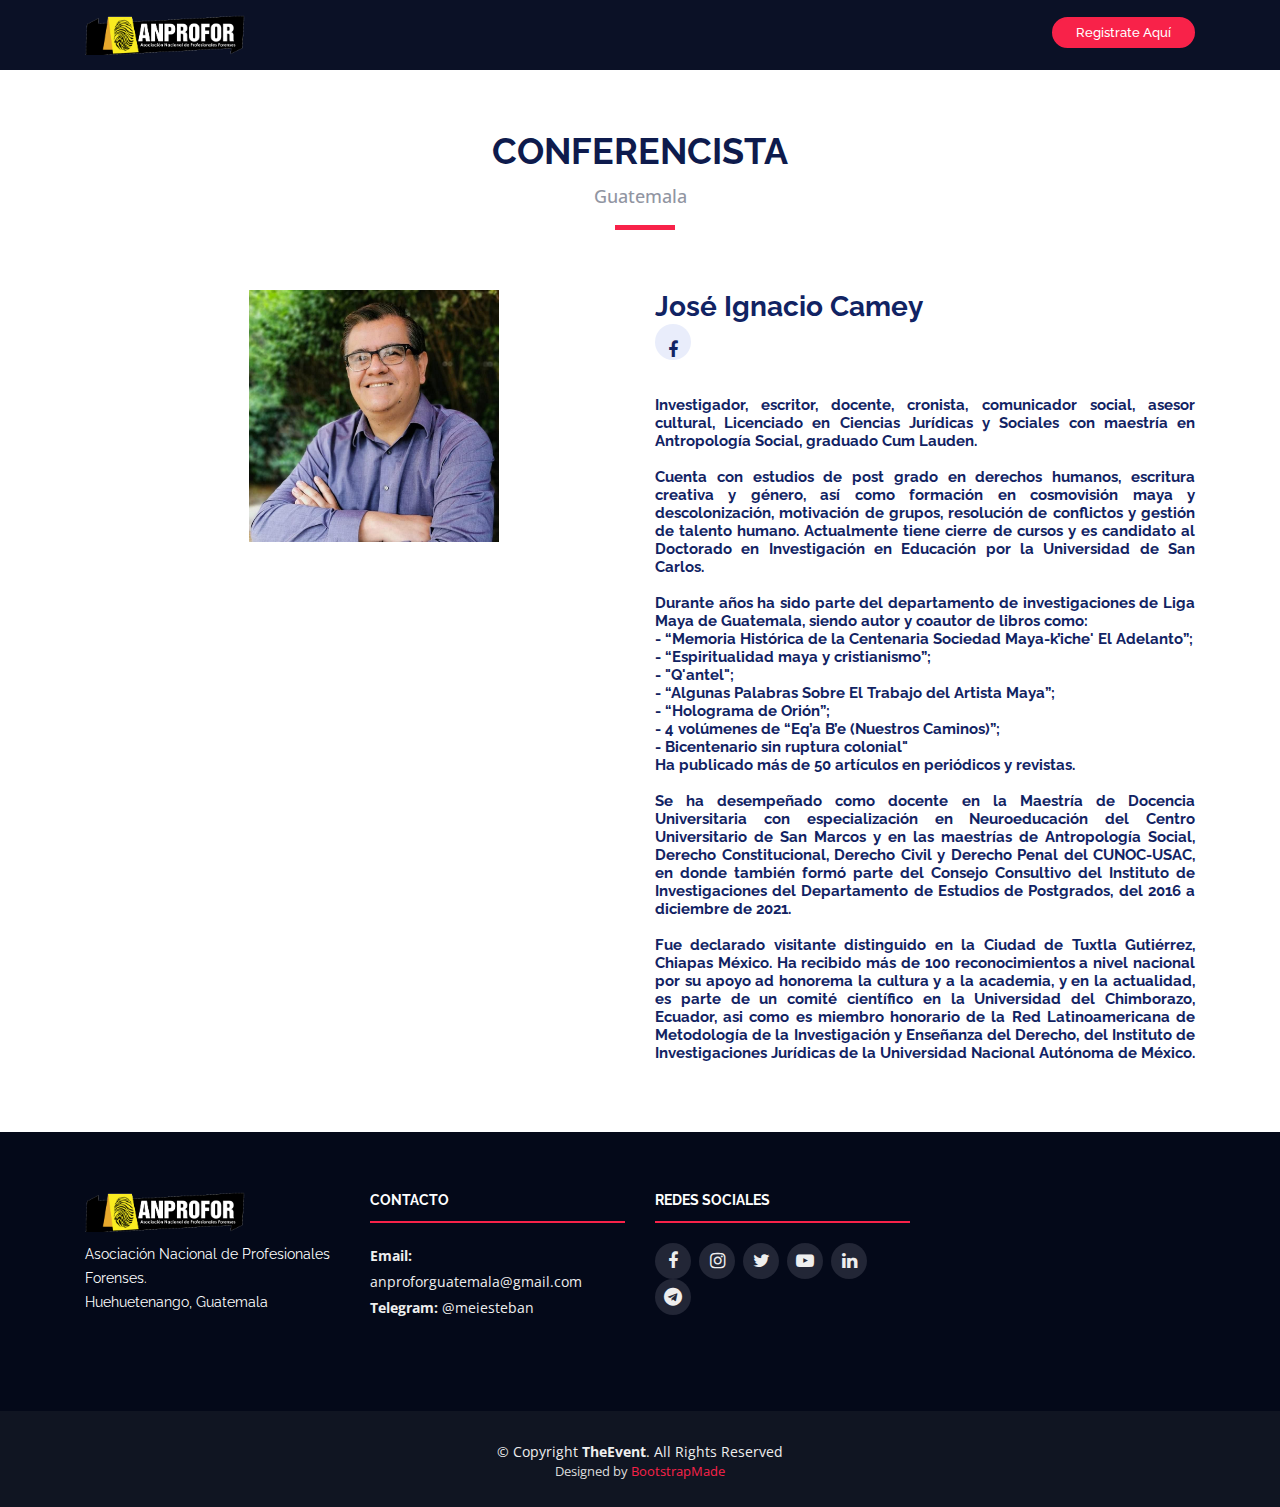
<file: igancio.html>
<!DOCTYPE html>
<html lang="en">

<head>
  <meta charset="utf-8">
  <title>ANPROFOR - GUATEMALA</title>
  <meta content="width=device-width, initial-scale=1.0" name="viewport">
  <meta content="" name="keywords">
  <meta content="" name="description">

  <!-- Favicons -->
  <link href="img/favicon.png" rel="icon">
  <link href="img/apple-touch-icon.png" rel="apple-touch-icon">

  <!-- Google Fonts -->
  <link href="https://fonts.googleapis.com/css?family=Open+Sans:300,300i,400,400i,700,700i|Raleway:300,400,500,700,800" rel="stylesheet">

  <!-- Bootstrap CSS File -->
  <link href="lib/bootstrap/css/bootstrap.min.css" rel="stylesheet">

  <!-- Libraries CSS Files -->
  <link href="lib/font-awesome/css/font-awesome.min.css" rel="stylesheet">
  <link href="lib/animate/animate.min.css" rel="stylesheet">
  <link href="lib/venobox/venobox.css" rel="stylesheet">
  <link href="lib/owlcarousel/assets/owl.carousel.min.css" rel="stylesheet">

  <!-- Main Stylesheet File -->
  <link href="css/style.css" rel="stylesheet">

  <!-- =======================================================
    Theme Name: TheEvent
    Theme URL: https://bootstrapmade.com/theevent-conference-event-bootstrap-template/
    Author: BootstrapMade.com
    License: https://bootstrapmade.com/license/
  ======================================================= -->
</head>

<body>

  <!--==========================
    Header
  ============================-->
  <header id="header" class="header-fixed">
    <div class="container">

      <div id="logo" class="pull-left">
        <!-- Uncomment below if you prefer to use a text logo -->
        <!-- <h1><a href="#main">C<span>o</span>nf</a></h1>-->
        <a href="index.html#intro" class="scrollto"><img src="img/anpro2.png" alt="" title=""></a>
      </div>

      <nav id="nav-menu-container">
        <ul class="nav-menu">
          <li class="buy-tickets"><a href="https://forms.gle/q3PJLgrHLuTs2YQs8">Registrate Aquí</a></li>
        </ul>
      </nav><!-- #nav-menu-container -->
    </div>
  </header><!-- #header -->

  <main id="main" class="main-page">

    <!--==========================
      Speaker Details Section
    ============================-->
    <section id="speakers-details" class="wow fadeIn">
      <div class="container">
        <div class="section-header">
          <h2>Conferencista</h2>
          <p>Guatemala</p>
        </div>

        <div class="row">
          <div class="col-md-6">
           &nbsp&nbsp&nbsp&nbsp&nbsp&nbsp&nbsp&nbsp&nbsp&nbsp&nbsp&nbsp&nbsp&nbsp&nbsp&nbsp&nbsp&nbsp&nbsp&nbsp&nbsp&nbsp&nbsp&nbsp&nbsp&nbsp&nbsp&nbsp&nbsp&nbsp&nbsp&nbsp&nbsp&nbsp&nbsp&nbsp&nbsp&nbsp&nbsp&nbsp <img src="img/speakers/Ignacio.jpg" alt="Speaker 1" class="img-fluid" width="250" height="250"  align="center">
          </div>

          <div class="col-md-6">
            <div class="details">
              <h2>José Ignacio Camey </2>
              <div class="social">                
                <a href="https://www.facebook.com/ignaciocamey"><i class="fa fa-facebook"></i></a>
                
              </div>
              <p align="justify">
              <br>Investigador, escritor, docente, cronista, comunicador social, asesor cultural, Licenciado en Ciencias Jurídicas y
                Sociales con maestría en Antropología Social, graduado Cum Lauden. 
              <br>
              <br> Cuenta con estudios de post grado en derechos humanos, escritura creativa y género, así como formación en cosmovisión 
                maya y descolonización, motivación de grupos, resolución de conflictos y gestión de talento humano. Actualmente tiene
                cierre de cursos y es candidato al Doctorado en Investigación en Educación por la Universidad de San Carlos.  
              <br>
              <br>Durante años ha sido parte del departamento de investigaciones de Liga Maya de Guatemala, siendo autor y coautor de libros como: 
              <br>- “Memoria Histórica de la Centenaria Sociedad Maya-k’iche' El Adelanto”; 
              <br>- “Espiritualidad maya y cristianismo”; 
              <br>- "Q'antel"; 
              <br>- “Algunas Palabras Sobre El Trabajo del Artista Maya”;
              <br>- “Holograma de Orión”;
              <br>- 4 volúmenes de “Eq’a B’e (Nuestros Caminos)”;
              <br>- Bicentenario sin ruptura colonial"

              <br> Ha publicado más de 50 artículos en periódicos y revistas.
  
              <br>
              <br>Se ha desempeñado como docente en la Maestría de Docencia Universitaria con especialización en Neuroeducación del Centro 
                Universitario de San Marcos y en las maestrías de Antropología Social, Derecho Constitucional, Derecho Civil y Derecho Penal 
                del CUNOC-USAC, en donde también formó parte del Consejo Consultivo del Instituto de Investigaciones del Departamento de Estudios 
                de Postgrados, del 2016 a diciembre de 2021.
 

              <br>  
              <br>Fue declarado visitante distinguido en la Ciudad de Tuxtla Gutiérrez, Chiapas México. Ha recibido más de 100 reconocimientos 
                a nivel nacional por su apoyo ad honorema la cultura y a la academia, y en la actualidad, es parte de un comité científico en 
                la Universidad del Chimborazo, Ecuador, asi como es miembro honorario de la Red Latinoamericana de Metodología de la Investigación
                y Enseñanza del Derecho, del Instituto de Investigaciones Jurídicas de la Universidad Nacional Autónoma de México.
             
              
              </p>
 
             
            </div>
          </div>
          
                

          
          
          
          
          
        </div>
      </div>

    </section>

  </main>


  <!--==========================
    Footer
  ============================-->
  <footer id="footer">
    <div class="footer-top">
      <div class="container">
        <div class="row">

          <div class="col-lg-3 col-md-6 footer-info">
            <img src="img/anpro2.png" alt="ANPROFOR">
            <p>Asociación Nacional de Profesionales Forenses.</p>
            <p>Huehuetenango, Guatemala</p>
          </div>

          
          <div class="col-lg-3 col-md-6 footer-contact">
            <h4>Contacto</h4>
           <p> <strong>Email:</strong> anproforguatemala@gmail.com 
            <br> <strong>Telegram:</strong> @meiesteban<br> </p>
          </div>

            <div class="col-lg-3 col-md-6 footer-contact">
            <h4>Redes Sociales</h4>
                        
            <div class="social-links">
              <a href="https://www.facebook.com/ANPROFOR/" class="facebook"><i class="fa fa-facebook"></i></a>
              <a href="https://www.instagram.com/anproforguate/?hl=es-la" class="instagram"><i class="fa fa-instagram"></i></a>
              <a href="https://twitter.com/anprofor" class="twitter"><i class="fa fa-twitter"></i></a>
              <a href="https://www.youtube.com/channel/UCfqZQnPlhWZi7AgSQhDTgJA" class="twitter"><i class="fa fa-youtube-play"></i></a> 
              <a href="https://www.linkedin.com/company/81955512" class="twitter"><i class="fa fa-linkedin" aria-hidden="true"></i></a>
              <a href="https://t.me/anprofor" class="twitter"><i class="fa fa-telegram" aria-hidden="true"></i></a> 


             </div>

          </div>

        </div>
      </div>
    </div>

    <div class="container">
      <div class="copyright">
        &copy; Copyright <strong>TheEvent</strong>. All Rights Reserved
      </div>
      <div class="credits">
        <!--
          All the links in the footer should remain intact.
          You can delete the links only if you purchased the pro version.
          Licensing information: https://bootstrapmade.com/license/
          Purchase the pro version with working PHP/AJAX contact form: https://bootstrapmade.com/buy/?theme=TheEvent
        -->
        Designed by <a href="https://bootstrapmade.com/">BootstrapMade</a>
      </div>
    </div>
  </footer><!-- #footer -->

  <a href="#" class="back-to-top"><i class="fa fa-angle-up"></i></a>

  <!-- JavaScript Libraries -->
  <script src="lib/jquery/jquery.min.js"></script>
  <script src="lib/jquery/jquery-migrate.min.js"></script>
  <script src="lib/bootstrap/js/bootstrap.bundle.min.js"></script>
  <script src="lib/easing/easing.min.js"></script>
  <script src="lib/superfish/hoverIntent.js"></script>
  <script src="lib/superfish/superfish.min.js"></script>
  <script src="lib/wow/wow.min.js"></script>
  <script src="lib/venobox/venobox.min.js"></script>
  <script src="lib/owlcarousel/owl.carousel.min.js"></script>

  <!-- Contact Form JavaScript File -->
  <script src="contactform/contactform.js"></script>

  <!-- Template Main Javascript File -->
  <script src="js/main.js"></script>
</body>

</html>
</file>
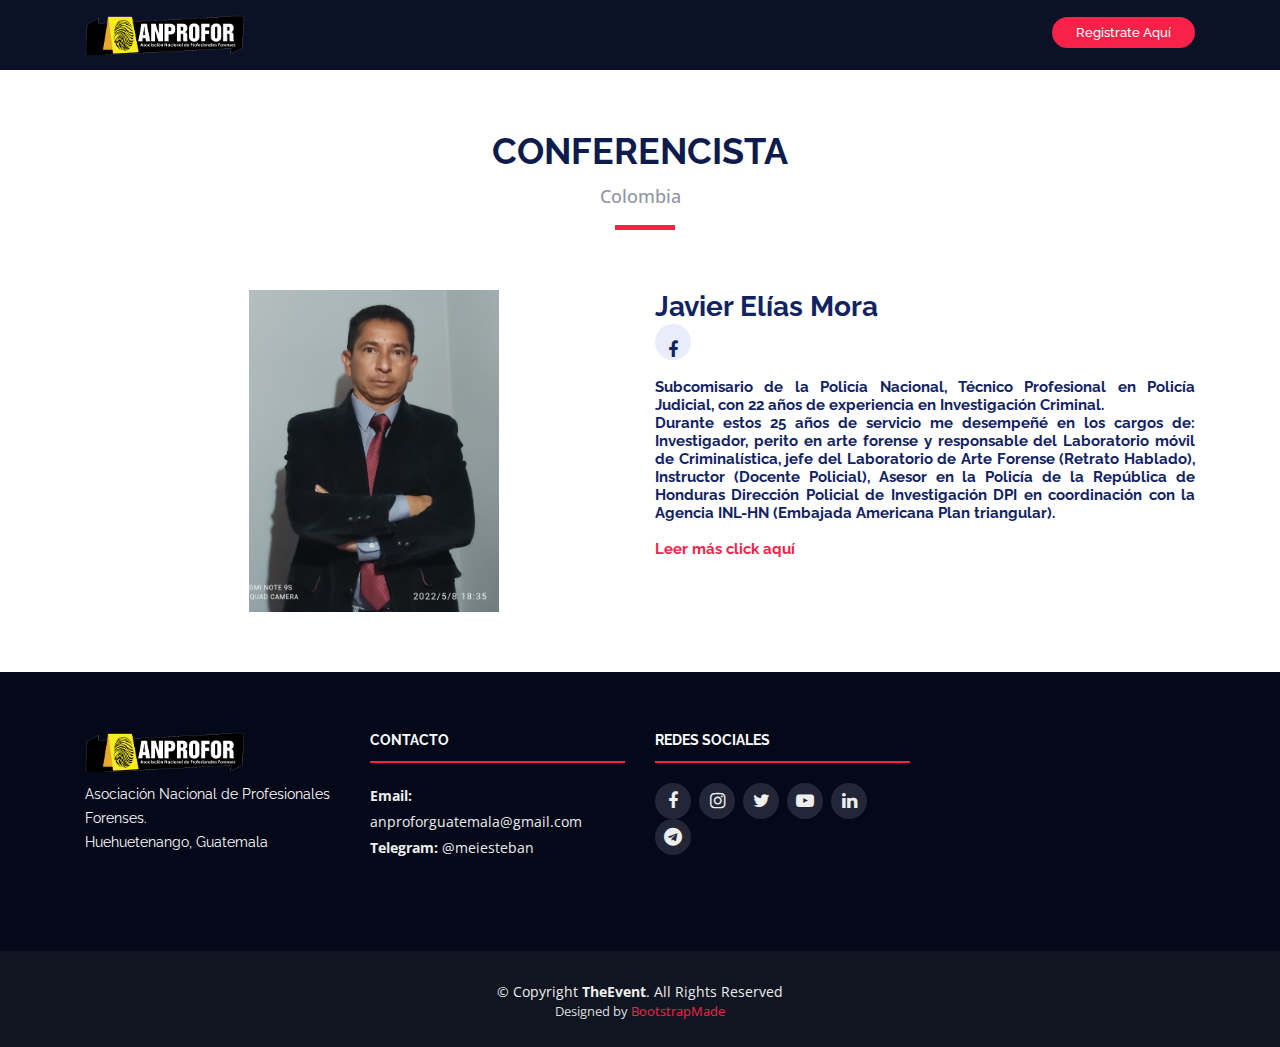
<file: javier.html>
<!DOCTYPE html>
<html lang="en">

<head>
  <meta charset="utf-8">
  <title>ANPROFOR - GUATEMALA</title>
  <meta content="width=device-width, initial-scale=1.0" name="viewport">
  <meta content="" name="keywords">
  <meta content="" name="description">

  <!-- Favicons -->
  <link href="img/favicon.png" rel="icon">
  <link href="img/apple-touch-icon.png" rel="apple-touch-icon">

  <!-- Google Fonts -->
  <link href="https://fonts.googleapis.com/css?family=Open+Sans:300,300i,400,400i,700,700i|Raleway:300,400,500,700,800" rel="stylesheet">

  <!-- Bootstrap CSS File -->
  <link href="lib/bootstrap/css/bootstrap.min.css" rel="stylesheet">

  <!-- Libraries CSS Files -->
  <link href="lib/font-awesome/css/font-awesome.min.css" rel="stylesheet">
  <link href="lib/animate/animate.min.css" rel="stylesheet">
  <link href="lib/venobox/venobox.css" rel="stylesheet">
  <link href="lib/owlcarousel/assets/owl.carousel.min.css" rel="stylesheet">

  <!-- Main Stylesheet File -->
  <link href="css/style.css" rel="stylesheet">

  <!-- =======================================================
    Theme Name: TheEvent
    Theme URL: https://bootstrapmade.com/theevent-conference-event-bootstrap-template/
    Author: BootstrapMade.com
    License: https://bootstrapmade.com/license/
  ======================================================= -->
</head>

<body>

  <!--==========================
    Header
  ============================-->
  <header id="header" class="header-fixed">
    <div class="container">

      <div id="logo" class="pull-left">
        <!-- Uncomment below if you prefer to use a text logo -->
        <!-- <h1><a href="#main">C<span>o</span>nf</a></h1>-->
        <a href="index.html#intro" class="scrollto"><img src="img/anpro2.png" alt="" title=""></a>
      </div>

      <nav id="nav-menu-container">
        <ul class="nav-menu">
          <li class="buy-tickets"><a href="https://forms.gle/q3PJLgrHLuTs2YQs8">Registrate Aquí</a></li>
        </ul>
      </nav><!-- #nav-menu-container -->
    </div>
  </header><!-- #header -->

  <main id="main" class="main-page">

    <!--==========================
      Speaker Details Section
    ============================-->
    <section id="speakers-details" class="wow fadeIn">
      <div class="container">
        <div class="section-header">
          <h2>Conferencista</h2>
          <p>Colombia</p>
        </div>

        <div class="row">
          <div class="col-md-6">
           &nbsp&nbsp&nbsp&nbsp&nbsp&nbsp&nbsp&nbsp&nbsp&nbsp&nbsp&nbsp&nbsp&nbsp&nbsp&nbsp&nbsp&nbsp&nbsp&nbsp&nbsp&nbsp&nbsp&nbsp&nbsp&nbsp&nbsp&nbsp&nbsp&nbsp&nbsp&nbsp&nbsp&nbsp&nbsp&nbsp&nbsp&nbsp&nbsp&nbsp <img src="img/speakers/Javier.jpg" alt="Speaker 1" class="img-fluid" width="250" height="250"  align="center">
          </div>

          <div class="col-md-6">
            <div class="details">
              <h2>Javier Elías Mora</2>
              <div class="social">                
                <a href="https://www.facebook.com/javier.e.saavedra.9"><i class="fa fa-facebook"></i></a>
                
              </div>
              <p align="justify">
               Subcomisario de la Policía Nacional,  Técnico Profesional en Policía Judicial, con 22 años de experiencia en Investigación Criminal. 
               <br>Durante estos 25 años de servicio me desempeñé en los cargos de: Investigador, perito en arte forense y responsable del Laboratorio
                móvil de Criminalística, jefe del Laboratorio de Arte Forense (Retrato Hablado), Instructor (Docente Policial), Asesor en la Policía
                de la República de Honduras Dirección Policial de Investigación DPI en coordinación con la Agencia INL-HN (Embajada Americana Plan triangular).
                <br>
                <br> <a href="https://www.canva.com/design/DAEe--9zvO8/MNAqm4lW6z8gHAuX4XoLAw/edit">Leer más click aquí</a>
              
              </p>
 
             
            </div>
          </div>
          
                

          
          
          
          
          
        </div>
      </div>

    </section>

  </main>


  <!--==========================
    Footer
  ============================-->
  <footer id="footer">
    <div class="footer-top">
      <div class="container">
        <div class="row">

          <div class="col-lg-3 col-md-6 footer-info">
            <img src="img/anpro2.png" alt="ANPROFOR">
            <p>Asociación Nacional de Profesionales Forenses.</p>
            <p>Huehuetenango, Guatemala</p>
          </div>

          
          <div class="col-lg-3 col-md-6 footer-contact">
            <h4>Contacto</h4>
           <p> <strong>Email:</strong> anproforguatemala@gmail.com 
            <br> <strong>Telegram:</strong> @meiesteban<br> </p>
          </div>

            <div class="col-lg-3 col-md-6 footer-contact">
            <h4>Redes Sociales</h4>
                        
            <div class="social-links">
              <a href="https://www.facebook.com/ANPROFOR/" class="facebook"><i class="fa fa-facebook"></i></a>
              <a href="https://www.instagram.com/anproforguate/?hl=es-la" class="instagram"><i class="fa fa-instagram"></i></a>
              <a href="https://twitter.com/anprofor" class="twitter"><i class="fa fa-twitter"></i></a>
              <a href="https://www.youtube.com/channel/UCfqZQnPlhWZi7AgSQhDTgJA" class="twitter"><i class="fa fa-youtube-play"></i></a> 
              <a href="https://www.linkedin.com/company/81955512" class="twitter"><i class="fa fa-linkedin" aria-hidden="true"></i></a>
              <a href="https://t.me/anprofor" class="twitter"><i class="fa fa-telegram" aria-hidden="true"></i></a> 


             </div>

          </div>

        </div>
      </div>
    </div>

    <div class="container">
      <div class="copyright">
        &copy; Copyright <strong>TheEvent</strong>. All Rights Reserved
      </div>
      <div class="credits">
        <!--
          All the links in the footer should remain intact.
          You can delete the links only if you purchased the pro version.
          Licensing information: https://bootstrapmade.com/license/
          Purchase the pro version with working PHP/AJAX contact form: https://bootstrapmade.com/buy/?theme=TheEvent
        -->
        Designed by <a href="https://bootstrapmade.com/">BootstrapMade</a>
      </div>
    </div>
  </footer><!-- #footer -->

  <a href="#" class="back-to-top"><i class="fa fa-angle-up"></i></a>

  <!-- JavaScript Libraries -->
  <script src="lib/jquery/jquery.min.js"></script>
  <script src="lib/jquery/jquery-migrate.min.js"></script>
  <script src="lib/bootstrap/js/bootstrap.bundle.min.js"></script>
  <script src="lib/easing/easing.min.js"></script>
  <script src="lib/superfish/hoverIntent.js"></script>
  <script src="lib/superfish/superfish.min.js"></script>
  <script src="lib/wow/wow.min.js"></script>
  <script src="lib/venobox/venobox.min.js"></script>
  <script src="lib/owlcarousel/owl.carousel.min.js"></script>

  <!-- Contact Form JavaScript File -->
  <script src="contactform/contactform.js"></script>

  <!-- Template Main Javascript File -->
  <script src="js/main.js"></script>
</body>

</html>
</file>
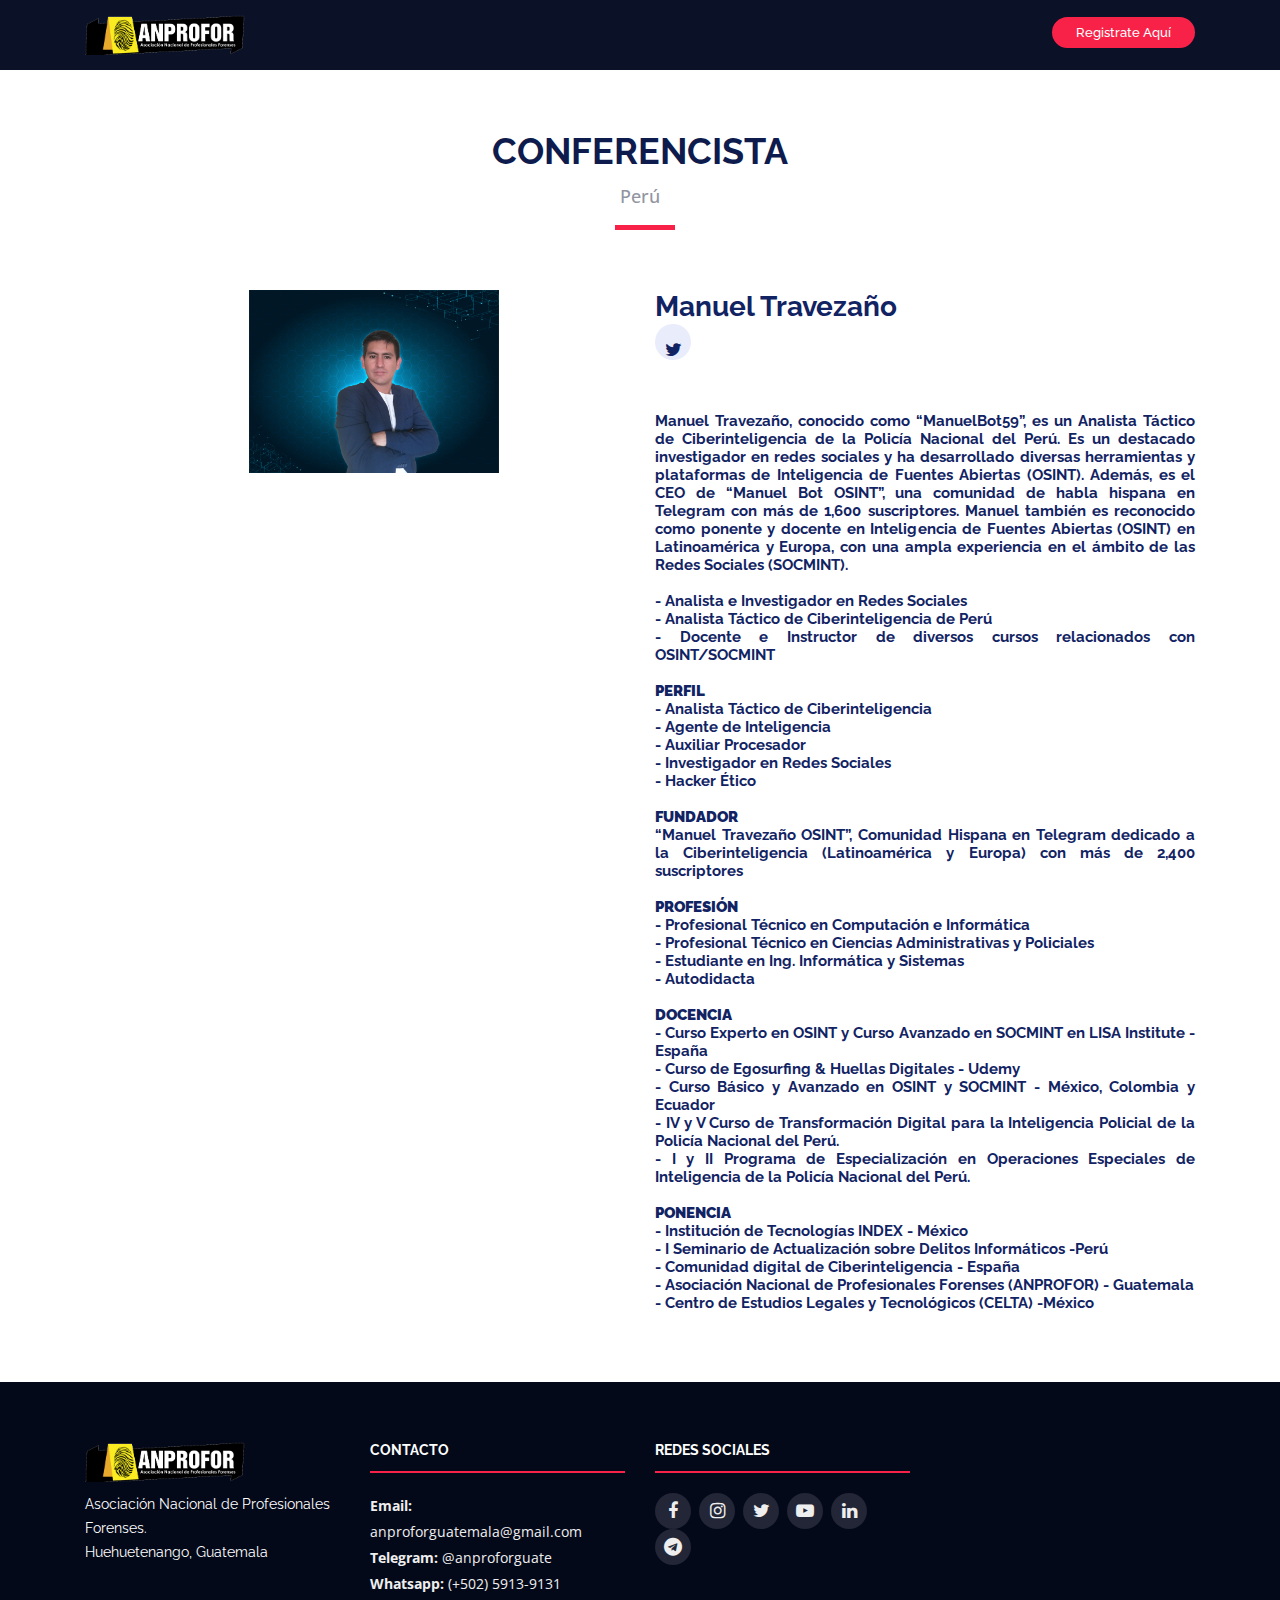
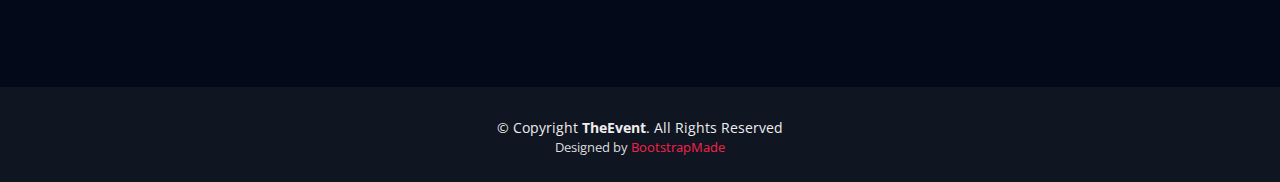
<file: manuel.html>
<!DOCTYPE html>
<html lang="en">

<head>
  <meta charset="utf-8">
  <title>ANPROFOR - GUATEMALA</title>
  <meta content="width=device-width, initial-scale=1.0" name="viewport">
  <meta content="" name="keywords">
  <meta content="" name="description">

  <!-- Favicons -->
  <link href="img/favicon.png" rel="icon">
  <link href="img/apple-touch-icon.png" rel="apple-touch-icon">

  <!-- Google Fonts -->
  <link href="https://fonts.googleapis.com/css?family=Open+Sans:300,300i,400,400i,700,700i|Raleway:300,400,500,700,800" rel="stylesheet">

  <!-- Bootstrap CSS File -->
  <link href="lib/bootstrap/css/bootstrap.min.css" rel="stylesheet">

  <!-- Libraries CSS Files -->
  <link href="lib/font-awesome/css/font-awesome.min.css" rel="stylesheet">
  <link href="lib/animate/animate.min.css" rel="stylesheet">
  <link href="lib/venobox/venobox.css" rel="stylesheet">
  <link href="lib/owlcarousel/assets/owl.carousel.min.css" rel="stylesheet">

  <!-- Main Stylesheet File -->
  <link href="css/style.css" rel="stylesheet">

  <!-- =======================================================
    Theme Name: TheEvent
    Theme URL: https://bootstrapmade.com/theevent-conference-event-bootstrap-template/
    Author: BootstrapMade.com
    License: https://bootstrapmade.com/license/
  ======================================================= -->
</head>

<body>

  <!--==========================
    Header
  ============================-->
  <header id="header" class="header-fixed">
    <div class="container">

      <div id="logo" class="pull-left">
        <!-- Uncomment below if you prefer to use a text logo -->
        <!-- <h1><a href="#main">C<span>o</span>nf</a></h1>-->
        <a href="index.html#intro" class="scrollto"><img src="img/anpro2.png" alt="" title=""></a>
      </div>

      <nav id="nav-menu-container">
        <ul class="nav-menu">
          <li class="buy-tickets"><a href="https://forms.gle/YwXeavqJu9nXXywYA">Registrate Aquí</a></li>
        </ul>
      </nav><!-- #nav-menu-container -->
    </div>
  </header><!-- #header -->

  <main id="main" class="main-page">

    <!--==========================
      Speaker Details Section
    ============================-->
    <section id="speakers-details" class="wow fadeIn">
      <div class="container">
        <div class="section-header">
          <h2>Conferencista</h2>
          <p>Perú</p>
        </div>

        <div class="row">
          <div class="col-md-6">
           &nbsp&nbsp&nbsp&nbsp&nbsp&nbsp&nbsp&nbsp&nbsp&nbsp&nbsp&nbsp&nbsp&nbsp&nbsp&nbsp&nbsp&nbsp&nbsp&nbsp&nbsp&nbsp&nbsp&nbsp&nbsp&nbsp&nbsp&nbsp&nbsp&nbsp&nbsp&nbsp&nbsp&nbsp&nbsp&nbsp&nbsp&nbsp&nbsp&nbsp <img src="img/speakers/manuel.jpg" alt="Speaker 1" class="img-fluid" width="250" height="250"  align="center">
          </div>

          <div class="col-md-6">
            <div class="details">
              <h2>Manuel Travezaño</2>
              <div class="social">                
                <a href="https://twitter.com/ManuelBot59"><i class="fa fa-twitter"></i></a>
                
              </div>
              <br>
                <p align="justify">

              Manuel Travezaño, conocido como “ManuelBot59”, es un Analista Táctico de Ciberinteligencia de la Policía Nacional del Perú.  Es un destacado investigador en redes sociales y ha desarrollado diversas herramientas y plataformas de Inteligencia de Fuentes Abiertas (OSINT).  Además, es el CEO de “Manuel Bot OSINT”, una comunidad de habla hispana en Telegram con más de 1,600 suscriptores.  Manuel también es reconocido como ponente y docente en Inteligencia de Fuentes Abiertas (OSINT) en Latinoamérica y Europa, con una ampla experiencia en el ámbito de las Redes Sociales (SOCMINT).
                  <br>

                  
              <br>- Analista e Investigador en Redes Sociales
              <br>- Analista Táctico de Ciberinteligencia de Perú
              <br>- Docente e Instructor de diversos cursos relacionados con OSINT/SOCMINT
              <br>
              <br><b>PERFIL</b>
              <br>- Analista Táctico de Ciberinteligencia
              <br>- Agente de Inteligencia
              <br>- Auxiliar Procesador
              <br>- Investigador en Redes Sociales
              <br>- Hacker Ético 
              <br>
              <br><b>FUNDADOR</b>
              <br> “Manuel Travezaño OSINT”, Comunidad Hispana en Telegram dedicado a la Ciberinteligencia (Latinoamérica y Europa) con más de 2,400 suscriptores
              <br>
              <br><b>PROFESIÓN</b>
              <br>- Profesional Técnico en Computación e Informática
              <br>- Profesional Técnico en Ciencias Administrativas y Policiales
              <br>- Estudiante en Ing. Informática y Sistemas
              <br>- Autodidacta
              <br>
              <br><b>DOCENCIA</b>
              <br>- Curso Experto en OSINT y Curso Avanzado en SOCMINT en LISA Institute - España
              <br>- Curso de Egosurfing & Huellas Digitales - Udemy
              <br>- Curso Básico y Avanzado en OSINT y SOCMINT - México, Colombia y Ecuador
              <br>- IV y V Curso de Transformación Digital para la Inteligencia Policial  de la Policía Nacional del Perú.
              <br>- I y II Programa de Especialización en Operaciones Especiales de Inteligencia de la Policía Nacional del Perú.
              <br>
              <br><b>PONENCIA</b>
              <br>- Institución de Tecnologías INDEX - México
              <br>- I Seminario de Actualización sobre Delitos Informáticos -Perú
              <br>- Comunidad digital de Ciberinteligencia - España
              <br>- Asociación Nacional de Profesionales Forenses (ANPROFOR) - Guatemala
              <br>- Centro de Estudios Legales y Tecnológicos (CELTA) -México
            
                 
                 
              <br>
                  
              
              </p>
 
             
            </div>
          </div>
          
                

          
          
          
          
          
        </div>
      </div>

    </section>

  </main>


  <!--==========================
    Footer
  ============================-->
  <footer id="footer">
    <div class="footer-top">
      <div class="container">
        <div class="row">

          <div class="col-lg-3 col-md-6 footer-info">
            <img src="img/anpro2.png" alt="ANPROFOR">
            <p>Asociación Nacional de Profesionales Forenses.</p>
            <p>Huehuetenango, Guatemala</p>
          </div>

          
           <div class="col-lg-3 col-md-6 footer-contact">
            <h4>Contacto</h4>
           <p> <strong>Email:</strong> anproforguatemala@gmail.com 
            <br> <strong>Telegram:</strong> @anproforguate
            <br> <strong>Whatsapp:</strong> (+502) 5913-9131</p>
          </div>

            <div class="col-lg-3 col-md-6 footer-contact">
            <h4>Redes Sociales</h4>
                        
            <div class="social-links">
              <a href="https://www.facebook.com/ANPROFOR/" class="facebook"><i class="fa fa-facebook"></i></a>
              <a href="https://www.instagram.com/anproforguate/?hl=es-la" class="instagram"><i class="fa fa-instagram"></i></a>
              <a href="https://twitter.com/anprofor" class="twitter"><i class="fa fa-twitter"></i></a>
              <a href="https://www.youtube.com/@anproforguate6027/streams" class="twitter"><i class="fa fa-youtube-play"></i></a> 
              <a href="https://www.linkedin.com/company/81955512" class="twitter"><i class="fa fa-linkedin" aria-hidden="true"></i></a>
              <a href="https://t.me/anprofor" class="twitter"><i class="fa fa-telegram" aria-hidden="true"></i></a> 


             </div>

          </div>

        </div>
      </div>
    </div>

    <div class="container">
      <div class="copyright">
        &copy; Copyright <strong>TheEvent</strong>. All Rights Reserved
      </div>
      <div class="credits">
        <!--
          All the links in the footer should remain intact.
          You can delete the links only if you purchased the pro version.
          Licensing information: https://bootstrapmade.com/license/
          Purchase the pro version with working PHP/AJAX contact form: https://bootstrapmade.com/buy/?theme=TheEvent
        -->
        Designed by <a href="https://bootstrapmade.com/">BootstrapMade</a>
      </div>
    </div>
  </footer><!-- #footer -->

  <a href="#" class="back-to-top"><i class="fa fa-angle-up"></i></a>

  <!-- JavaScript Libraries -->
  <script src="lib/jquery/jquery.min.js"></script>
  <script src="lib/jquery/jquery-migrate.min.js"></script>
  <script src="lib/bootstrap/js/bootstrap.bundle.min.js"></script>
  <script src="lib/easing/easing.min.js"></script>
  <script src="lib/superfish/hoverIntent.js"></script>
  <script src="lib/superfish/superfish.min.js"></script>
  <script src="lib/wow/wow.min.js"></script>
  <script src="lib/venobox/venobox.min.js"></script>
  <script src="lib/owlcarousel/owl.carousel.min.js"></script>

  <!-- Contact Form JavaScript File -->
  <script src="contactform/contactform.js"></script>

  <!-- Template Main Javascript File -->
  <script src="js/main.js"></script>
</body>

</html>
</file>
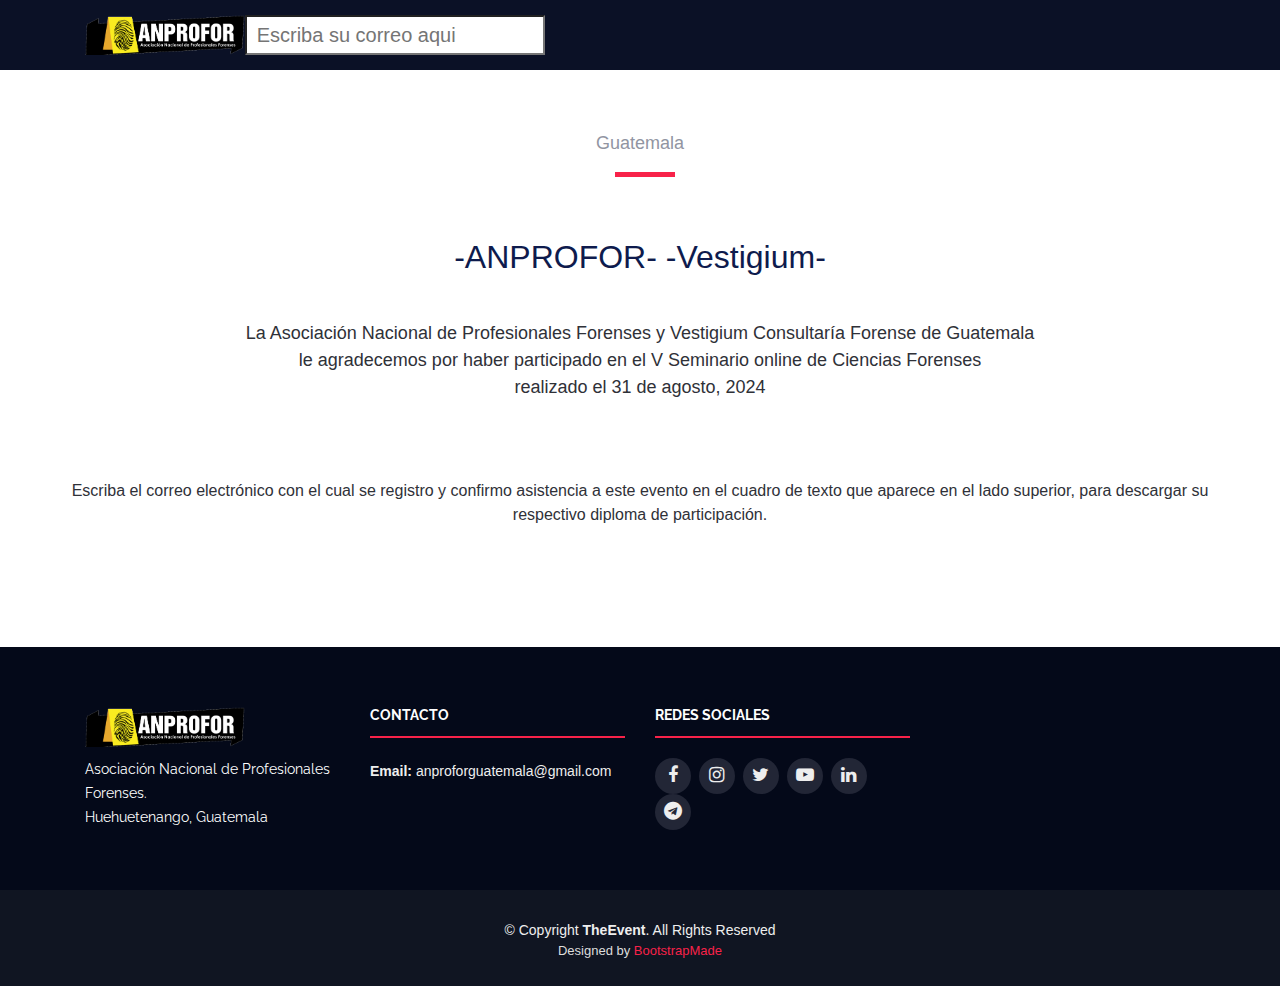
<file: prob.html>
<!DOCTYPE html>
<html lang="en">

<head>
  <meta charset="utf-8">
  <title>ANPROFOR - GUATEMALA</title>
  <meta content="width=device-width, initial-scale=1.0" name="viewport">
  <meta content="" name="keywords">
  <meta content="" name="description">

    <link rel="stylesheet" href="css/estilos.css">
  
    <script src="js/jquery.js"></script>
    <script src="js/jquery.dataTables.min.js"></script>
  
  
  <!-- Favicons -->
  <link href="img/favicon.png" rel="icon">
  <link href="img/apple-touch-icon.png" rel="apple-touch-icon">

  <!-- Google Fonts -->
  <link href="https://fonts.googleapis.com/css?family=Open+Sans:300,300i,400,400i,700,700i|Raleway:300,400,500,700,800" rel="stylesheet">

  <!-- Bootstrap CSS File -->
  <link href="lib/bootstrap/css/bootstrap.min.css" rel="stylesheet">

  <!-- Libraries CSS Files -->
  <link href="lib/font-awesome/css/font-awesome.min.css" rel="stylesheet">
  <link href="lib/animate/animate.min.css" rel="stylesheet">
  <link href="lib/venobox/venobox.css" rel="stylesheet">
  <link href="lib/owlcarousel/assets/owl.carousel.min.css" rel="stylesheet">
  
  
  <!-- Main Stylesheet File -->
  <link href="css/style.css" rel="stylesheet">

  
  <!-- =======================================================
    Theme Name: TheEvent
    Theme URL: https://bootstrapmade.com/theevent-conference-event-bootstrap-template/
    Author: BootstrapMade.com
    License: https://bootstrapmade.com/license/
  ======================================================= -->
</head>

<body>

  <!--==========================
    Header
  ============================-->
  <header id="header" class="header-fixed">
    <div class="container">

      <div id="logo" class="pull-left">
        <!-- Uncomment below if you prefer to use a text logo -->
        <!-- <h1><a href="#main">C<span>o</span>nf</a></h1>-->
        <a href="index.html#intro" class="scrollto"><img src="img/anpro2.png" alt="" title=""></a>
      </div>

     
      <input type="search" id="input-search" placeholder="Escriba su correo aqui">
        
       <div class="content-search">
        <div class="content-table">
            <table id="table">
                <thead>
                    <tr>
                        <td></td>
                    </tr>
                </thead>
                
                <tbody>

                    <tr>
                        <td><a href="dip24/1_dipcf2024.pdf">garcia.cristy16@gmail.com</a></td>
                    </tr>
                    <tr>
                        <td><a href="dip24/2_dipcf2024.pdf"> teleparqueN@gmail.com </a></td>
                    </tr>
                    <tr>
                        <td><a href="dip24/3_dipcf2024.pdf">201602170marlonsamayoa@gmail.com </a></td>
                    </tr>
                    <tr>
                        <td><a href="dip24/4_dipcf2024.pdf">perdomo.pilot@gmail.com </a></td>
                    </tr>
                    <tr>
                        <td><a href="dip24/5_dipcf2024.pdf"> obandopernilloFelixAlexander@gmail.com</a></td>
                    </tr>
                    <tr>
                        <td><a href="dip24/6_dipcf2024.pdf"> brionesmanolo@hotmail.com</a></td>
                    </tr>
                    <tr>
                        <td><a href="dip24/7_dipcf2024.pdf">mynoredilbertorosarosa.1987@gmail.com </a></td>
                    </tr>
                    <tr>
                        <td><a href="dip24/8_dipcf2024.pdf">avelasquez433@gmail.com </a></td>
                    </tr>
                   <tr>
                        <td><a href="dip24/9_dipcf2024.pdf"> miguelito0857@gmail.com</a></td>
                   
                    </tr>
                    <tr>
                        <td><a href="dip24/10_dipcf2024.pdf">estradarosslyn@gmail.com </a></td>
                    </tr>
                    <tr>
                        <td><a href="dip24/11_dipcf2024.pdf">ssulovi@gmail.com </a></td>
                    </tr>
                    <tr>
                        <td><a href="dip24/12_dipcf2024.pdf">marlingjudithl@gmail.com </a></td>
                    </tr>
                    <tr>
                        <td><a href="dip24/13_dipcf2024.pdf">hugosamuel87@gmail.com </a></td>
                    </tr>
                    <tr>
                        <td><a href="dip24/14_dipcf2024.pdf"> psicorodolfopreciado@hotmail.com</a></td>
                    </tr>
                    <tr>
                        <td><a href="dip24/15_dipcf2024.pdf">gonzalezaguilargladysnohemi@gmail.com </a></td>
                    </tr>
                    <tr>
                        <td><a href="dip24/16_dipcf2024.pdf"> marielosaguilar1998@gmail.com</a></td>
                    </tr>
                    <tr>
                        <td><a href="dip24/17_dipcf2024.pdf">mimarogt@gmail.com </a></td>
                    </tr>
                    <tr>
                        <td><a href="dip24/18_dipcf2024.pdf">pp.velasquezr@gmail.com </a></td>
                    </tr>
                    <tr>
                        <td><a href="dip24/19_dipcf2024.pdf">otavoocolalexander@gmail.com </a></td>
                    </tr>
                    <tr>
                        <td><a href="dip24/20_dipcf2024.pdf">geslherjosue09@gmail.com </a></td>
                    </tr>
                    <tr>
                        <td><a href="dip24/21_dipcf2024.pdf"> alemolina462040@gmail.com</a></td>
                    </tr>
                    <tr>
                        <td><a href="dip24/22_dipcf2024.pdf"> sanchezjuarezjosemiguel@gmail.con</a></td>
                    </tr>
                    <tr>
                        <td><a href="dip24/23_dipcf2024.pdf">nancylopez_456@hotmail.com </a></td>
                    </tr>
                    <tr>
                        <td><a href="dip24/24_dipcf2024.pdf">pedrocono22@gmail.com </a></td>
                    </tr>
                    <tr>
                        <td><a href="dip24/25_dipcf2024.pdf"> albertoflorian620@gmail.com</a></td>
                    </tr>
                    <tr>
                        <td><a href="dip24/26_dipcf2024.pdf">alexisscontreras2@gmail.com </a></td>
                    </tr>
                    <tr>
                        <td><a href="dip24/27_dipcf2024.pdf"> juan.dmartinez1358@gmail.com</a></td>
                    </tr>
                    <tr>
                        <td><a href="dip24/28_dipcf2024.pdf"> soldemy908@gmail.com</a></td>
                    </tr>
                    <tr>
                        <td><a href="dip24/29_dipcf2024.pdf"> AbogadoJGGS@gmail.com</a></td>
                    </tr>
                    <tr>
                        <td><a href="dip24/30_dipcf2024.pdf">nathymarroquin125@gmail.com </a></td>
                    </tr>
                    <tr>
                        <td><a href="dip24/31_dipcf2024.pdf">gabineteforensejuridico@gmail.com </a></td>
                    </tr>
                    <tr>
                        <td><a href="dip24/32_dipcf2024.pdf"> obdulio.parra@correo.policia.gov.co</a></td>
                    </tr>
                    <tr>
                        <td><a href="dip24/33_dipcf2024.pdf"> castromariano_21@hotmail.com </a></td>
                    </tr>
                    <tr>
                        <td><a href="dip24/34_dipcf2024.pdf">rgh.8@hotmail.com </a></td>
                    </tr>
                    <tr>
                        <td><a href="dip24/35_dipcf2024.pdf"> osco36@hotmail.com</a></td>
                    </tr>
                    <tr>
                        <td><a href="dip24/36_dipcf2024.pdf"> saludramiro@gmail.com</a></td>
                    </tr>
                    <tr>
                        <td><a href="dip24/37_dipcf2024.pdf">cenas_er@yahoo.com.ar  </a></td>
                    </tr>
                    <tr>
                        <td><a href="dip24/38_dipcf2024.pdf"> diegorobertocalderon@gmail.com</a></td>
                    </tr>
                    <tr>
                        <td><a href="dip24/39_dipcf2024.pdf">matiasloto50@gmail.com </a></td>
                    </tr>
                    <tr>
                        <td><a href="dip24/40_dipcf2024.pdf"> c.de25@hotmail.com</a></td>
                    </tr>
                    <tr>
                        <td><a href="dip24/41_dipcf2024.pdf">lucia.barrientos@gmail.com </a></td>
                    </tr>
                    <tr>
                        <td><a href="dip24/42_dipcf2024.pdf">nerym3000@gmail.com </a></td>
                    </tr>
                    <tr>
                        <td><a href="dip24/43_dipcf2024.pdf">tibalt45@gmail.com </a></td>
                    </tr>
                    <tr>
                        <td><a href="dip24/44_dipcf2024.pdf">marieordorey@gmail.com </a></td>
                    </tr>
                    <tr>
                        <td><a href="dip24/45_dipcf2024.pdf">sergio.urquieta87@gmail.com </a></td>
                    </tr>
                    <tr>
                        <td><a href="dip24/46_dipcf2024.pdf">patsancar1993@hotmail.com </a></td>
                    </tr>
                    <tr>
                        <td><a href="dip24/47_dipcf2024.pdf">luis.jofre@slepatacama.cl </a></td>
                    </tr>
                    <tr>
                        <td><a href="dip24/48_dipcf2024.pdf">cfivebrother@gmail.com </a></td>
                    </tr>
                    <tr>
                        <td><a href="dip24/49_dipcf2024.pdf">unidadjuridicahuehue@gmail.com </a></td>
                    </tr>
                    <tr>
                        <td><a href="dip24/50_dipcf2024.pdf"> katerinejocol22@gmail.com</a></td>
                    </tr>
                    <tr>
                        <td><a href="dip24/51_dipcf2024.pdf"> jdeleon2126@gmail.com</a></td>
                    </tr>
                    <tr>
                        <td><a href="dip24/52_dipcf2024.pdf">wendyventura201431203@cunoc.edu.gt </a></td>
                    </tr>
                    <tr>
                        <td><a href="dip24/53_dipcf2024.pdf"> drchacon6088@gmail.com</a></td>
                    </tr>
                    <tr>
                        <td><a href="dip24/54_dipcf2024.pdf"> merarisaucedo@hotmail.com</a></td>
                    </tr>
                    <tr>
                        <td><a href="dip24/55_dipcf2024.pdf"> phanivalen@gmail.com</a></td>
                    </tr>
                    <tr>
                        <td><a href="dip24/56_dipcf2024.pdf">londresgrisol@gmail.com </a></td>
                    </tr>
                    <tr>
                        <td><a href="dip24/57_dipcf2024.pdf"> duckson8@gmail.com</a></td>
                    </tr>
                    <tr>
                        <td><a href="dip24/58_dipcf2024.pdf"> vhreyez@gmail.com</a></td>
                    </tr>
                    <tr>
                        <td><a href="dip24/59_dipcf2024.pdf">calialdana1623@gmail.com </a></td>
                    </tr>
                    <tr>
                        <td><a href="dip24/60_dipcf2024.pdf"> balakrshnasingh@yahoo.com</a></td>
                    </tr>
                    <tr>
                        <td><a href="dip24/61_dipcf2024.pdf"> semperodriguez@gmail.com</a></td>
                    </tr>
                    <tr>
                        <td><a href="dip24/62_dipcf2024.pdf">silviopilarte@gmail.com </a></td>
                    </tr>
                    <tr>
                        <td><a href="dip24/63_dipcf2024.pdf">silviopilarte@gmail.com </a></td>
                    </tr>
                    <tr>
                        <td><a href="dip24/64_dipcf2024.pdf">lisanla65@gmail.com </a></td>
                    </tr>
                    <tr>
                        <td><a href="dip24/65_dipcf2024.pdf">rivasisaias093@gmail.com</a></td>
                    </tr>
                    <tr>
                        <td><a href="dip24/66_dipcf2024.pdf">almaherrarte777@gmail.com </a></td>
                    </tr>
                    <tr>
                        <td><a href="dip24/67_dipcf2024.pdf">danielamejiadani4@gmail.com </a></td>
                    </tr>
                    <tr>
                        <td><a href="dip24/68_dipcf2024.pdf">delia123yo@gmail.com </a></td>
                    </tr>
                    <tr>
                        <td><a href="dip24/69_dipcf2024.pdf"> wendylymerlos@hotmail.com</a></td>
                    </tr>
                    <tr>
                        <td><a href="dip24/70_dipcf2024.pdf"> hermesbarriosuwu@gmail.com</a></td>
                    </tr>
                    <tr>
                        <td><a href="dip24/71_dipcf2024.pdf">bryanjose772@gmail.com </a></td>
                    </tr>
                    <tr>
                        <td><a href="dip24/72_dipcf2024.pdf">guillermochen5@gmail.com </a></td>
                    </tr>
                    <tr>
                        <td><a href="dip24/73_dipcf2024.pdf">mlpezguzman@yahoo.es </a></td>
                    </tr>
                    <tr>
                        <td><a href="dip24/74_dipcf2024.pdf"> dipiton77@gmail.com</a></td>
                    </tr>
                    <tr>
                        <td><a href="dip24/75_dipcf2024.pdf">jhernandezs30@miumg.edu.gt</a></td>
                    </tr>
                    <tr>
                        <td><a href="dip24/76_dipcf2024.pdf"> jonathantzum201931976@cunoc.edu.gt</a></td>
                    </tr>
                    <tr>
                        <td><a href="dip24/77_dipcf2024.pdf">damarisdeleon.abogada@gmail.com </a></td>
                    </tr>
                    <tr>
                        <td><a href="dip24/78_dipcf2024.pdf">jlmartinezrec@gmail.com </a></td>
                    </tr>
                    <tr>
                        <td><a href="dip24/79_dipcf2024.pdf"> joseantonio01011@gmail.com</a></td>
                    </tr>
                    <tr>
                        <td><a href="dip24/80_dipcf2024.pdf"> navasguisela@gmail.com </a></td>
                    </tr>
                    <tr>
                        <td><a href="dip24/81_dipcf2024.pdf"> carlopg220@gmail.com</a></td>
                    </tr>
                    <tr>
                        <td><a href="dip24/82_dipcf2024.pdf">jimenezmoralesjoeldavid@gmail.com </a></td>
                    </tr>
                    <tr>
                        <td><a href="dip24/83_dipcf2024.pdf"> rivasgdorcasn@gmail.com</a></td>
                    </tr>
                    <tr>
                        <td><a href="dip24/84_dipcf2024.pdf"> alexcunoc@gmail.com</a></td>
                    </tr>
                    <tr>
                        <td><a href="dip24/85_dipcf2024.pdf">kapagu67@gmail.com </a></td>
                    </tr>
                    <tr>
                        <td><a href="dip24/86_dipcf2024.pdf">carlosg1993@yahoo.com.ar </a></td>
                    </tr>
                    <tr>
                        <td><a href="dip24/87_dipcf2024.pdf"> Marinaixcoy1@gmail.com</a></td>
                    </tr>
                    <tr>
                        <td><a href="dip24/88_dipcf2024.pdf">adaelizabethvelasquez@gmail.com</a></td>
                    </tr>
                    <tr>
                        <td><a href="dip24/89_dipcf2024.pdf"> dchaj@oj.gob.gt</a></td>
                    </tr>
                    <tr>
                        <td><a href="dip24/90_dipcf2024.pdf">db8477630@gmail.com </a></td>
                    </tr>
                    <tr>
                        <td><a href="dip24/91_dipcf2024.pdf"> asociadosjuridicos@gmail.com</a></td>
                    </tr>
                    <tr>
                        <td><a href="dip24/92_dipcf2024.pdf"> eddyestuardomendez@gmail.com</a></td>
                    </tr>
                    <tr>
                        <td><a href="dip24/93_dipcf2024.pdf"> gema_perez_arriaza@hotmail.com</a></td>
                    </tr>
                    <tr>
                        <td><a href="dip24/94_dipcf2024.pdf"> veromijangos2020@gmail.coma></td>
                    </tr>
                    <tr>
                        <td><a href="dip24/95_dipcf2024.pdf"> licda.magalisamayoa@hotmail.com</a></td>
                    </tr>
                    <tr>
                        <td><a href="dip24/96_dipcf2024.pdf">velasquezjose1012@gmail.com </a></td>
                    </tr>
                    <tr>
                        <td><a href="dip24/97_dipcf2024.pdf"> estelaandrino.2019@gmail.com</a></td>
                    </tr>
                    <tr>
                        <td><a href="dip24/98_dipcf2024.pdf">nany_amrm@yahoo.com.mx </a></td>
                    </tr>
                    <tr>
                        <td><a href="dip24/99_dipcf2024.pdf">guadalupeleal1212@gmail.com </a></td>
                    </tr>
                    <tr>
                        <td><a href="dip24/100_dipcf2024.pdf"> aguilargabrielita@gmail.com</a></td>
                    </tr>
                    <tr>
                        <td><a href="dip24/101_dipcf2024.pdf"> dulcemaryro@gmail.com</a></td>
                    </tr>
                    <tr>
                        <td><a href="dip24/102_dipcf2024.pdf">lic.luisadolfo@gmail.com </a></td>
                    </tr>
                    <tr>
                        <td><a href="dip24/103_dipcf2024.pdf"> stuardosalazar76@gmail.com</a></td>
                    </tr>
                    <tr>
                        <td><a href="dip24/104_dipcf2024.pdf">kdhernandezgarcia@gmail.com </a></td>
                    </tr>
                    <tr>
                        <td><a href="dip24/105_dipcf2024.pdf"> brandoncatecastillo@gmail.com</a></td>
                    </tr>
                    <tr>
                        <td><a href="dip24/106_dipcf2024.pdf">evyrivas59@gmail.com </a></td>
                    </tr>
                    <tr>
                        <td><a href="dip24/107_dipcf2024.pdf">evyrivas59@gmail.com </a></td>
                    </tr>
                    <tr>
                        <td><a href="dip24/108_dipcf2024.pdf">kcmarie10191@gmail.com </a></td>
                    </tr>
                    <tr>
                        <td><a href="dip24/109_dipcf2024.pdf"> aldairchum123@gmail.com</a></td>
                    </tr>
                    <tr>
                        <td><a href="dip24/110_dipcf2024.pdf">cinthiamonterroso@yahoo.com </a></td>
                    </tr>
                    <tr>
                        <td><a href="dip24/111_dipcf2024.pdf">jzununr@miumg.edu.gt</a></td>
                    </tr>
                    <tr>
                        <td><a href="dip24/112_dipcf2024.pdf"> rocidchacon@gmail.com </a></td>
                    </tr>
                    <tr>
                        <td><a href="dip24/113_dipcf2024.pdf"> hbamacal@miumg.edu.gt</a></td>
                    </tr>
                    <tr>
                        <td><a href="dip24/114_dipcf2024.pdf">alejandra3094herrera@gmail.com </a></td>
                    </tr>
                    <tr>
                        <td><a href="dip24/115_dipcf2024.pdf">samayoabarrera.luisemilio@gmail.com </a></td>
                    </tr>
                    <tr>
                        <td><a href="dip24/116_dipcf2024.pdf">mynitorkastillo07@gmail.com </a></td>
                    </tr>
                    <tr>
                        <td><a href="dip24/117_dipcf2024.pdf"> pmejia@inacif.gob.gt</a></td>
                    </tr>
                    <tr>
                        <td><a href="dip24/118_dipcf2024.pdf">Terom773@gmail.com </a></td>
                    </tr>
                    <tr>
                        <td><a href="dip24/119_dipcf2024.pdf"> cajas.fidel44@gmail.com</a></td>
                    
                    </tr>                    
                    <tr>
                        <td><a href="dip24/120_dipcf2024.pdf">jonasinger0001@gmail.com</a></td>
                    </tr>
                    <tr>
                        <td><a href="dip24/121_dipcf2024.pdf">liliankarina26@gmail.com</a></td>
                    </tr>
                    <tr>
                        <td><a href="dip24/122_dipcf2024.pdf">Jarrue15@gmail.com </a></td>
                    </tr>
                    <tr>
                        <td><a href="dip24/123_dipcf2024.pdf"> sorialopezmarisabel@gmail.com</a></td>
                    </tr>
                    <tr>
                        <td><a href="dip24/124_dipcf2024.pdf"> Loydichavezl@gmail.com</a></td>
                    </tr>
                    <tr>
                        <td><a href="dip24/125_dipcf2024.pdf"> Loydichavezl@gmail.com</a></td>
                    </tr>
                    <tr>
                        <td><a href="dip24/126_dipcf2024.pdf">investigadorhuehue2020@gmail.com</a></td>
                    </tr>
                    <tr>
                        <td><a href="dip24/127_dipcf2024.pdf">imeldasosa22@gmail.com</a></td>
                    </tr>
                    <tr>
                        <td><a href="dip24/128_dipcf2024.pdf">marta.criminalista@gmail.com</a></td>
                    </tr>
                    <tr>
                        <td><a href="dip24/129_dipcf2024.pdf">jbvasquez28@gmail.com </a></td>
                    </tr>
                    <tr>
                        <td><a href="dip24/130_dipcf2024.pdf"> dmavela@gmail.com</a></td>
                    </tr>
                    <tr>
                        <td><a href="dip24/131_dipcf2024.pdf">gabriel.ardon.t@gmail.com </a></td>
                    </tr>
                    <tr>
                        <td><a href="dip24/132_dipcf2024.pdf">hbarriosc2@miumg.edu.gt </a></td>
                    </tr>
                    <tr>
                        <td><a href="dip24/133_dipcf2024.pdf"> felipechaclan@gmail.com </a></td>
                    </tr>
                    <tr>
                        <td><a href="dip24/134_dipcf2024.pdf">hectoralva98@hotmail.com </a></td>
                    </tr>
                    <tr>
                        <td><a href="dip24/135_dipcf2024.pdf"> w.eduardo1551@gmail.com</a></td>
                    </tr>
                    <tr>
                        <td><a href="dip24/136_dipcf2024.pdf">maldonadoara2@gmail.com </a></td>
                    </tr>
                    <tr>
                        <td><a href="dip24/137_dipcf2024.pdf">lupeana1203@gmail.com</a></td>
                    </tr>
                    <tr>
                        <td><a href="dip24/138_dipcf2024.pdf">majoramirezzuniga@gmail.com </a></td>
                    </tr>
                    <tr>
                        <td><a href="dip24/139_dipcf2024.pdf"> byronalejandroramosreyes@gmail.com</a></td>
                    </tr>
                    <tr>
                        <td><a href="dip24/140_dipcf2024.pdf"> maferguz2410@gmail.com</a></td>
                    </tr>
                    <tr>
                        <td><a href="dip24/141_dipcf2024.pdf">gersonbry@hotmail.es </a></td>
                    </tr>
                    <tr>
                        <td><a href="dip24/142_dipcf2024.pdf">salazarleonel60955@gmail.com </a></td>
                    </tr>
                    <tr>
                        <td><a href="dip24/143_dipcf2024.pdf"> blancamariader@gmail.com</a></td>
                    </tr>
                    <tr>
                        <td><a href="dip24/144_dipcf2024.pdf"> silviajchr36@gmail.com</a></td>
                    </tr>
                    <tr>
                        <td><a href="dip24/145_dipcf2024.pdf">moraleskeyla962@gmail.com </a></td>
                    </tr>
                    <tr>
                        <td><a href="dip24/146_dipcf2024.pdf"> johannasan99@gmail.com</a></td>
                    </tr>
                    <tr>
                        <td><a href="dip24/147_dipcf2024.pdf"> rodriguez94rocio@gmail.com</a></td>
                    </tr>
                    <tr>
                        <td><a href="dip24/148_dipcf2024.pdf">marycastillo0584@gmail.com </a></td>
                    </tr>
                    <tr>
                        <td><a href="dip24/149_dipcf2024.pdf"> gonzalezlopezbrandondaniel0@gmail.com</a></td>
                    </tr>
                    <tr>
                        <td><a href="dip24/150_dipcf2024.pdf">cristellpolanco@gmail.com </a></td>
                    </tr>
                    <tr>
                        <td><a href="dip24/151_dipcf2024.pdf"> andrepolanco340@gmail.com</a></td>
                    </tr>
                    <tr>
                        <td><a href="dip24/152_dipcf2024.pdf">kgmolina12@gmail.com </a></td>
                    </tr>
                    <tr>
                        <td><a href="dip24/153_dipcf2024.pdf">Olivareslidia39@gmail.com </a></td>
                    </tr>
                    <tr>
                        <td><a href="dip24/154_dipcf2024.pdf"> karlamg8655@gmail.com</a></td>
                    </tr>
                    <tr>
                        <td><a href="dip24/155_dipcf2024.pdf">flortello02@gmail.com </a></td>
                    </tr>
                    <tr>
                        <td><a href="dip24/156_dipcf2024.pdf">nicoleguillen2620@gmail.com </a></td>
                    </tr>
                    <tr>
                        <td><a href="dip24/157_dipcf2024.pdf">cangrejo1104@gmail.com </a></td>
                    </tr>
                    <tr>
                        <td><a href="dip24/158_dipcf2024.pdf"> jd.ajanel77@gmail.com</a></td>
                    </tr>
                    <tr>
                        <td><a href="dip24/159_dipcf2024.pdf"> jorgito540@hotmail.com</a></td>
                    </tr>
                    <tr>
                        <td><a href="dip24/160_dipcf2024.pdf"> vivian.steff@gmail.com</a></td>
                    </tr>
                    <tr>
                        <td><a href="dip24/161_dipcf2024.pdf"> sharonmatiascastillo@gmail.com</a></td>
                    </tr>
                    <tr>
                        <td><a href="dip24/162_dipcf2024.pdf"> thaniaxiomara.gonzalezlopez@gmail.com</a></td>
                    </tr>
                    <tr>
                        <td><a href="dip24/163_dipcf2024.pdf"> mariohichosb@hotmail.com</a></td>
                    </tr>
                    <tr>
                        <td><a href="dip24/164_dipcf2024.pdf">kicaal@gmail.com </a></td>
                    </tr>
                    <tr>
                        <td><a href="dip24/165_dipcf2024.pdf">mroma88@gmail.com </a></td>
                    </tr>
                    <tr>
                        <td><a href="dip24/166_dipcf2024.pdf">kattylm11@gmail.com </a></td>
                    </tr>
                    <tr>
                        <td><a href="dip24/167_dipcf2024.pdf">edson1usac@gmail.com </a></td>
                    </tr>
                    <tr>
                        <td><a href="dip24/168_dipcf2024.pdf">kgonzalezb3@miumg.edu.gt </a></td>
                    </tr>
                    <tr>
                        <td><a href="dip24/169_dipcf2024.pdf">freosna@hotmail.com </a></td>
                    </tr>
                    <tr>
                        <td><a href="dip24/170_dipcf2024.pdf"> lopezlopez2mercy@gmail.com</a></td>
                    </tr>
                    <tr>
                        <td><a href="dip24/171_dipcf2024.pdf"> alvarezpaola373@gmail.com</a></td>
                    </tr>
                    <tr>
                        <td><a href="dip24/172_dipcf2024.pdf">angelicamcv86@gmail.com </a></td>
                    </tr>
                    <tr>
                        <td><a href="dip24/173_dipcf2024.pdf"> chrissgabrinne@hotmail.com</a></td>
                    </tr>
                    <tr>
                        <td><a href="dip24/174_dipcf2024.pdf">Deboraroblero24@gmail.com </a></td>
                    </tr>
                    <tr>
                        <td><a href="dip24/175_dipcf2024.pdf"> licsandrynatareno@gmail.com</a></td>
                    </tr>
                    <tr>
                        <td><a href="dip24/176_dipcf2024.pdf"> josenajera6789@gmail.com</a></td>
                    </tr>
                    <tr>
                        <td><a href="dip24/177_dipcf2024.pdf"> yefferson.lc.445@gmail.com</a></td>
                    </tr>
                    <tr>
                        <td><a href="dip24/178_dipcf2024.pdf"> andreasolares58@gmail.com</a></td>
                    </tr>
                    <tr>
                        <td><a href="dip24/179_dipcf2024.pdf">leoaguilonr16@gmail.com </a></td>
                    </tr>
                    <tr>
                        <td><a href="dip24/180_dipcf2024.pdf">  marcoluna4809@gmail.com</a></td>
                    </tr>
                    <tr>
                        <td><a href="dip24/181_dipcf2024.pdf">daybeh65@gmail.com </a></td>
                    </tr>
                    <tr>
                        <td><a href="dip24/182_dipcf2024.pdf">marypsc.13@gmail.com </a></td>
                    </tr>
                    <tr>
                        <td><a href="dip24/183_dipcf2024.pdf">velasquezmari1999@gmail.com </a></td>
                    </tr>
                    <tr>
                        <td><a href="dip24/184_dipcf2024.pdf">hcruzp3@miumg.edu.gt </a></td>
                    </tr>
                    <tr>
                        <td><a href="dip24/185_dipcf2024.pdf"> amezquitacarysgt@gmail.com</a></td>
                    </tr>
                    <tr>
                        <td><a href="dip24/186_dipcf2024.pdf"> bryanguch@gmail.com</a></td>
                    </tr>
                    <tr>
                        <td><a href="dip24/187_dipcf2024.pdf">canu16.jc@gmail.com </a></td>
                    </tr>
                    <tr>
                        <td><a href="dip24/188_dipcf2024.pdf">eoliva3316@gmail.com </a></td>
                    </tr>
                    <tr>
                        <td><a href="dip24/189_dipcf2024.pdf">brendaarana066@gmail.com </a></td>
                    </tr>
                    <tr>
                        <td><a href="dip24/190_dipcf2024.pdf"> eroquelc3@miumg.edu.gt</a></td>
                    </tr>
                    <tr>
                        <td><a href="dip24/191_dipcf2024.pdf"> vickyhgarcia23@gmail.com</a></td>
                    </tr>
                    <tr>
                        <td><a href="dip24/192_dipcf2024.pdf"> cvelarde.75@gmail.com</a></td>
                    </tr>
                    <tr>
                        <td><a href="dip24/193_dipcf2024.pdf"> joseernestoaguilargiron75@gmail.com</a></td>
                    </tr>
                    <tr>
                        <td><a href="dip24/194_dipcf2024.pdf">juanrechamalef0087@gmail.com </a></td>
                    </tr>
                    <tr>
                        <td><a href="dip24/195_dipcf2024.pdf"> eaflores502@gmail.com</a></td>
                    </tr>
                    <tr>
                        <td><a href="dip24/196_dipcf2024.pdf">revelynmaricruz@gmail.com </a></td>
                    </tr>
                    <tr>
                        <td><a href="dip24/197_dipcf2024.pdf"> naty14oliva@gmail.com</a></td>
                    </tr>
                    <tr>
                        <td><a href="dip24/198_dipcf2024.pdf">santiandres2030@gmail.com </a></td>
                    </tr>
                    <tr>
                        <td><a href="dip24/199_dipcf2024.pdf"> chefsi1993@gmail.com</a></td>
                    </tr>
                    <tr>
                        <td><a href="dip24/200_dipcf2024.pdf"> harzenethdeleon@gmail.com</a></td>
                    </tr>
                    <tr>
                        <td><a href="dip24/201_dipcf2024.pdf">flor.3193maria@gmail.com </a></td>
                    </tr>
                    <tr>
                        <td><a href="dip24/202_dipcf2024.pdf">jocnala9@gmail.com  </a></td>
                    </tr>
                    <tr>
                        <td><a href="dip24/203_dipcf2024.pdf"> jocnala9@gmail.com</a></td>
                    </tr>
                    <tr>
                        <td><a href="dip24/204_dipcf2024.pdf">afic.crime@gmail.com </a></td>
                    </tr>
                    <tr>
                        <td><a href="dip24/205_dipcf2024.pdf"> olguita9578@gmail.com</a></td>
                    </tr>
                    <tr>
                        <td><a href="dip24/206_dipcf2024.pdf"> viole1racancoj@hotmail.com</a></td>
                    </tr>
                    <tr>
                        <td><a href="dip24/207_dipcf2024.pdf">joseluis.ortizg@outlook.es </a></td>
                    </tr>
                    <tr>
                        <td><a href="dip24/208_dipcf2024.pdf">osodemi@gmail.com </a></td>
                    </tr>
                    <tr>
                        <td><a href="dip24/209_dipcf2024.pdf"> crimfor8@gmail.com</a></td>
                    </tr>
                    <tr>
                        <td><a href="dip24/210_dipcf2024.pdf">lnramosh@gmail.com </a></td>
                    </tr>
                    <tr>
                        <td><a href="dip24/211_dipcf2024.pdf">winston10489@gmail.com </a></td>
                    </tr>
                    <tr>
                        <td><a href="dip24/212_dipcf2024.pdf"> </a></td>
                    </tr>
                                     

            
                                     
                    
                </tbody>
            </table>
        </div>
    </div>
   
 
      
      
      
      
      
  </header><!-- #header -->
<script src="js/search.js"></script>
  <main id="main" class="main-page">
    <!--==========================
      Speaker Details Section
    ============================-->
    <section id="speakers-details" class="wow fadeIn">
      <div class="container">
        <div class="section-header">
          
          <p>Guatemala</p>
        </div>

        
         
        
           
        
        <div class="row">
          <div class="col-md-6">
          </div>

           <center>
          <h2><FONT SIZE=6> -ANPROFOR-    -Vestigium- </FONT></h2>
               <br>
          <p><FONT SIZE=4>La Asociación Nacional de Profesionales Forenses y Vestigium Consultaría Forense de Guatemala 
              <br>le agradecemos por haber participado en el V Seminario online de Ciencias Forenses
              <br>realizado el 31 de agosto, 2024</FONT></p>
             <br>
             <br>Escriba el correo electrónico con el cual se registro y confirmo asistencia a este evento en el cuadro de texto que aparece en el lado superior, para descargar su respectivo diploma de participación.</FONT></p>
                </center>
              
              </p>
            
            
        </div>
      </div>
    </div>
  </div>
  


    
    
    
    
    
    
    
    
    
    
  
  
  
          
          
        </div>
      </div>

    </section>

  </main>


  <!--==========================
    Footer
  ============================-->
  <footer id="footer">
    <div class="footer-top">
      <div class="container">
        <div class="row">

          <div class="col-lg-3 col-md-6 footer-info">
            <img src="img/anpro2.png" alt="ANPROFOR">
            <p>Asociación Nacional de Profesionales Forenses.</p>
            <p>Huehuetenango, Guatemala</p>
          </div>

          
          <div class="col-lg-3 col-md-6 footer-contact">
            <h4>Contacto</h4>
           <p> <strong>Email:</strong> anproforguatemala@gmail.com 
          </div>

            <div class="col-lg-3 col-md-6 footer-contact">
            <h4>Redes Sociales</h4>
                        
            <div class="social-links">
              <a href="https://www.facebook.com/ANPROFOR/" class="facebook"><i class="fa fa-facebook"></i></a>
              <a href="https://www.instagram.com/anproforguate/?hl=es-la" class="instagram"><i class="fa fa-instagram"></i></a>
              <a href="https://twitter.com/anprofor" class="twitter"><i class="fa fa-twitter"></i></a>
              <a href="https://www.youtube.com/@anproforguate6027/streams" class="twitter"><i class="fa fa-youtube-play"></i></a> 
              <a href="https://www.linkedin.com/company/81955512" class="twitter"><i class="fa fa-linkedin" aria-hidden="true"></i></a>
              <a href="https://t.me/anprofor" class="twitter"><i class="fa fa-telegram" aria-hidden="true"></i></a> 


             </div>

          </div>

        </div>
      </div>
    </div>

    <div class="container">
      <div class="copyright">
        &copy; Copyright <strong>TheEvent</strong>. All Rights Reserved
      </div>
      <div class="credits">
        <!--
          All the links in the footer should remain intact.
          You can delete the links only if you purchased the pro version.
          Licensing information: https://bootstrapmade.com/license/
          Purchase the pro version with working PHP/AJAX contact form: https://bootstrapmade.com/buy/?theme=TheEvent
        -->
        Designed by <a href="https://bootstrapmade.com/">BootstrapMade</a>
      </div>
    </div>
  </footer><!-- #footer -->

  <a href="#" class="back-to-top"><i class="fa fa-angle-up"></i></a>

  <!-- JavaScript Libraries -->
  <script src="lib/jquery/jquery.min.js"></script>
  <script src="lib/jquery/jquery-migrate.min.js"></script>
  <script src="lib/bootstrap/js/bootstrap.bundle.min.js"></script>
  <script src="lib/easing/easing.min.js"></script>
  <script src="lib/superfish/hoverIntent.js"></script>
  <script src="lib/superfish/superfish.min.js"></script>
  <script src="lib/wow/wow.min.js"></script>
  <script src="lib/venobox/venobox.min.js"></script>
  <script src="lib/owlcarousel/owl.carousel.min.js"></script>

  <!-- Contact Form JavaScript File -->
  <script src="contactform/contactform.js"></script>

  <!-- Template Main Javascript File -->
  <script src="js/main.js"></script>

<script type="text/javascript">
document.oncontextmenu = function(){return false;}
</script>



</body>

</html>
</file>
<file: lib/venobox/venobox.css>
/* ------ venobox.css --------*/
.vbox-overlay *, .vbox-overlay *:before, .vbox-overlay *:after{
    -webkit-backface-visibility: hidden;
    -webkit-box-sizing:border-box;
    -moz-box-sizing:border-box;
    box-sizing:border-box;
}
.vbox-overlay * { 
    -webkit-backface-visibility: visible;
    backface-visibility: visible;
}
.vbox-overlay{
    display: -webkit-flex;
    display: flex;
    -webkit-flex-direction: column;
    flex-direction: column;
    -webkit-justify-content: center;
    justify-content: center;
    -webkit-align-items: center;
    align-items: center;
    position: fixed;
    left: 0;
    top: 0;
    bottom: 0;
    right: 0;
    z-index: 1040;
    -webkit-transform:translateZ(1000px);
    transform: translateZ(1000px);
    transform-style: preserve-3d;
}

/* ----- navigation ----- */
.vbox-title{
    width: 100%;
    height: 40px;
    float: left;
    text-align: center;
    line-height: 28px;
    font-size: 12px;
    padding: 6px 40px;
    overflow: hidden;
    position: fixed;
    display: none;
    left: 0;
    z-index: 1050;
}
.vbox-close{
    cursor: pointer;
    position: fixed;
    top: 15px;
    right: 15px;
    width: 48px;
    height: 48px;
    display: block;
    background-position:10px center;
    overflow: hidden;
    font-size: 48px;
    line-height: 1;
    text-align: center;
    z-index: 1050;
}
.vbox-num{
    cursor: pointer;
    position: fixed;
    left: 0;
    height: 40px;
    display: block;
    overflow: hidden;
    line-height: 28px;
    font-size: 12px;
    padding: 6px 10px;
    display: none;
    z-index: 1050;
}
/* ----- navigation ARROWS ----- */
.vbox-next, .vbox-prev{
    position: fixed;
    top: 50%;
    margin-top: -15px;
    overflow: hidden;
    cursor: pointer;
    display: block;
    width: 45px;
    height: 45px;
    z-index: 1050;
}
.vbox-next span, .vbox-prev span{
    position: relative;
    width: 20px;
    height: 20px;
    border: 2px solid transparent;
    border-top-color: #B6B6B6;
    border-right-color: #B6B6B6;
    text-indent: -100px;
    position: absolute;
    top: 8px;
    display: block;
}
.vbox-prev{
    left: 15px;
}
.vbox-next{
    right: 30px;
}
.vbox-prev span{
    left: 10px;
    -ms-transform: rotate(-135deg);
    -webkit-transform: rotate(-135deg);
    transform: rotate(-135deg);
}
.vbox-next span{
    -ms-transform: rotate(45deg);
    -webkit-transform: rotate(45deg);
    transform: rotate(45deg);
    right: 10px;
}
/* ------- inline window ------ */
.vbox-inline{
    width: 420px;
    height: 315px;
    height: 70vh;
    padding: 10px;
    background: #fff;
    margin: 0 auto;
    overflow: auto;
    text-align: left;
}
/* ------- Video & iFrames window ------ */
.venoframe{
    max-width: 100%;
    width: 100%;
    border: none;
    width: 100%;
    height: 260px;
    height: 70vh;
}
.venoframe.vbvid{
    height: 260px;
}
@media (min-width: 768px) {
    .venoframe, .vbox-inline{
        width: 90%;
        height: 360px;
        height: 70vh;
    }
    .venoframe.vbvid{
        width: 640px;
        height: 360px;
    }
}
@media (min-width: 992px) {
    .venoframe, .vbox-inline{
        max-width: 1200px;
        width: 80%;
        height: 540px;
        height: 70vh;
    }
    .venoframe.vbvid{
        width: 960px;
        height: 540px;
    }
}
/* 
Please do NOT edit this part! 
or at least read this note: http://i.imgur.com/7C0ws9e.gif
*/
.vbox-open{
    overflow: hidden;
}
.vbox-container{
    position: absolute;
    left: 0;
    right: 0;
    top: 0;
    bottom: 0;
    overflow-x: hidden;
    overflow-y: auto;
    overflow-scrolling: touch;
    -webkit-overflow-scrolling: touch;
    z-index: 20;
    max-height: 100%;

}

.vbox-content{
    text-align: center;
    float: left;
    width: 100%;
    position: relative;
    overflow: hidden;
    padding: 20px 10px;
}
.vbox-container img{
    max-width: 100%;
    height: auto;
}
.figlio{
    max-width: 100%;
    text-align: initial;
    border: 8px solid rgba(255, 255, 255, 0.4);
}
img.figlio{
    -webkit-user-select: none;
-khtml-user-select: none;
-moz-user-select: none;
-o-user-select: none;
user-select: none;
}
.vbox-content.swipe-left{
    margin-left: -200px !important;
}
.vbox-content.swipe-right{
    margin-left: 200px !important;
}
.animated{
    webkit-transition: margin 300ms ease-out;
    transition: margin 300ms ease-out;
}
.animate-in{
    opacity: 1;
}
.animate-out{
    opacity: 0;
}
/* ---------- preloader ----------
 * SPINKIT 
 * http://tobiasahlin.com/spinkit/
-------------------------------- */
.sk-double-bounce,.sk-rotating-plane{width:40px;height:40px;margin:40px auto}.sk-rotating-plane{background-color:#333;-webkit-animation:sk-rotatePlane 1.2s infinite ease-in-out;animation:sk-rotatePlane 1.2s infinite ease-in-out}@-webkit-keyframes sk-rotatePlane{0%{-webkit-transform:perspective(120px) rotateX(0) rotateY(0);transform:perspective(120px) rotateX(0) rotateY(0)}50%{-webkit-transform:perspective(120px) rotateX(-180.1deg) rotateY(0);transform:perspective(120px) rotateX(-180.1deg) rotateY(0)}100%{-webkit-transform:perspective(120px) rotateX(-180deg) rotateY(-179.9deg);transform:perspective(120px) rotateX(-180deg) rotateY(-179.9deg)}}@keyframes sk-rotatePlane{0%{-webkit-transform:perspective(120px) rotateX(0) rotateY(0);transform:perspective(120px) rotateX(0) rotateY(0)}50%{-webkit-transform:perspective(120px) rotateX(-180.1deg) rotateY(0);transform:perspective(120px) rotateX(-180.1deg) rotateY(0)}100%{-webkit-transform:perspective(120px) rotateX(-180deg) rotateY(-179.9deg);transform:perspective(120px) rotateX(-180deg) rotateY(-179.9deg)}}.sk-double-bounce{position:relative}.sk-double-bounce .sk-child{width:100%;height:100%;border-radius:50%;background-color:#333;opacity:.6;position:absolute;top:0;left:0;-webkit-animation:sk-doubleBounce 2s infinite ease-in-out;animation:sk-doubleBounce 2s infinite ease-in-out}.sk-chasing-dots .sk-child,.sk-spinner-pulse,.sk-three-bounce .sk-child{background-color:#333;border-radius:100%}.sk-double-bounce .sk-double-bounce2{-webkit-animation-delay:-1s;animation-delay:-1s}@-webkit-keyframes sk-doubleBounce{0%,100%{-webkit-transform:scale(0);transform:scale(0)}50%{-webkit-transform:scale(1);transform:scale(1)}}@keyframes sk-doubleBounce{0%,100%{-webkit-transform:scale(0);transform:scale(0)}50%{-webkit-transform:scale(1);transform:scale(1)}}.sk-wave{margin:40px auto;width:50px;height:40px;text-align:center;font-size:10px}.sk-wave .sk-rect{background-color:#333;height:100%;width:6px;display:inline-block;-webkit-animation:sk-waveStretchDelay 1.2s infinite ease-in-out;animation:sk-waveStretchDelay 1.2s infinite ease-in-out}.sk-wave .sk-rect1{-webkit-animation-delay:-1.2s;animation-delay:-1.2s}.sk-wave .sk-rect2{-webkit-animation-delay:-1.1s;animation-delay:-1.1s}.sk-wave .sk-rect3{-webkit-animation-delay:-1s;animation-delay:-1s}.sk-wave .sk-rect4{-webkit-animation-delay:-.9s;animation-delay:-.9s}.sk-wave .sk-rect5{-webkit-animation-delay:-.8s;animation-delay:-.8s}@-webkit-keyframes sk-waveStretchDelay{0%,100%,40%{-webkit-transform:scaleY(.4);transform:scaleY(.4)}20%{-webkit-transform:scaleY(1);transform:scaleY(1)}}@keyframes sk-waveStretchDelay{0%,100%,40%{-webkit-transform:scaleY(.4);transform:scaleY(.4)}20%{-webkit-transform:scaleY(1);transform:scaleY(1)}}.sk-wandering-cubes{margin:40px auto;width:40px;height:40px;position:relative}.sk-wandering-cubes .sk-cube{background-color:#333;width:10px;height:10px;position:absolute;top:0;left:0;-webkit-animation:sk-wanderingCube 1.8s ease-in-out -1.8s infinite both;animation:sk-wanderingCube 1.8s ease-in-out -1.8s infinite both}.sk-chasing-dots,.sk-spinner-pulse{width:40px;height:40px;margin:40px auto}.sk-wandering-cubes .sk-cube2{-webkit-animation-delay:-.9s;animation-delay:-.9s}@-webkit-keyframes sk-wanderingCube{0%{-webkit-transform:rotate(0);transform:rotate(0)}25%{-webkit-transform:translateX(30px) rotate(-90deg) scale(.5);transform:translateX(30px) rotate(-90deg) scale(.5)}50%{-webkit-transform:translateX(30px) translateY(30px) rotate(-179deg);transform:translateX(30px) translateY(30px) rotate(-179deg)}50.1%{-webkit-transform:translateX(30px) translateY(30px) rotate(-180deg);transform:translateX(30px) translateY(30px) rotate(-180deg)}75%{-webkit-transform:translateX(0) translateY(30px) rotate(-270deg) scale(.5);transform:translateX(0) translateY(30px) rotate(-270deg) scale(.5)}100%{-webkit-transform:rotate(-360deg);transform:rotate(-360deg)}}@keyframes sk-wanderingCube{0%{-webkit-transform:rotate(0);transform:rotate(0)}25%{-webkit-transform:translateX(30px) rotate(-90deg) scale(.5);transform:translateX(30px) rotate(-90deg) scale(.5)}50%{-webkit-transform:translateX(30px) translateY(30px) rotate(-179deg);transform:translateX(30px) translateY(30px) rotate(-179deg)}50.1%{-webkit-transform:translateX(30px) translateY(30px) rotate(-180deg);transform:translateX(30px) translateY(30px) rotate(-180deg)}75%{-webkit-transform:translateX(0) translateY(30px) rotate(-270deg) scale(.5);transform:translateX(0) translateY(30px) rotate(-270deg) scale(.5)}100%{-webkit-transform:rotate(-360deg);transform:rotate(-360deg)}}.sk-spinner-pulse{-webkit-animation:sk-pulseScaleOut 1s infinite ease-in-out;animation:sk-pulseScaleOut 1s infinite ease-in-out}@-webkit-keyframes sk-pulseScaleOut{0%{-webkit-transform:scale(0);transform:scale(0)}100%{-webkit-transform:scale(1);transform:scale(1);opacity:0}}@keyframes sk-pulseScaleOut{0%{-webkit-transform:scale(0);transform:scale(0)}100%{-webkit-transform:scale(1);transform:scale(1);opacity:0}}.sk-chasing-dots{position:relative;text-align:center;-webkit-animation:sk-chasingDotsRotate 2s infinite linear;animation:sk-chasingDotsRotate 2s infinite linear}.sk-chasing-dots .sk-child{width:60%;height:60%;display:inline-block;position:absolute;top:0;-webkit-animation:sk-chasingDotsBounce 2s infinite ease-in-out;animation:sk-chasingDotsBounce 2s infinite ease-in-out}.sk-chasing-dots .sk-dot2{top:auto;bottom:0;-webkit-animation-delay:-1s;animation-delay:-1s}@-webkit-keyframes sk-chasingDotsRotate{100%{-webkit-transform:rotate(360deg);transform:rotate(360deg)}}@keyframes sk-chasingDotsRotate{100%{-webkit-transform:rotate(360deg);transform:rotate(360deg)}}@-webkit-keyframes sk-chasingDotsBounce{0%,100%{-webkit-transform:scale(0);transform:scale(0)}50%{-webkit-transform:scale(1);transform:scale(1)}}@keyframes sk-chasingDotsBounce{0%,100%{-webkit-transform:scale(0);transform:scale(0)}50%{-webkit-transform:scale(1);transform:scale(1)}}.sk-three-bounce{margin:40px auto;width:80px;text-align:center}.sk-three-bounce .sk-child{width:20px;height:20px;display:inline-block;-webkit-animation:sk-three-bounce 1.4s ease-in-out 0s infinite both;animation:sk-three-bounce 1.4s ease-in-out 0s infinite both}.sk-circle .sk-child:before,.sk-fading-circle .sk-circle:before{display:block;border-radius:100%;content:'';background-color:#333}.sk-three-bounce .sk-bounce1{-webkit-animation-delay:-.32s;animation-delay:-.32s}.sk-three-bounce .sk-bounce2{-webkit-animation-delay:-.16s;animation-delay:-.16s}@-webkit-keyframes sk-three-bounce{0%,100%,80%{-webkit-transform:scale(0);transform:scale(0)}40%{-webkit-transform:scale(1);transform:scale(1)}}@keyframes sk-three-bounce{0%,100%,80%{-webkit-transform:scale(0);transform:scale(0)}40%{-webkit-transform:scale(1);transform:scale(1)}}.sk-circle{margin:40px auto;width:40px;height:40px;position:relative}.sk-circle .sk-child{width:100%;height:100%;position:absolute;left:0;top:0}.sk-circle .sk-child:before{margin:0 auto;width:15%;height:15%;-webkit-animation:sk-circleBounceDelay 1.2s infinite ease-in-out both;animation:sk-circleBounceDelay 1.2s infinite ease-in-out both}.sk-circle .sk-circle2{-webkit-transform:rotate(30deg);-ms-transform:rotate(30deg);transform:rotate(30deg)}.sk-circle .sk-circle3{-webkit-transform:rotate(60deg);-ms-transform:rotate(60deg);transform:rotate(60deg)}.sk-circle .sk-circle4{-webkit-transform:rotate(90deg);-ms-transform:rotate(90deg);transform:rotate(90deg)}.sk-circle .sk-circle5{-webkit-transform:rotate(120deg);-ms-transform:rotate(120deg);transform:rotate(120deg)}.sk-circle .sk-circle6{-webkit-transform:rotate(150deg);-ms-transform:rotate(150deg);transform:rotate(150deg)}.sk-circle .sk-circle7{-webkit-transform:rotate(180deg);-ms-transform:rotate(180deg);transform:rotate(180deg)}.sk-circle .sk-circle8{-webkit-transform:rotate(210deg);-ms-transform:rotate(210deg);transform:rotate(210deg)}.sk-circle .sk-circle9{-webkit-transform:rotate(240deg);-ms-transform:rotate(240deg);transform:rotate(240deg)}.sk-circle .sk-circle10{-webkit-transform:rotate(270deg);-ms-transform:rotate(270deg);transform:rotate(270deg)}.sk-circle .sk-circle11{-webkit-transform:rotate(300deg);-ms-transform:rotate(300deg);transform:rotate(300deg)}.sk-circle .sk-circle12{-webkit-transform:rotate(330deg);-ms-transform:rotate(330deg);transform:rotate(330deg)}.sk-circle .sk-circle2:before{-webkit-animation-delay:-1.1s;animation-delay:-1.1s}.sk-circle .sk-circle3:before{-webkit-animation-delay:-1s;animation-delay:-1s}.sk-circle .sk-circle4:before{-webkit-animation-delay:-.9s;animation-delay:-.9s}.sk-circle .sk-circle5:before{-webkit-animation-delay:-.8s;animation-delay:-.8s}.sk-circle .sk-circle6:before{-webkit-animation-delay:-.7s;animation-delay:-.7s}.sk-circle .sk-circle7:before{-webkit-animation-delay:-.6s;animation-delay:-.6s}.sk-circle .sk-circle8:before{-webkit-animation-delay:-.5s;animation-delay:-.5s}.sk-circle .sk-circle9:before{-webkit-animation-delay:-.4s;animation-delay:-.4s}.sk-circle .sk-circle10:before{-webkit-animation-delay:-.3s;animation-delay:-.3s}.sk-circle .sk-circle11:before{-webkit-animation-delay:-.2s;animation-delay:-.2s}.sk-circle .sk-circle12:before{-webkit-animation-delay:-.1s;animation-delay:-.1s}@-webkit-keyframes sk-circleBounceDelay{0%,100%,80%{-webkit-transform:scale(0);transform:scale(0)}40%{-webkit-transform:scale(1);transform:scale(1)}}@keyframes sk-circleBounceDelay{0%,100%,80%{-webkit-transform:scale(0);transform:scale(0)}40%{-webkit-transform:scale(1);transform:scale(1)}}.sk-cube-grid{width:40px;height:40px;margin:40px auto}.sk-cube-grid .sk-cube{width:33.33%;height:33.33%;background-color:#333;float:left;-webkit-animation:sk-cubeGridScaleDelay 1.3s infinite ease-in-out;animation:sk-cubeGridScaleDelay 1.3s infinite ease-in-out}.sk-cube-grid .sk-cube1{-webkit-animation-delay:.2s;animation-delay:.2s}.sk-cube-grid .sk-cube2{-webkit-animation-delay:.3s;animation-delay:.3s}.sk-cube-grid .sk-cube3{-webkit-animation-delay:.4s;animation-delay:.4s}.sk-cube-grid .sk-cube4{-webkit-animation-delay:.1s;animation-delay:.1s}.sk-cube-grid .sk-cube5{-webkit-animation-delay:.2s;animation-delay:.2s}.sk-cube-grid .sk-cube6{-webkit-animation-delay:.3s;animation-delay:.3s}.sk-cube-grid .sk-cube7{-webkit-animation-delay:0ms;animation-delay:0ms}.sk-cube-grid .sk-cube8{-webkit-animation-delay:.1s;animation-delay:.1s}.sk-cube-grid .sk-cube9{-webkit-animation-delay:.2s;animation-delay:.2s}@-webkit-keyframes sk-cubeGridScaleDelay{0%,100%,70%{-webkit-transform:scale3D(1,1,1);transform:scale3D(1,1,1)}35%{-webkit-transform:scale3D(0,0,1);transform:scale3D(0,0,1)}}@keyframes sk-cubeGridScaleDelay{0%,100%,70%{-webkit-transform:scale3D(1,1,1);transform:scale3D(1,1,1)}35%{-webkit-transform:scale3D(0,0,1);transform:scale3D(0,0,1)}}.sk-fading-circle{margin:40px auto;width:40px;height:40px;position:relative}.sk-fading-circle .sk-circle{width:100%;height:100%;position:absolute;left:0;top:0}.sk-fading-circle .sk-circle:before{margin:0 auto;width:15%;height:15%;-webkit-animation:sk-circleFadeDelay 1.2s infinite ease-in-out both;animation:sk-circleFadeDelay 1.2s infinite ease-in-out both}.sk-fading-circle .sk-circle2{-webkit-transform:rotate(30deg);-ms-transform:rotate(30deg);transform:rotate(30deg)}.sk-fading-circle .sk-circle3{-webkit-transform:rotate(60deg);-ms-transform:rotate(60deg);transform:rotate(60deg)}.sk-fading-circle .sk-circle4{-webkit-transform:rotate(90deg);-ms-transform:rotate(90deg);transform:rotate(90deg)}.sk-fading-circle .sk-circle5{-webkit-transform:rotate(120deg);-ms-transform:rotate(120deg);transform:rotate(120deg)}.sk-fading-circle .sk-circle6{-webkit-transform:rotate(150deg);-ms-transform:rotate(150deg);transform:rotate(150deg)}.sk-fading-circle .sk-circle7{-webkit-transform:rotate(180deg);-ms-transform:rotate(180deg);transform:rotate(180deg)}.sk-fading-circle .sk-circle8{-webkit-transform:rotate(210deg);-ms-transform:rotate(210deg);transform:rotate(210deg)}.sk-fading-circle .sk-circle9{-webkit-transform:rotate(240deg);-ms-transform:rotate(240deg);transform:rotate(240deg)}.sk-fading-circle .sk-circle10{-webkit-transform:rotate(270deg);-ms-transform:rotate(270deg);transform:rotate(270deg)}.sk-fading-circle .sk-circle11{-webkit-transform:rotate(300deg);-ms-transform:rotate(300deg);transform:rotate(300deg)}.sk-fading-circle .sk-circle12{-webkit-transform:rotate(330deg);-ms-transform:rotate(330deg);transform:rotate(330deg)}.sk-fading-circle .sk-circle2:before{-webkit-animation-delay:-1.1s;animation-delay:-1.1s}.sk-fading-circle .sk-circle3:before{-webkit-animation-delay:-1s;animation-delay:-1s}.sk-fading-circle .sk-circle4:before{-webkit-animation-delay:-.9s;animation-delay:-.9s}.sk-fading-circle .sk-circle5:before{-webkit-animation-delay:-.8s;animation-delay:-.8s}.sk-fading-circle .sk-circle6:before{-webkit-animation-delay:-.7s;animation-delay:-.7s}.sk-fading-circle .sk-circle7:before{-webkit-animation-delay:-.6s;animation-delay:-.6s}.sk-fading-circle .sk-circle8:before{-webkit-animation-delay:-.5s;animation-delay:-.5s}.sk-fading-circle .sk-circle9:before{-webkit-animation-delay:-.4s;animation-delay:-.4s}.sk-fading-circle .sk-circle10:before{-webkit-animation-delay:-.3s;animation-delay:-.3s}.sk-fading-circle .sk-circle11:before{-webkit-animation-delay:-.2s;animation-delay:-.2s}.sk-fading-circle .sk-circle12:before{-webkit-animation-delay:-.1s;animation-delay:-.1s}@-webkit-keyframes sk-circleFadeDelay{0%,100%,39%{opacity:0}40%{opacity:1}}@keyframes sk-circleFadeDelay{0%,100%,39%{opacity:0}40%{opacity:1}}.sk-folding-cube{margin:40px auto;width:40px;height:40px;position:relative;-webkit-transform:rotateZ(45deg);transform:rotateZ(45deg)}.sk-folding-cube .sk-cube{float:left;width:50%;height:50%;position:relative;-webkit-transform:scale(1.1);-ms-transform:scale(1.1);transform:scale(1.1)}.sk-folding-cube .sk-cube:before{content:'';position:absolute;top:0;left:0;width:100%;height:100%;background-color:#333;-webkit-animation:sk-foldCubeAngle 2.4s infinite linear both;animation:sk-foldCubeAngle 2.4s infinite linear both;-webkit-transform-origin:100% 100%;-ms-transform-origin:100% 100%;transform-origin:100% 100%}.sk-folding-cube .sk-cube2{-webkit-transform:scale(1.1) rotateZ(90deg);transform:scale(1.1) rotateZ(90deg)}.sk-folding-cube .sk-cube3{-webkit-transform:scale(1.1) rotateZ(180deg);transform:scale(1.1) rotateZ(180deg)}.sk-folding-cube .sk-cube4{-webkit-transform:scale(1.1) rotateZ(270deg);transform:scale(1.1) rotateZ(270deg)}.sk-folding-cube .sk-cube2:before{-webkit-animation-delay:.3s;animation-delay:.3s}.sk-folding-cube .sk-cube3:before{-webkit-animation-delay:.6s;animation-delay:.6s}.sk-folding-cube .sk-cube4:before{-webkit-animation-delay:.9s;animation-delay:.9s}@-webkit-keyframes sk-foldCubeAngle{0%,10%{-webkit-transform:perspective(140px) rotateX(-180deg);transform:perspective(140px) rotateX(-180deg);opacity:0}25%,75%{-webkit-transform:perspective(140px) rotateX(0);transform:perspective(140px) rotateX(0);opacity:1}100%,90%{-webkit-transform:perspective(140px) rotateY(180deg);transform:perspective(140px) rotateY(180deg);opacity:0}}@keyframes sk-foldCubeAngle{0%,10%{-webkit-transform:perspective(140px) rotateX(-180deg);transform:perspective(140px) rotateX(-180deg);opacity:0}25%,75%{-webkit-transform:perspective(140px) rotateX(0);transform:perspective(140px) rotateX(0);opacity:1}100%,90%{-webkit-transform:perspective(140px) rotateY(180deg);transform:perspective(140px) rotateY(180deg);opacity:0}}
</file>
<file: css/estilos.css>
*{
    padding: 0;
    margin: 0;
    box-sizing: border-box;
    font-family: arial;
}

header{
    width: 100%;
    height: 60px;
    background: #e05656;
    padding: 10px;
}

#input-search{
    width: 300px;
    height: 40px;
    font-size: 20px;
    text-indent: 10px;
}

.content-search{
    width: 100%;
    height: 100vh;
    position: fixed;
    top: 60px;
    left: 0;
    background: rgba(0,0,0,0.3);
    display: none;
}

.content-table{
    width: 80%;
    max-height: 200px;
    height: auto;
    background: rgba(0,0,0,0.3);
    margin-left: 10px;
    overflow-y: visible;
    overflow-x: hidden;
}

.content-table table{
    width: 100%;
}

tbody tr td a{
    display: block;
    padding: 10px;
    color: white;
    text-decoration: none;
}

tbody tr td a:hover{
    background: rgba(0,0,0,0.3);
}

#table_length, #table_filter, #table_info, #table_paginate{
    display: none;
}
</file>
<file: css/style.css>
/*
  Theme Name: TheEvent
  Theme URL: https://bootstrapmade.com/theevent-conference-event-bootstrap-template/
  Author: BootstrapMade.com
  License: https://bootstrapmade.com/license/
*/

/*--------------------------------------------------------------
# General
--------------------------------------------------------------*/

body {
  background: #fff;
  color: #2f3138;
  font-family: "Open Sans", sans-serif;
}

a {
  color: #f82249;
  transition: 0.5s;
}

a:hover,
a:active,
a:focus {
  color: #f8234a;
  outline: none;
  text-decoration: none;
}

p {
  padding: 0;
  margin: 0 0 30px 0;
}

h1,
h2,
h3,
h4,
h5,
h6 {
  font-family: "Raleway", sans-serif;
  font-weight: 400;
  margin: 0 0 20px 0;
  padding: 0;
  color: #0e1b4d;
}

.main-page {
  margin-top: 70px;
}

.wow {
  visibility: hidden;
}

/* Prelaoder */

#preloader {
  position: fixed;
  left: 0;
  top: 0;
  z-index: 999;
  width: 100%;
  height: 100%;
  overflow: visible;
  background: #fff url("../img/preloader.svg") no-repeat center center;
}

/* Back to top button */

.back-to-top {
  position: fixed;
  display: none;
  background: #f82249;
  color: #fff;
  width: 40px;
  height: 40px;
  text-align: center;
  border-radius: 50px;
  right: 15px;
  bottom: 15px;
  transition: background 0.5s ease-in-out;
}

.back-to-top i {
  font-size: 24px;
  padding-top: 6px;
}

.back-to-top:focus {
  background: #e0072f;
  color: #fff;
  outline: none;
}

.back-to-top:hover {
  background: #e0072f;
  color: #fff;
}

/* Sections Header
--------------------------------*/

.section-header {
  margin-bottom: 60px;
  position: relative;
  padding-bottom: 20px;
}

.section-header::before {
  content: '';
  position: absolute;
  display: block;
  width: 60px;
  height: 5px;
  background: #f82249;
  bottom: 0;
  left: calc(50% - 25px);
}

.section-header h2 {
  font-size: 36px;
  text-transform: uppercase;
  text-align: center;
  font-weight: 700;
  margin-bottom: 10px;
}

.section-header p {
  text-align: center;
  padding: 0;
  margin: 0;
  font-size: 18px;
  font-weight: 500;
  color: #9195a2;
}

.section-with-bg {
  background-color: #f6f7fd;
}

/*--------------------------------------------------------------
# Header
--------------------------------------------------------------*/

#header {
  height: 90px;
  padding: 25px 0;
  position: fixed;
  left: 0;
  top: 0;
  right: 0;
  transition: all 0.5s;
  z-index: 997;
}

#header.header-scrolled,
#header.header-fixed {
  background: rgba(6, 12, 34, 0.98);
  height: 70px;
  padding: 15px 0;
  transition: all 0.5s;
}

#header #logo h1 {
  font-size: 36px;
  margin: 0;
  padding: 6px 0;
  line-height: 1;
  font-family: "Raleway", sans-serif;
  font-weight: 700;
  letter-spacing: 3px;
  text-transform: uppercase;
}

#header #logo h1 span {
  color: #f82249;
}

#header #logo h1 a,
#header #logo h1 a:hover {
  color: #fff;
}

#header #logo img {
  padding: 0;
  margin: 0;
  max-height: 40px;
}

/*--------------------------------------------------------------
# Navigation Menu
--------------------------------------------------------------*/

/* Nav Menu Essentials */

.nav-menu,
.nav-menu * {
  margin: 0;
  padding: 0;
  list-style: none;
}

.nav-menu ul {
  position: absolute;
  display: none;
  top: 100%;
  left: 0;
  z-index: 99;
}

.nav-menu li {
  position: relative;
  white-space: nowrap;
}

.nav-menu > li {
  float: left;
}

.nav-menu li:hover > ul,
.nav-menu li.sfHover > ul {
  display: block;
}

.nav-menu ul ul {
  top: 0;
  left: 100%;
}

.nav-menu ul li {
  min-width: 180px;
}

/* Nav Menu Arrows */

.sf-arrows .sf-with-ul {
  padding-right: 30px;
}

.sf-arrows .sf-with-ul:after {
  content: "\f107";
  position: absolute;
  right: 15px;
  font-family: FontAwesome;
  font-style: normal;
  font-weight: normal;
}

.sf-arrows ul .sf-with-ul:after {
  content: "\f105";
}

/* Nav Meu Container */

#nav-menu-container {
  float: right;
  margin: 0;
}

/* Nav Meu Styling */

.nav-menu a {
  padding: 8px;
  text-decoration: none;
  display: inline-block;
  color: rgba(202, 206, 221, 0.8);
  font-family: "Raleway", sans-serif;
  font-weight: 600;
  font-size: 14px;
  outline: none;
}

.nav-menu .menu-active a,
.nav-menu a:hover {
  color: #fff;
}

.nav-menu > li {
  margin-left: 8px;
}

.nav-menu > li > a:before {
  content: "";
  position: absolute;
  width: 0;
  height: 2px;
  bottom: 0;
  left: 0;
  background-color: #f82249;
  visibility: hidden;
  transition: all 0.3s ease-in-out 0s;
}

.nav-menu a:hover:before,
.nav-menu li:hover > a:before,
.nav-menu .menu-active > a:before {
  visibility: visible;
  width: 100%;
}

.nav-menu li.buy-tickets a {
  color: #fff;
  background: #f82249;
  padding: 7px 22px;
  border-radius: 50px;
  border: 2px solid #f82249;
  transition: all ease-in-out 0.3s;
  font-weight: 500;
  margin-left: 8px;
  margin-top: 2px;
  line-height: 1;
  font-size: 13px;
}

.nav-menu li.buy-tickets a:hover {
  background: none;
}

.nav-menu li.buy-tickets:hover a:before,
.nav-menu li.buy-tickets.menu-active a:before {
  visibility: hidden;
}

.nav-menu ul {
  margin: 4px 0 0 0;
  padding: 10px;
  box-shadow: 0px 0px 30px rgba(127, 137, 161, 0.25);
  background: #fff;
  border-radius: 3px;
}

.nav-menu ul li {
  transition: 0.3s;
}

.nav-menu ul li a {
  padding: 10px;
  color: #060c22;
  transition: 0.3s;
  display: block;
  font-size: 13px;
  text-transform: none;
  border-radius: 3px;
}

.nav-menu ul li:hover > a {
  background: #f82249;
  color: #fff;
}

.nav-menu ul ul {
  margin: 0;
}

/* Mobile Nav Toggle */

#mobile-nav-toggle {
  position: fixed;
  right: 0;
  top: 0;
  z-index: 999;
  margin: 15px 15px 0 0;
  border: 0;
  background: none;
  font-size: 24px;
  display: none;
  transition: all 0.4s;
  outline: none;
  cursor: pointer;
}

#mobile-nav-toggle i {
  color: #fff;
}

/* Mobile Nav Styling */

#mobile-nav {
  position: fixed;
  top: 0;
  padding-top: 18px;
  bottom: 0;
  z-index: 998;
  background: rgba(6, 12, 34, 0.9);
  left: -260px;
  width: 260px;
  overflow-y: auto;
  transition: 0.4s;
}

#mobile-nav ul {
  padding: 0;
  margin: 0;
  list-style: none;
}

#mobile-nav ul li {
  position: relative;
}

#mobile-nav ul li a {
  color: #fff;
  font-size: 17px;
  overflow: hidden;
  padding: 10px 22px 10px 15px;
  position: relative;
  text-decoration: none;
  width: 100%;
  display: block;
  outline: none;
}

#mobile-nav ul li a:hover {
  color: #f82249;
}

#mobile-nav ul li li {
  padding-left: 30px;
}

#mobile-nav ul .menu-has-children i {
  position: absolute;
  right: 0;
  z-index: 99;
  padding: 15px;
  cursor: pointer;
  color: #fff;
}

#mobile-nav ul .menu-has-children i.fa-chevron-up {
  color: #f82249;
}

#mobile-nav ul .menu-item-active {
  color: #f82249;
}

#mobile-body-overly {
  width: 100%;
  height: 100%;
  z-index: 997;
  top: 0;
  left: 0;
  position: fixed;
  background: rgba(6, 12, 34, 0.8);
  display: none;
}

/* Mobile Nav body classes */

body.mobile-nav-active {
  overflow: hidden;
}

body.mobile-nav-active #mobile-nav {
  left: 0;
}

body.mobile-nav-active #mobile-nav-toggle {
  color: #fff;
}

/*--------------------------------------------------------------
# Intro Section
--------------------------------------------------------------*/

#intro {
  width: 100%;
  height: 100vh;
  background: url(../img/bg.jpg) top center;
  background-size: cover;
  overflow: hidden;
  position: relative;
}

#intro:before {
  content: "";
  background: rgba(6, 12, 34, 0.8);
  position: absolute;
  bottom: 0;
  top: 0;
  left: 0;
  right: 0;
}

#intro .intro-container {
  position: absolute;
  bottom: 0;
  left: 0;
  top: 90px;
  right: 0;
  display: -webkit-box;
  display: -ms-flexbox;
  display: flex;
  -webkit-box-pack: center;
  -ms-flex-pack: center;
  justify-content: center;
  -webkit-box-align: center;
  -ms-flex-align: center;
  align-items: center;
  -webkit-box-orient: vertical;
  -webkit-box-direction: normal;
  -ms-flex-direction: column;
  flex-direction: column;
  text-align: center;
  padding: 0 15px;
}

#intro h1 {
  color: #fff;
  font-family: "Raleway", sans-serif;
  font-size: 56px;
  font-weight: 600;
  text-transform: uppercase;
}

#intro h1 span {
  color: #f82249;
}

#intro p {
  color: #ebebeb;
  font-weight: 700;
  font-size: 20px;
}

#intro .play-btn {
  width: 94px;
  height: 94px;
  background: radial-gradient(#f82249 50%, rgba(101, 111, 150, 0.15) 52%);
  border-radius: 50%;
  display: block;
  position: relative;
  overflow: hidden;
}

#intro .play-btn::after {
  content: '';
  position: absolute;
  left: 50%;
  top: 50%;
  -webkit-transform: translateX(-40%) translateY(-50%);
  transform: translateX(-40%) translateY(-50%);
  width: 0;
  height: 0;
  border-top: 10px solid transparent;
  border-bottom: 10px solid transparent;
  border-left: 15px solid #fff;
  z-index: 100;
  transition: all 400ms cubic-bezier(0.55, 0.055, 0.675, 0.19);
}

#intro .play-btn:before {
  content: '';
  position: absolute;
  width: 120px;
  height: 120px;
  -webkit-animation-delay: 0s;
  animation-delay: 0s;
  -webkit-animation: pulsate-btn 2s;
  animation: pulsate-btn 2s;
  -webkit-animation-direction: forwards;
  animation-direction: forwards;
  -webkit-animation-iteration-count: infinite;
  animation-iteration-count: infinite;
  -webkit-animation-timing-function: steps;
  animation-timing-function: steps;
  opacity: 1;
  border-radius: 50%;
  border: 2px solid rgba(163, 163, 163, 0.4);
  top: -15%;
  left: -15%;
  background: rgba(198, 16, 0, 0);
}

#intro .play-btn:hover::after {
  border-left: 15px solid #f82249;
  -webkit-transform: scale(20);
  transform: scale(20);
}

#intro .play-btn:hover::before {
  content: '';
  position: absolute;
  left: 50%;
  top: 50%;
  -webkit-transform: translateX(-40%) translateY(-50%);
  transform: translateX(-40%) translateY(-50%);
  width: 0;
  height: 0;
  border: none;
  border-top: 10px solid transparent;
  border-bottom: 10px solid transparent;
  border-left: 15px solid #fff;
  z-index: 200;
  -webkit-animation: none;
  animation: none;
  border-radius: 0;
}

#intro .about-btn {
  font-family: "Raleway", sans-serif;
  font-weight: 500;
  font-size: 14px;
  letter-spacing: 1px;
  display: inline-block;
  padding: 12px 32px;
  border-radius: 50px;
  transition: 0.5s;
  line-height: 1;
  margin: 10px;
  color: #fff;
  -webkit-animation-delay: 0.8s;
  animation-delay: 0.8s;
  border: 2px solid #f82249;
}

#intro .about-btn:hover {
  background: #f82249;
  color: #fff;
}

@-webkit-keyframes pulsate-btn {
  0% {
    -webkit-transform: scale(0.6, 0.6);
    transform: scale(0.6, 0.6);
    opacity: 1;
  }

  100% {
    -webkit-transform: scale(1, 1);
    transform: scale(1, 1);
    opacity: 0;
  }
}

@keyframes pulsate-btn {
  0% {
    -webkit-transform: scale(0.6, 0.6);
    transform: scale(0.6, 0.6);
    opacity: 1;
  }

  100% {
    -webkit-transform: scale(1, 1);
    transform: scale(1, 1);
    opacity: 0;
  }
}

/*--------------------------------------------------------------
# About Section
--------------------------------------------------------------*/

#about {
  background: url("../img/about-bg.jpg");
  background-size: cover;
  overflow: hidden;
  position: relative;
  color: #fff;
  padding: 60px 0 40px 0;
}

#about:before {
  content: "";
  background: rgba(13, 20, 41, 0.8);
  position: absolute;
  bottom: 0;
  top: 0;
  left: 0;
  right: 0;
}

#about h2 {
  font-size: 36px;
  font-weight: bold;
  margin-bottom: 10px;
  color: #fff;
}

#about h3 {
  font-size: 18px;
  font-weight: bold;
  text-transform: uppercase;
  margin-bottom: 10px;
  color: #fff;
}

#about p {
  font-size: 14px;
  margin-bottom: 20px;
  color: #fff;
}

/*--------------------------------------------------------------
# Speakers Section
--------------------------------------------------------------*/

#speakers {
  padding: 60px 0 30px 0;
}

#speakers .speaker {
  position: relative;
  overflow: hidden;
  margin-bottom: 30px;
}

#speakers .speaker .details {
  background: rgba(6, 12, 34, 0.76);
  position: absolute;
  left: 0;
  bottom: -30px;
  right: 0;
  text-align: center;
  padding-top: 10px;
  transition: all 300ms cubic-bezier(0.645, 0.045, 0.355, 1);
}

#speakers .speaker .details h3 {
  color: #fff;
  font-size: 22px;
  font-weight: 600;
  margin-bottom: 5px;
}

#speakers .speaker .details p {
  color: #fff;
  font-size: 15px;
  margin-bottom: 10px;
  font-style: italic;
}

#speakers .speaker .details .social {
  height: 30px;
}

#speakers .speaker .details a {
  color: #fff;
}

#speakers .speaker .details a:hover {
  color: #f82249;
}

#speakers .speaker:hover .details {
  bottom: 0;
}

#speakers-details {
  padding: 60px 0;
}

#speakers-details .details h2 {
  color: #112363;
  font-size: 28px;
  font-weight: 700;
  margin-bottom: 10px;
}

#speakers-details .details .social {
  margin-bottom: 15px;
}

#speakers-details .details .social a {
  background: #e9edfb;
  color: #112363;
  line-height: 1;
  display: inline-block;
  text-align: center;
  border-radius: 50%;
  width: 36px;
  height: 36px;
  padding-top: 9px;
}

#speakers-details .details .social a:hover {
  background: #f82249;
  color: #fff;
}

#speakers-details .details .social a i {
  font-size: 18px;
}

#speakers-details .details p {
  color: #112363;
  font-size: 15px;
  margin-bottom: 10px;
}

/*--------------------------------------------------------------
# Schedule Section
--------------------------------------------------------------*/

#schedule {
  padding: 60px 0 60px 0;
}

#schedule .nav-tabs {
  text-align: center;
  margin: auto;
  display: block;
  border-bottom: 0;
  margin-bottom: 30px;
}

#schedule .nav-tabs li {
  display: inline-block;
  margin-bottom: 0;
}

#schedule .nav-tabs a {
  border: none;
  border-radius: 50px;
  font-weight: 600;
  background-color: #0e1b4d;
  color: #fff;
  padding: 10px 100px;
}

#schedule .nav-tabs a.active {
  background-color: #f82249;
  color: #fff;
}

#schedule .sub-heading {
  text-align: center;
  font-size: 18px;
  font-style: italic;
  margin: 0 auto 30px auto;
}

#schedule .tab-pane {
  transition: ease-in-out .2s;
}

#schedule .schedule-item {
  border-bottom: 1px solid #cad4f6;
  padding-top: 15px;
  padding-bottom: 15px;
  transition: background-color ease-in-out 0.3s;
}

#schedule .schedule-item:hover {
  background-color: #fff;
}

#schedule .schedule-item time {
  padding-bottom: 5px;
  display: inline-block;
}

#schedule .schedule-item .speaker {
  width: 60px;
  height: 60px;
  overflow: hidden;
  border-radius: 50%;
  float: left;
  margin: 0 10px 10px 0;
}

#schedule .schedule-item .speaker img {
  height: 100%;
  -webkit-transform: translateX(-50%);
  transform: translateX(-50%);
  margin-left: 50%;
  transition: all ease-in-out 0.3s;
}

#schedule .schedule-item h4 {
  font-size: 18px;
  font-weight: 600;
  margin-bottom: 5px;
}

#schedule .schedule-item h4 span {
  font-style: italic;
  color: #19328e;
  font-weight: normal;
  font-size: 16px;
}

#schedule .schedule-item p {
  font-style: italic;
  color: #152b79;
  margin-bottom: 0;
}

/*--------------------------------------------------------------
# Venue Section
--------------------------------------------------------------*/

#venue {
  padding: 60px 0;
}

#venue .container-fluid {
  margin-bottom: 3px;
}

#venue .venue-map iframe {
  width: 100%;
  height: 100%;
  min-height: 300px;
}

#venue .venue-info {
  background: url("../img/venue-info-bg.jpg") top center no-repeat;
  background-size: cover;
  position: relative;
  padding-top: 60px;
  padding-bottom: 60px;
}

#venue .venue-info:before {
  content: "";
  background: rgba(13, 20, 41, 0.8);
  position: absolute;
  bottom: 0;
  top: 0;
  left: 0;
  right: 0;
}

#venue .venue-info h3 {
  font-size: 36px;
  font-weight: 700;
  color: #fff;
}

#venue .venue-info p {
  color: #fff;
  margin-bottom: 0;
}

#venue .venue-gallery-container {
  padding-right: 12px;
}

#venue .venue-gallery {
  overflow: hidden;
  border-right: 3px solid #fff;
  border-bottom: 3px solid #fff;
}

#venue .venue-gallery img {
  transition: all ease-in-out 0.4s;
}

#venue .venue-gallery:hover img {
  -webkit-transform: scale(1.1);
  transform: scale(1.1);
}

/*--------------------------------------------------------------
# Hotels Section
--------------------------------------------------------------*/

#hotels {
  padding: 60px 0;
}

#hotels .hotel {
  border: 1px solid #e0e5fa;
  background: #fff;
  margin-bottom: 30px;
}

#hotels .hotel:hover .hotel-img img {
  -webkit-transform: scale(1.1);
  transform: scale(1.1);
}

#hotels .hotel-img {
  overflow: hidden;
  margin-bottom: 15px;
}

#hotels .hotel-img img {
  transition: 0.3s ease-in-out;
}

#hotels h3 {
  font-weight: 600;
  font-size: 20px;
  margin-bottom: 5px;
  padding: 0 20px;
}

#hotels a {
  color: #152b79;
}

#hotels a:hover {
  color: #f82249;
}

#hotels .stars {
  padding: 0 20px;
  margin-bottom: 5px;
}

#hotels .stars i {
  color: #ffc31d;
}

#hotels p {
  padding: 0 20px;
  margin-bottom: 20px;
  color: #060c22;
  font-style: italic;
  font-size: 15px;
}

/*--------------------------------------------------------------
# Gallery Section
--------------------------------------------------------------*/

#gallery {
  padding: 60px;
  overflow: hidden;
}

#gallery .owl-nav,
#gallery .owl-dots {
  margin-top: 25px;
  text-align: center;
}

#gallery .owl-item {
  border-left: 2px solid #fff;
  border-right: 2px solid #fff;
}

#gallery .owl-dot {
  display: inline-block;
  margin: 0 5px;
  width: 12px;
  height: 12px;
  border-radius: 50%;
  background-color: #ddd;
}

#gallery .owl-dot.active {
  background-color: #f82249;
}

#gallery .gallery-carousel .owl-stage-outer {
  overflow: visible;
}

#gallery .gallery-carousel .center {
  border: 6px solid #f82249;
  margin: -10px;
  box-sizing: content-box;
  padding: 4px;
  background: #fff;
  z-index: 1;
}

/*--------------------------------------------------------------
# supporters Section
--------------------------------------------------------------*/

#supporters {
  padding: 60px 0;
}

#supporters .supporters-wrap {
  border-top: 1px solid #e0e5fa;
  border-left: 1px solid #e0e5fa;
  margin-bottom: 30px;
}

#supporters .supporter-logo {
  padding: 30px;
  display: -webkit-box;
  display: -ms-flexbox;
  display: flex;
  -webkit-box-pack: center;
  -ms-flex-pack: center;
  justify-content: center;
  -webkit-box-align: center;
  -ms-flex-align: center;
  align-items: center;
  border-right: 1px solid #e0e5fa;
  border-bottom: 1px solid #e0e5fa;
  overflow: hidden;
  background: rgba(255, 255, 255, 0.5);
  height: 160px;
}

#supporters .supporter-logo:hover img {
  -webkit-transform: scale(1.2);
  transform: scale(1.2);
}

#supporters img {
  transition: all 0.4s ease-in-out;
}

/*--------------------------------------------------------------
# F.A.Q Section
--------------------------------------------------------------*/

#faq {
  padding: 60px 0;
}

#faq #faq-list {
  padding: 0;
  list-style: none;
}

#faq #faq-list li {
  border-bottom: 1px solid #ddd;
}

#faq #faq-list a {
  padding: 18px 0;
  display: block;
  position: relative;
  font-family: "Raleway", sans-serif;
  font-size: 16px;
  line-height: 24px;
  font-weight: 600;
  padding-right: 20px;
}

#faq #faq-list i {
  font-size: 24px;
  position: absolute;
  right: 0;
  top: 16px;
}

#faq #faq-list p {
  margin-bottom: 20px;
}

#faq #faq-list a.collapse {
  color: #f82249;
}

#faq #faq-list a.collapsed {
  color: #000;
}

#faq #faq-list a.collapsed i::before {
  content: "\f055" !important;
}

/*--------------------------------------------------------------
# Subscribe Section
--------------------------------------------------------------*/

#subscribe {
  padding: 60px;
  background: url(../img/subscribe-bg.jpg) center center no-repeat;
  background-size: cover;
  overflow: hidden;
  position: relative;
}

#subscribe:before {
  content: "";
  background: rgba(6, 12, 34, 0.6);
  position: absolute;
  bottom: 0;
  top: 0;
  left: 0;
  right: 0;
}

#subscribe .section-header h2,
#subscribe p {
  color: #fff;
}

#subscribe input {
  background: #fff;
  color: #060c22;
  border: 0;
  outline: none;
  margin: 0;
  padding: 9px 20px;
  border-radius: 50px;
  font-size: 14px;
}

#subscribe button {
  border: 0;
  padding: 9px 25px;
  cursor: pointer;
  background: #f82249;
  color: #fff;
  transition: all 0.3s ease;
  outline: none;
  font-size: 14px;
  border-radius: 50px;
}

#subscribe button:hover {
  background: #e0072f;
}

/*--------------------------------------------------------------
# Buy Tickets Section
--------------------------------------------------------------*/

#buy-tickets {
  padding: 60px 0;
}

#buy-tickets .card {
  border: none;
  border-radius: 5px;
  transition: all  0.3s ease-in-out;
  box-shadow: 0 10px 25px 0 rgba(6, 12, 34, 0.1);
}

#buy-tickets .card:hover {
  box-shadow: 0 10px 35px 0 rgba(6, 12, 34, 0.2);
}

#buy-tickets .card hr {
  margin: 25px 0;
}

#buy-tickets .card .card-title {
  margin: 10px 0;
  font-size: 14px;
  letter-spacing: 1px;
  font-weight: bold;
}

#buy-tickets .card .card-price {
  font-size: 48px;
  margin: 0;
}

#buy-tickets .card ul li {
  margin-bottom: 20px;
}

#buy-tickets .card .text-muted {
  opacity: 0.7;
}

#buy-tickets .card .btn {
  font-size: 15px;
  border-radius: 50px;
  padding: 10px 40px;
  transition: all 0.2s;
  background-color: #f82249;
  border: 0;
  color: #fff;
}

#buy-tickets .card .btn:hover {
  background-color: #e0072f;
}

#buy-tickets #buy-ticket-modal input,
#buy-tickets #buy-ticket-modal select {
  border-radius: 0;
}

#buy-tickets #buy-ticket-modal .btn {
  font-size: 15px;
  border-radius: 50px;
  padding: 10px 40px;
  transition: all 0.2s;
  background-color: #f82249;
  border: 0;
  color: #fff;
}

#buy-tickets #buy-ticket-modal .btn:hover {
  background-color: #e0072f;
}

/*--------------------------------------------------------------
# Contact Section
--------------------------------------------------------------*/

#contact {
  padding: 60px 0;
}

#contact .contact-info {
  margin-bottom: 20px;
  text-align: center;
}

#contact .contact-info i {
  font-size: 48px;
  display: inline-block;
  margin-bottom: 10px;
  color: #f82249;
}

#contact .contact-info address,
#contact .contact-info p {
  margin-bottom: 0;
  color: #112363;
}

#contact .contact-info h3 {
  font-size: 18px;
  margin-bottom: 15px;
  font-weight: bold;
  text-transform: uppercase;
  color: #112363;
}

#contact .contact-info a {
  color: #4869df;
}

#contact .contact-info a:hover {
  color: #f82249;
}

#contact .contact-address,
#contact .contact-phone,
#contact .contact-email {
  margin-bottom: 20px;
}

#contact .form #sendmessage {
  color: #f82249;
  border: 1px solid #f82249;
  display: none;
  text-align: center;
  padding: 15px;
  font-weight: 600;
  margin-bottom: 15px;
}

#contact .form #errormessage {
  color: red;
  display: none;
  border: 1px solid red;
  text-align: center;
  padding: 15px;
  font-weight: 600;
  margin-bottom: 15px;
}

#contact .form #sendmessage.show,
#contact .form #errormessage.show,
#contact .form .show {
  display: block;
}

#contact .form .validation {
  color: red;
  display: none;
  margin: 0 0 20px;
  font-weight: 400;
  font-size: 13px;
}

#contact .form input,
#contact .form textarea {
  padding: 10px 14px;
  border-radius: 0;
  box-shadow: none;
  font-size: 15px;
}

#contact .form button[type="submit"] {
  background: #f82249;
  border: 0;
  padding: 10px 40px;
  color: #fff;
  transition: 0.4s;
  border-radius: 50px;
  cursor: pointer;
}

#contact .form button[type="submit"]:hover {
  background: #e0072f;
}

/*--------------------------------------------------------------
# Footer
--------------------------------------------------------------*/

#footer {
  background: #101522;
  padding: 0 0 25px 0;
  color: #eee;
  font-size: 14px;
}

#footer .footer-top {
  background: #040919;
  padding: 60px 0 30px 0;
}

#footer .footer-top .footer-info {
  margin-bottom: 30px;
}

#footer .footer-top .footer-info h3 {
  font-size: 26px;
  margin: 0 0 20px 0;
  padding: 2px 0 2px 0;
  line-height: 1;
  font-family: "Raleway", sans-serif;
  font-weight: 700;
  color: #fff;
}

#footer .footer-top .footer-info img {
  height: 40px;
  margin-bottom: 10px;
}

#footer .footer-top .footer-info p {
  font-size: 14px;
  line-height: 24px;
  margin-bottom: 0;
  font-family: "Raleway", sans-serif;
  color: #fff;
}

#footer .footer-top .social-links a {
  font-size: 18px;
  display: inline-block;
  background: #222636;
  color: #eee;
  line-height: 1;
  padding: 8px 0;
  margin-right: 4px;
  border-radius: 50%;
  text-align: center;
  width: 36px;
  height: 36px;
  transition: 0.3s;
}

#footer .footer-top .social-links a:hover {
  background: #f82249;
  color: #fff;
}

#footer .footer-top h4 {
  font-size: 14px;
  font-weight: bold;
  color: #fff;
  text-transform: uppercase;
  position: relative;
  padding-bottom: 12px;
  border-bottom: 2px solid #f82249;
}

#footer .footer-top .footer-links {
  margin-bottom: 30px;
}

#footer .footer-top .footer-links ul {
  list-style: none;
  padding: 0;
  margin: 0;
}

#footer .footer-top .footer-links ul i {
  padding-right: 5px;
  color: #f82249;
  font-size: 18px;
}

#footer .footer-top .footer-links ul li {
  border-bottom: 1px solid #262c44;
  padding: 10px 0;
}

#footer .footer-top .footer-links ul li:first-child {
  padding-top: 0;
}

#footer .footer-top .footer-links ul a {
  color: #eee;
}

#footer .footer-top .footer-links ul a:hover {
  color: #f82249;
}

#footer .footer-top .footer-contact {
  margin-bottom: 30px;
}

#footer .footer-top .footer-contact p {
  line-height: 26px;
}

#footer .footer-top .footer-newsletter {
  margin-bottom: 30px;
}

#footer .footer-top .footer-newsletter input[type="email"] {
  border: 0;
  padding: 6px 8px;
  width: 65%;
}

#footer .footer-top .footer-newsletter input[type="submit"] {
  background: #f82249;
  border: 0;
  width: 35%;
  padding: 6px 0;
  text-align: center;
  color: #fff;
  transition: 0.3s;
  cursor: pointer;
}

#footer .footer-top .footer-newsletter input[type="submit"]:hover {
  background: #e0072f;
}

#footer .copyright {
  text-align: center;
  padding-top: 30px;
}

#footer .credits {
  text-align: center;
  font-size: 13px;
  color: #ddd;
}

/*--------------------------------------------------------------
# Responsive Media Queries
--------------------------------------------------------------*/

@media (min-width: 767px) {
  #subscribe input {
    min-width: 400px;
  }
}

@media (min-width: 768px) {
  #contact .contact-address,
  #contact .contact-phone,
  #contact .contact-email {
    padding: 20px 0;
  }

  #contact .contact-phone {
    border-left: 1px solid #ddd;
    border-right: 1px solid #ddd;
  }
}

@media (min-width: 991px) {
  #schedule .sub-heading {
    width: 75%;
  }
}

@media (min-width: 1024px) {
  #intro {
    background-attachment: fixed;
  }

  #about {
    background-attachment: fixed;
  }

  #subscribe {
    background-attachment: fixed;
  }
}

@media (max-width: 1199px) {
  #header .container {
    max-width: 100%;
  }

  .nav-menu a {
    padding: 8px 4px;
  }
}

@media (max-width: 991px) {
  #header {
    background: rgba(6, 12, 34, 0.98);
    height: 70px;
    padding: 15px 0;
    transition: all 0.5s;
  }

  #nav-menu-container {
    display: none;
  }

  #mobile-nav-toggle {
    display: inline;
  }

  #intro .intro-container {
    top: 70px;
  }

  #intro h1 {
    font-size: 34px;
  }

  #intro p {
    font-size: 16px;
  }

  #schedule .nav-tabs a {
    padding: 8px 60px;
  }
}

@media (max-width: 768px) {
  .back-to-top {
    bottom: 15px;
  }

  #faq #faq-list a {
    font-size: 18px;
  }

  #faq #faq-list i {
    top: 13px;
  }
}

@media (max-width: 767px) {
  #schedule .nav-tabs a {
    padding: 8px 50px;
  }
}

@media (max-width: 574px) {
  #venue .venue-info h3 {
    font-size: 24px;
  }
}

@media (max-width: 480px) {
  #schedule .nav-tabs a {
    padding: 8px 30px;
  }
}

@media (max-width: 460px) {
  #subscribe button {
    margin-top: 10px;
  }
}
</file>
